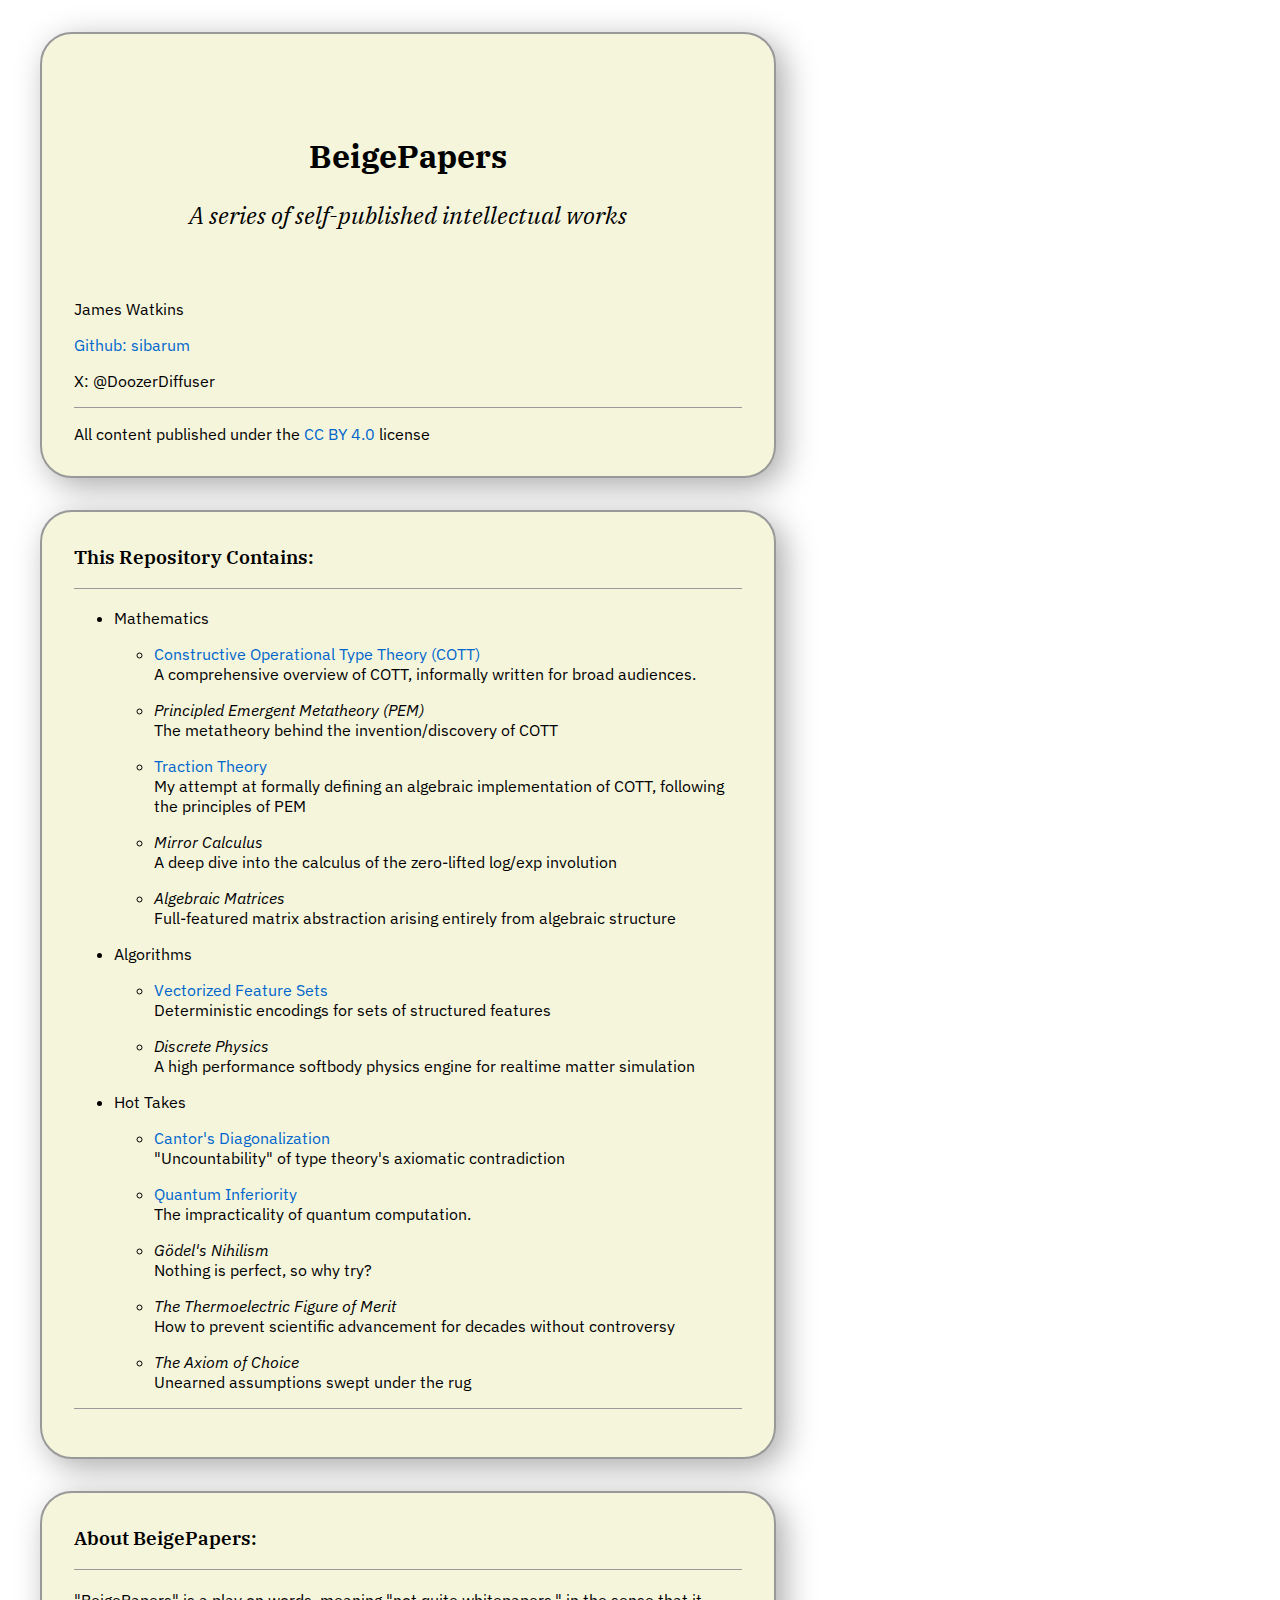
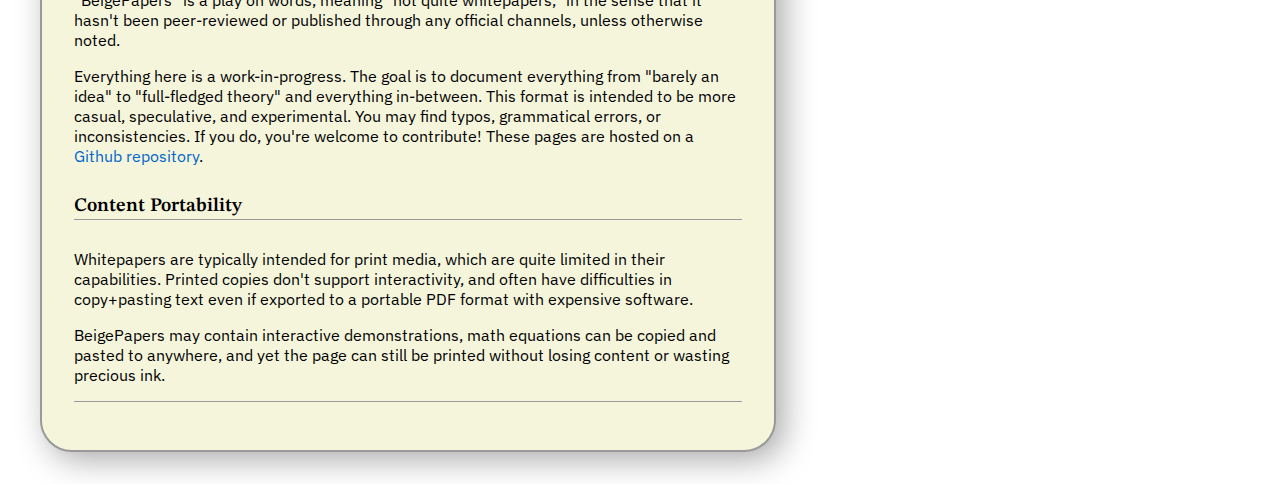
<file: index.html>
<!DOCTYPE html>
<meta charset="UTF-8">
<meta name="viewport" content="width=device-width, initial-scale=1">
<html xmlns="http://www.w3.org/1999/html" lang="en">
<head>
    <link rel="preconnect" href="https://fonts.googleapis.com"><link rel="preconnect" href="https://fonts.gstatic.com" crossorigin><link href="https://fonts.googleapis.com/css2?family=IBM+Plex+Sans:ital,wght@0,100..700;1,100..700&family=IBM+Plex+Serif:ital,wght@0,100;0,200;0,300;0,400;0,500;0,600;0,700;1,100;1,200;1,300;1,400;1,500;1,600;1,700&family=Libertinus+Math&family=STIX+Two+Text:ital,wght@0,400..700;1,400..700&display=swap" rel="stylesheet">
    <link rel="stylesheet" href="./lib/styles-v1.css">

    <title>BeigePapers - Index</title>

</head>
<body>

<div class="section">

    <div class="headings">
        <h1>BeigePapers</h1>
        <h2>A series of self-published intellectual works</h2>
    </div>

    <p>
        James Watkins
    </p>
    <p>
        <a href="https://github.com/sibarum/cott">
            Github: sibarum
        </a>
    </p>
    <p>
        X: @DoozerDiffuser
    </p>

    <div class="copyonly">---</div>
    <div class="section-footer">
        All content published under the <a href="https://creativecommons.org/licenses/by/4.0/deed.en">CC BY 4.0</a> license
    </div>
</div>

<div class="section">

    <div class="section-title">
        This Repository Contains:
    </div>
    <ul>
        <li>
            <div>
                Mathematics
            </div>
            <ul>
                <li>
                    <a href="/cott/intro">
                        Constructive Operational Type Theory (COTT)
                    </a>
                    <div>
                        A comprehensive overview of COTT, informally written for broad audiences.
                    </div>
                </li>
                <li>
                    <i>
                        Principled Emergent Metatheory (PEM)
                    </i>
                    <div>
                        The metatheory behind the invention/discovery of COTT
                    </div>
                </li>
                <li>
                    <a href="/cott/theory/traction">
                        Traction Theory
                    </a>
                    <div>
                        My attempt at formally defining an algebraic implementation of COTT,
                        following the principles of PEM
                    </div>
                </li>
                <li>
                    <i>
                        Mirror Calculus
                    </i>
                    <div>
                        A deep dive into the calculus of the zero-lifted log/exp involution
                    </div>
                </li>
                <li>
                    <i>
                        Algebraic Matrices
                    </i>
                    <div>
                        Full-featured matrix abstraction arising entirely from algebraic structure
                    </div>
                </li>
            </ul>
        </li>
        <li>
            <div>
                Algorithms
            </div>
            <ul>
                <li>
                    <a href="/cott/software/vector">
                        Vectorized Feature Sets
                    </a>
                    <div>
                        Deterministic encodings for sets of structured features
                    </div>
                </li>
                <li>
                    <i>
                        Discrete Physics
                    </i>
                    <div>
                        A high performance softbody physics engine for realtime matter simulation
                    </div>
                </li>
            </ul>
        </li>
        <li>
            <div>
                Hot Takes
            </div>
            <ul>
                <li>
                    <a href="/cott/hot/cantor">
                        Cantor's Diagonalization
                    </a>
                    <div>
                        "Uncountability" of type theory's axiomatic contradiction
                    </div>
                </li>
                <li>
                    <a href="/cott/hot/quantum">
                        Quantum Inferiority
                    </a>
                    <div>
                        The impracticality of quantum computation.
                    </div>
                </li>
                <li>
                    <i>
                        G&ouml;del's Nihilism
                    </i>
                    <div>
                        Nothing is perfect, so why try?
                    </div>
                </li>
                <li>
                    <i>
                        The Thermoelectric Figure of Merit
                    </i>
                    <div>
                        How to prevent scientific advancement for decades without controversy
                    </div>
                </li>
                <li>
                    <i>
                        The Axiom of Choice
                    </i>
                    <div>
                        Unearned assumptions swept under the rug
                    </div>
                </li>
            </ul>
        </li>
    </ul>


    <div class="copyonly">---</div>
    <div class="section-footer">
    </div>
</div>

<div class="section">

    <div class="section-title">
        About BeigePapers:
    </div>

    <p>
        "BeigePapers" is a play on words, meaning "not quite whitepapers," in the sense that
        it hasn't been peer-reviewed or published through any official channels,
        unless otherwise noted.
    </p>
    <p>
        Everything here is a work-in-progress. The goal is to document everything from "barely an idea" to
        "full-fledged theory" and everything in-between.
        This format is intended to be more casual, speculative, and experimental.
        You may find typos, grammatical errors, or inconsistencies.
        If you do, you're welcome to contribute!
        These pages are hosted on a <a href="https://github.com/sibarum/cott">Github repository</a>.
    </p>

    <div class="subsection-title">
        Content Portability
    </div>

    <p>
        Whitepapers are typically intended for print media, which are quite limited in their capabilities.
        Printed copies don't support interactivity, and often have difficulties in copy+pasting text even if exported to
        a portable PDF format with expensive software.
    </p>

    <p>
        BeigePapers may contain interactive demonstrations, math equations can be copied and pasted to anywhere,
        and yet the page can still be printed without losing content or wasting precious ink.
    </p>

    <div class="copyonly">---</div>
    <div class="section-footer">
    </div>
</div>

<script>
</script>
</body>
</html>
</file>
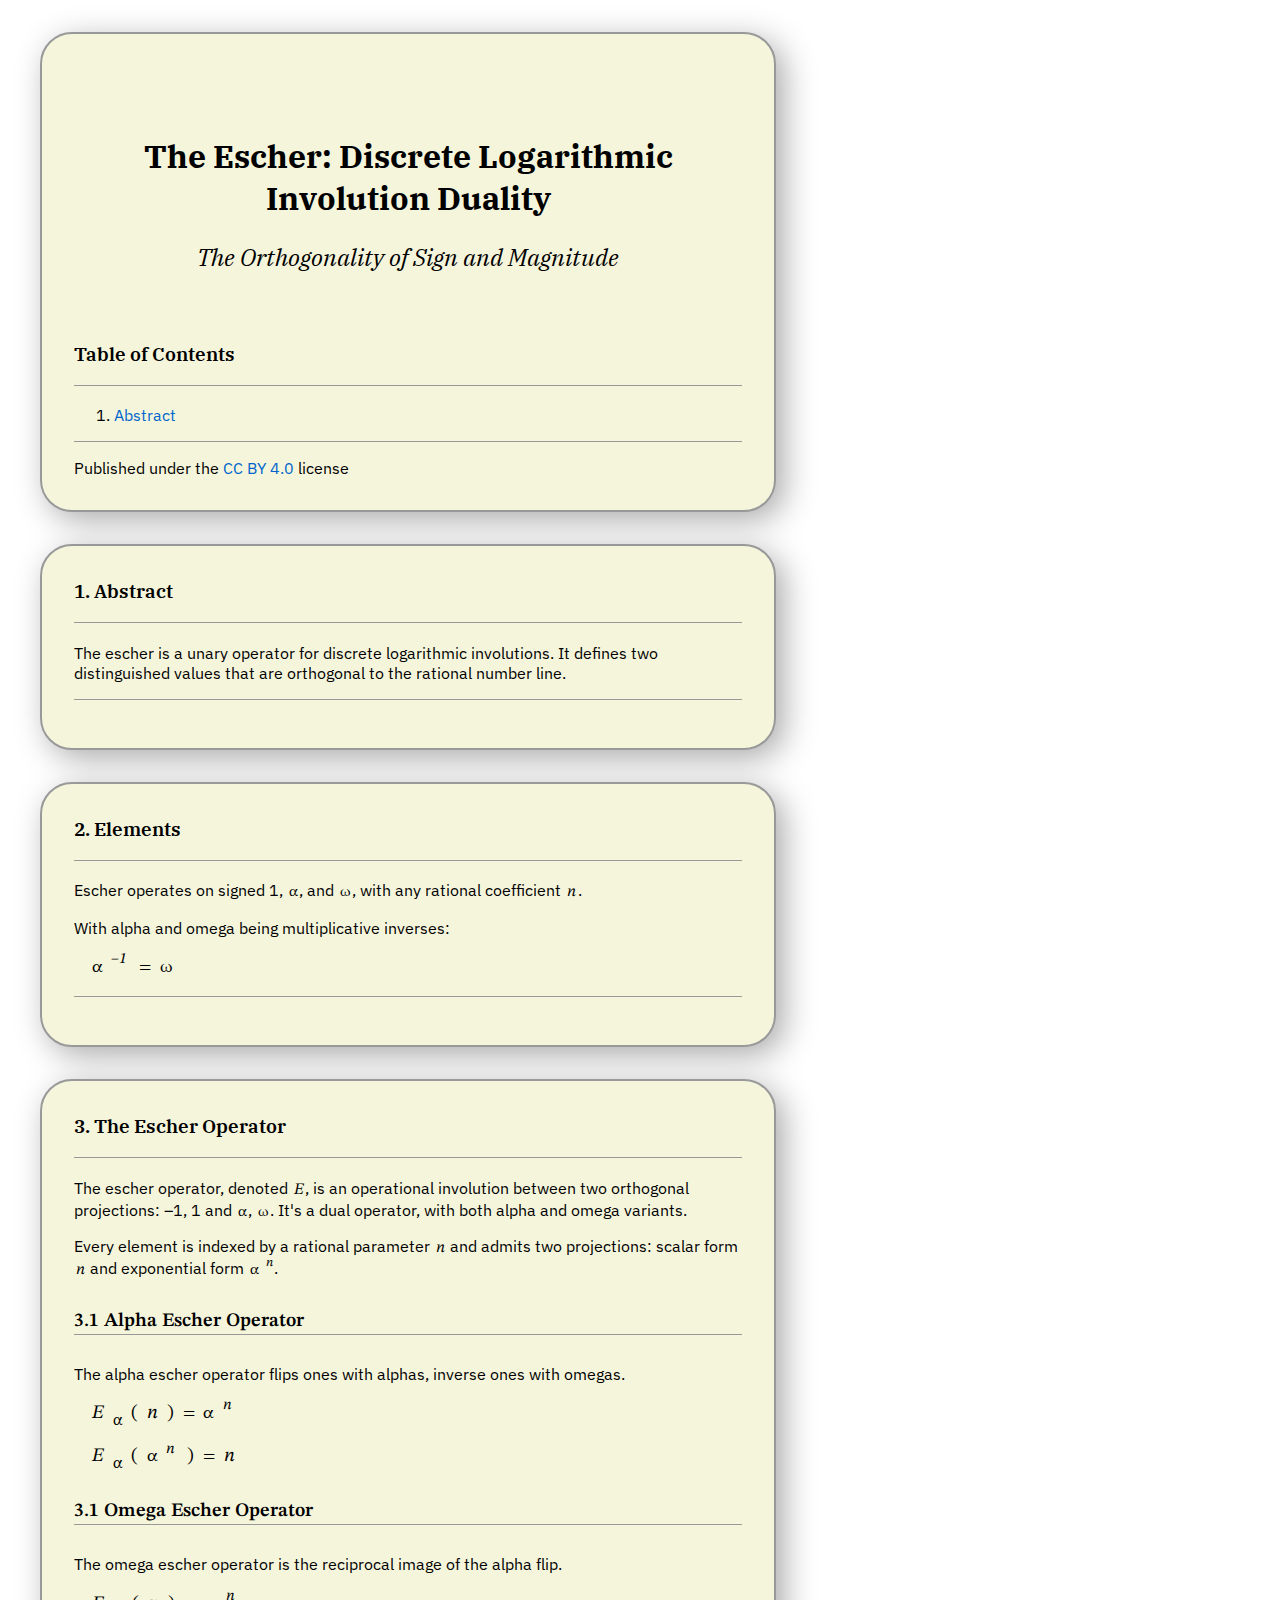
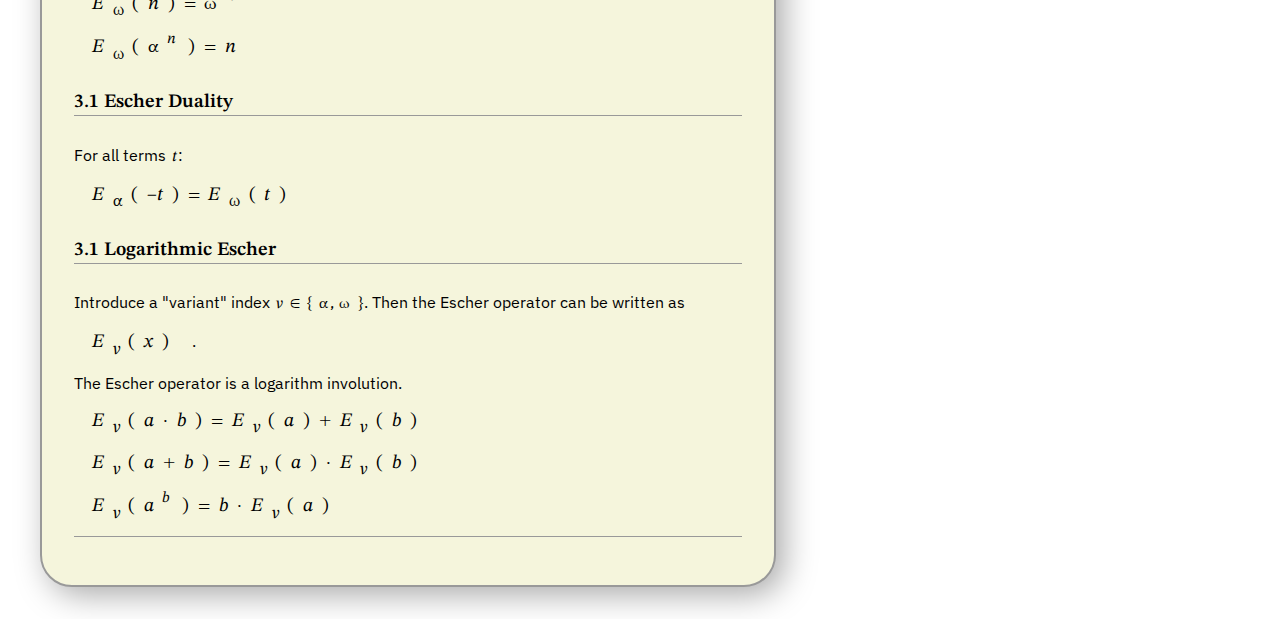
<file: escher/index.html>
<!DOCTYPE html>
<meta charset="UTF-8">
<html xmlns="http://www.w3.org/1999/html" lang="en">
<head>
    <link rel="preconnect" href="https://fonts.googleapis.com"><link rel="preconnect" href="https://fonts.gstatic.com" crossorigin><link href="https://fonts.googleapis.com/css2?family=IBM+Plex+Sans:ital,wght@0,100..700;1,100..700&family=IBM+Plex+Serif:ital,wght@0,100;0,200;0,300;0,400;0,500;0,600;0,700;1,100;1,200;1,300;1,400;1,500;1,600;1,700&family=Libertinus+Math&family=STIX+Two+Text:ital,wght@0,400..700;1,400..700&display=swap" rel="stylesheet">
    <link rel="stylesheet" href="../lib/styles-v1.css">

    <title>The Escher: Discrete Logarithmic Involution Duality</title>

</head>
<body>

<div class="section">

    <div class="headings">
        <h1>The Escher: Discrete Logarithmic Involution Duality</h1>
        <h2>The Orthogonality of Sign and Magnitude</h2>
    </div>

    <div class="section-title">
        Table of Contents
    </div>
    <ol>
        <li>
            <a href="#section-1">
                Abstract
            </a>
        </li>
    </ol>

    <div class="copyonly">---</div>
    <div class="section-footer">
        Published under the <a href="https://creativecommons.org/licenses/by/4.0/deed.en">CC BY 4.0</a> license
    </div>
</div>

<div class="section">

    <div class="section-title" id="section-1">
        1. Abstract
    </div>

    <p>
        The escher is a unary operator for discrete logarithmic involutions.
        It defines two distinguished values that are orthogonal to the rational number line.
    </p>


    <div class="copyonly">---</div>
    <div class="section-footer">
    </div>
</div>


<div class="section">

    <div class="section-title" id="section-2">
        2. Elements
    </div>

    <p>
        Escher operates on signed
        <span class="number">1</span>,
        <span class="symbol">&alpha;</span>,
        and
        <span class="symbol">&omega;</span>,
        with any rational coefficient <span class="variable">n</span>.
    </p>

    <p>
        With alpha and omega being multiplicative inverses:
    </p>

    <div class="expression">
        <span class="symbol">&alpha;</span>
        <sup>
            <span class="copyonly">^</span>
            <span class="variable">&ndash;1</span>
        </sup>
        <span class="symbol">=</span>
        <span class="symbol">&omega;</span>
    </div>

    <div class="copyonly">---</div>
    <div class="section-footer">

    </div>

</div>

<div class="section">

    <div class="section-title" id="section-3">
        3. The Escher Operator
    </div>

    <p>
        The escher operator, denoted
        <span class="variable">&Epsilon;</span>,
        is an operational involution between two orthogonal projections:
        <span class="number">&ndash;1</span>,
        <span class="number">1</span>
        and
        <span class="symbol">&alpha;</span>,
        <span class="symbol">&omega;</span>.
        It's a dual operator, with both alpha and omega variants.
    </p>

    <p>
        Every element is indexed by a rational parameter
        <span class="variable">n</span>
        and admits two projections: scalar form
        <span class="variable">n</span>
        and exponential form
        <span class="symbol">&alpha;</span>
        <sup>
            <span class="copyonly">^</span>
            <span class="variable">n</span>
        </sup>.
    </p>

    <div class="subsection-title">
        3.1 Alpha Escher Operator
    </div>

    <p>
        The alpha escher operator flips ones with alphas, inverse ones with omegas.
    </p>

    <div class="expression">
        <span class="variable">&Epsilon;</span>
        <sub>
            <span class="copyonly">_</span>
            <span class="symbol">&alpha;</span>
        </sub>
        <span class="symbol">(</span>
        <span class="variable">n</span>
        <span class="symbol">)</span>
        <span class="symbol">=</span>
        <span class="symbol">&alpha;</span>
        <sup>
            <span class="copyonly">^</span>
            <span class="variable">n</span>
        </sup>
    </div>
    <div class="expression">
        <span class="variable">&Epsilon;</span>
        <sub>
            <span class="copyonly">_</span>
            <span class="symbol">&alpha;</span>
        </sub>
        <span class="symbol">(</span>
        <span class="symbol">&alpha;</span>
        <sup>
            <span class="copyonly">^</span>
            <span class="variable">n</span>
        </sup>
        <span class="symbol">)</span>
        <span class="symbol">=</span>
        <span class="variable">n</span>
    </div>

    <div class="subsection-title">
        3.1 Omega Escher Operator
    </div>

    <p>
        The omega escher operator is the reciprocal image of the alpha flip.
    </p>

    <div class="expression">
        <span class="variable">&Epsilon;</span>
        <sub>
            <span class="copyonly">_</span>
            <span class="symbol">&omega;</span>
        </sub>
        <span class="symbol">(</span>
        <span class="variable">n</span>
        <span class="symbol">)</span>
        <span class="symbol">=</span>
        <span class="symbol">&omega;</span>
        <sup>
            <span class="copyonly">^</span>
            <span class="variable">n</span>
        </sup>
    </div>
    <div class="expression">
        <span class="variable">&Epsilon;</span>
        <sub>
            <span class="copyonly">_</span>
            <span class="symbol">&omega;</span>
        </sub>
        <span class="symbol">(</span>
        <span class="symbol">&alpha;</span>
        <sup>
            <span class="copyonly">^</span>
            <span class="variable">n</span>
        </sup>
        <span class="symbol">)</span>
        <span class="symbol">=</span>
        <span class="variable">n</span>
    </div>


    <div class="subsection-title">
        3.1 Escher Duality
    </div>

    <p>
        For all terms <span class="variable">t</span>:
    </p>
    <div class="expression">
        <span class="variable">&Epsilon;</span>
        <sub>
            <span class="copyonly">_</span>
            <span class="symbol">&alpha;</span>
        </sub>
        <span class="symbol">(</span>
        <span class="variable">&ndash;t</span>
        <span class="symbol">)</span>
        <span class="symbol">=</span>
        <span class="variable">&Epsilon;</span>
        <sub>
            <span class="copyonly">_</span>
            <span class="symbol">&omega;</span>
        </sub>
        <span class="symbol">(</span>
        <span class="variable">t</span>
        <span class="symbol">)</span>
    </div>


    <div class="subsection-title">
        3.1 Logarithmic Escher
    </div>

    <p>
        Introduce a "variant" index
        <span class="variable">v</span>
        <span class="symbol">&isin;</span>
        <span class="symbol">{</span>
        <span class="symbol">&alpha;</span>,
        <span class="symbol">&omega;</span>
        <span class="symbol">}</span>.
        Then the Escher operator can be written as
    </p>

    <span class="expression">
        <span class="variable">&Epsilon;</span>
        <sub>
            <span class="copyonly">_</span>
            <span class="variable">v</span>
        </sub>
        <span class="symbol">(</span>
        <span class="variable">x</span>
        <span class="symbol">)</span>
    </span>.

    <p>
        The Escher operator is a logarithm involution.
    </p>

    <div class="expression">
        <span class="variable">&Epsilon;</span>
        <sub>
            <span class="copyonly">_</span>
            <span class="variable">v</span>
        </sub>
        <span class="symbol">(</span>
        <span class="variable">a</span>
        <span class="symbol">&middot;</span>
        <span class="variable">b</span>
        <span class="symbol">)</span>
        <span class="symbol">=</span>
        <span class="variable">&Epsilon;</span>
        <sub>
            <span class="copyonly">_</span>
            <span class="variable">v</span>
        </sub>
        <span class="symbol">(</span>
        <span class="variable">a</span>
        <span class="symbol">)</span>
        <span class="symbol">+</span>
        <span class="variable">&Epsilon;</span>
        <sub>
            <span class="copyonly">_</span>
            <span class="variable">v</span>
        </sub>
        <span class="symbol">(</span>
        <span class="variable">b</span>
        <span class="symbol">)</span>
    </div>

    <div class="expression">
        <span class="variable">&Epsilon;</span>
        <sub>
            <span class="copyonly">_</span>
            <span class="variable">v</span>
        </sub>
        <span class="symbol">(</span>
        <span class="variable">a</span>
        <span class="symbol">+</span>
        <span class="variable">b</span>
        <span class="symbol">)</span>
        <span class="symbol">=</span>
        <span class="variable">&Epsilon;</span>
        <sub>
            <span class="copyonly">_</span>
            <span class="variable">v</span>
        </sub>
        <span class="symbol">(</span>
        <span class="variable">a</span>
        <span class="symbol">)</span>
        <span class="symbol">&middot;</span>
        <span class="variable">&Epsilon;</span>
        <sub>
            <span class="copyonly">_</span>
            <span class="variable">v</span>
        </sub>
        <span class="symbol">(</span>
        <span class="variable">b</span>
        <span class="symbol">)</span>
    </div>

    <div class="expression">
        <span class="variable">&Epsilon;</span>
        <sub>
            <span class="copyonly">_</span>
            <span class="variable">v</span>
        </sub>
        <span class="symbol">(</span>
        <span class="variable">a</span>
        <sup>
            <span class="copyonly">^</span>
            <span class="variable">b</span>
        </sup>
        <span class="symbol">)</span>
        <span class="symbol">=</span>
        <span class="variable">b</span>
        <span class="symbol">&middot;</span>
        <span class="variable">&Epsilon;</span>
        <sub>
            <span class="copyonly">_</span>
            <span class="variable">v</span>
        </sub>
        <span class="symbol">(</span>
        <span class="variable">a</span>
        <span class="symbol">)</span>
    </div>


    <div class="copyonly">---</div>
    <div class="section-footer">

    </div>

</div>

<script>
</script>
</body>
</html>
</file>
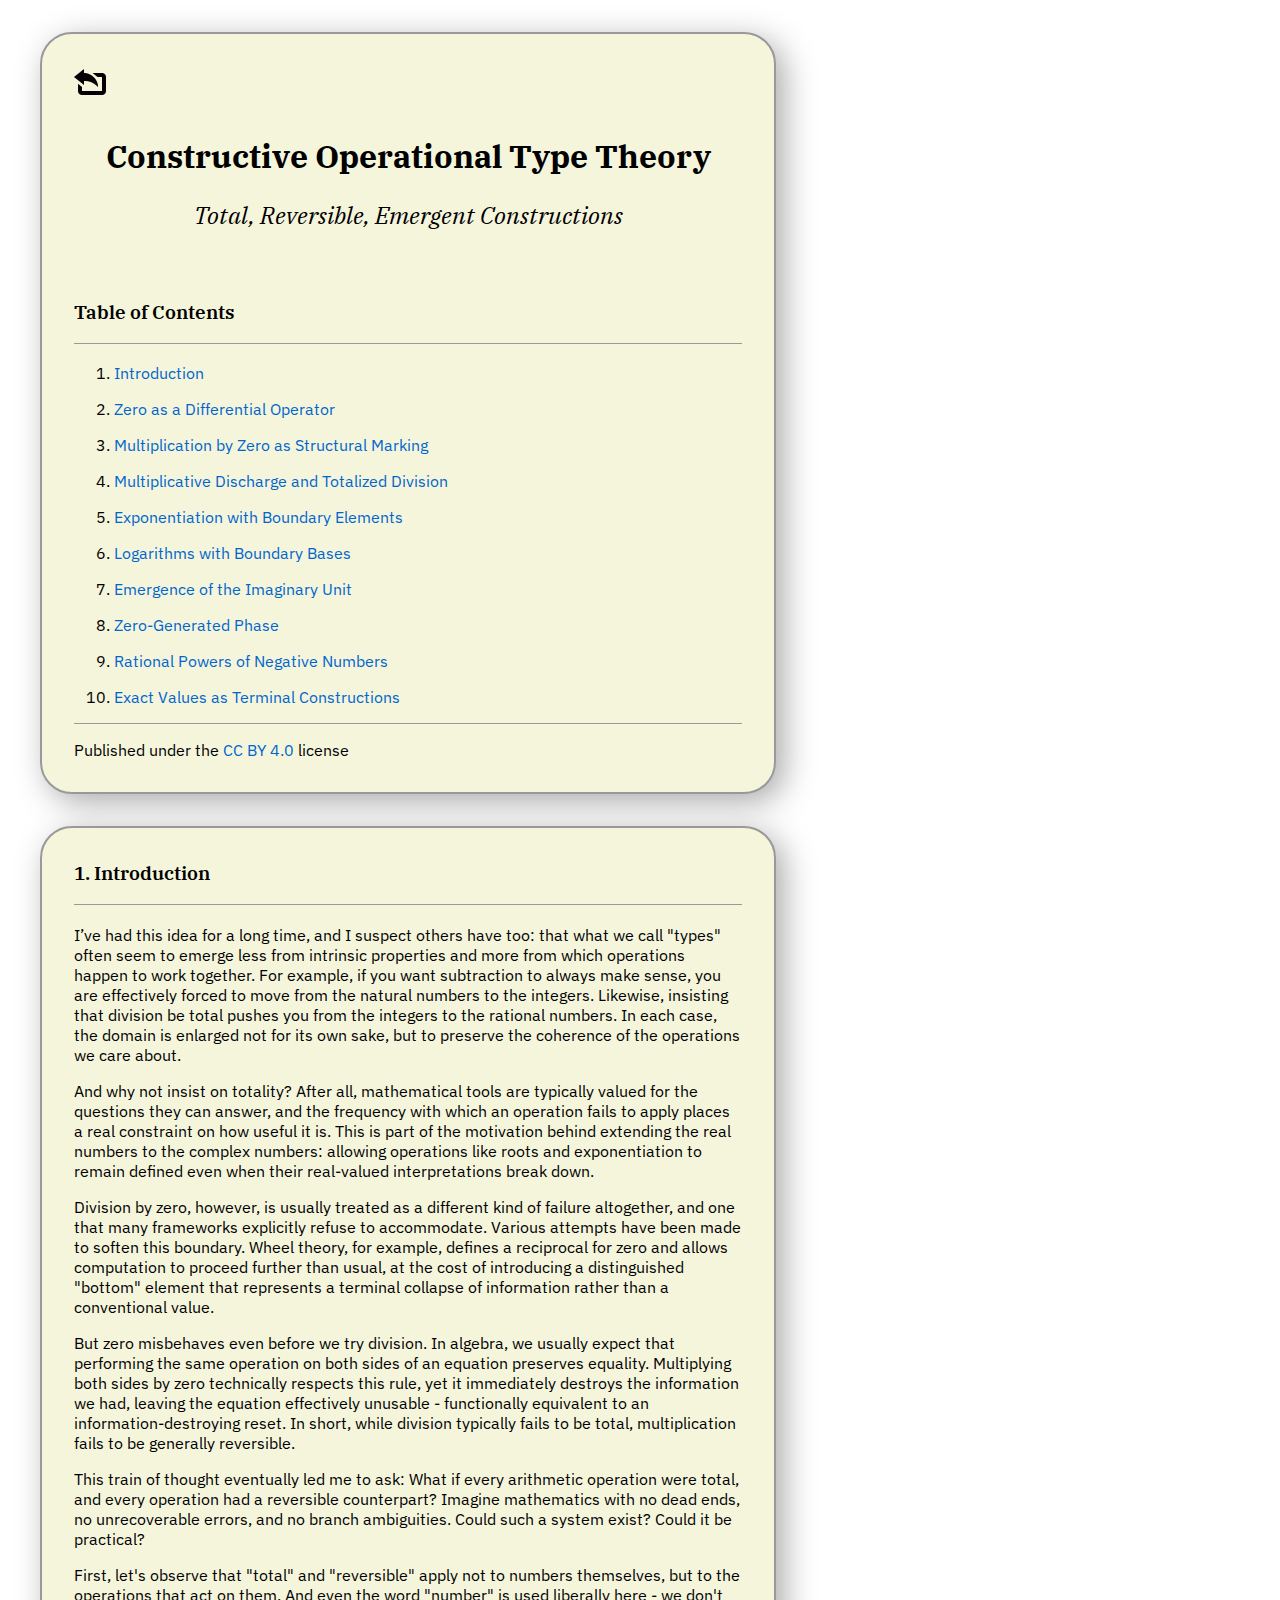
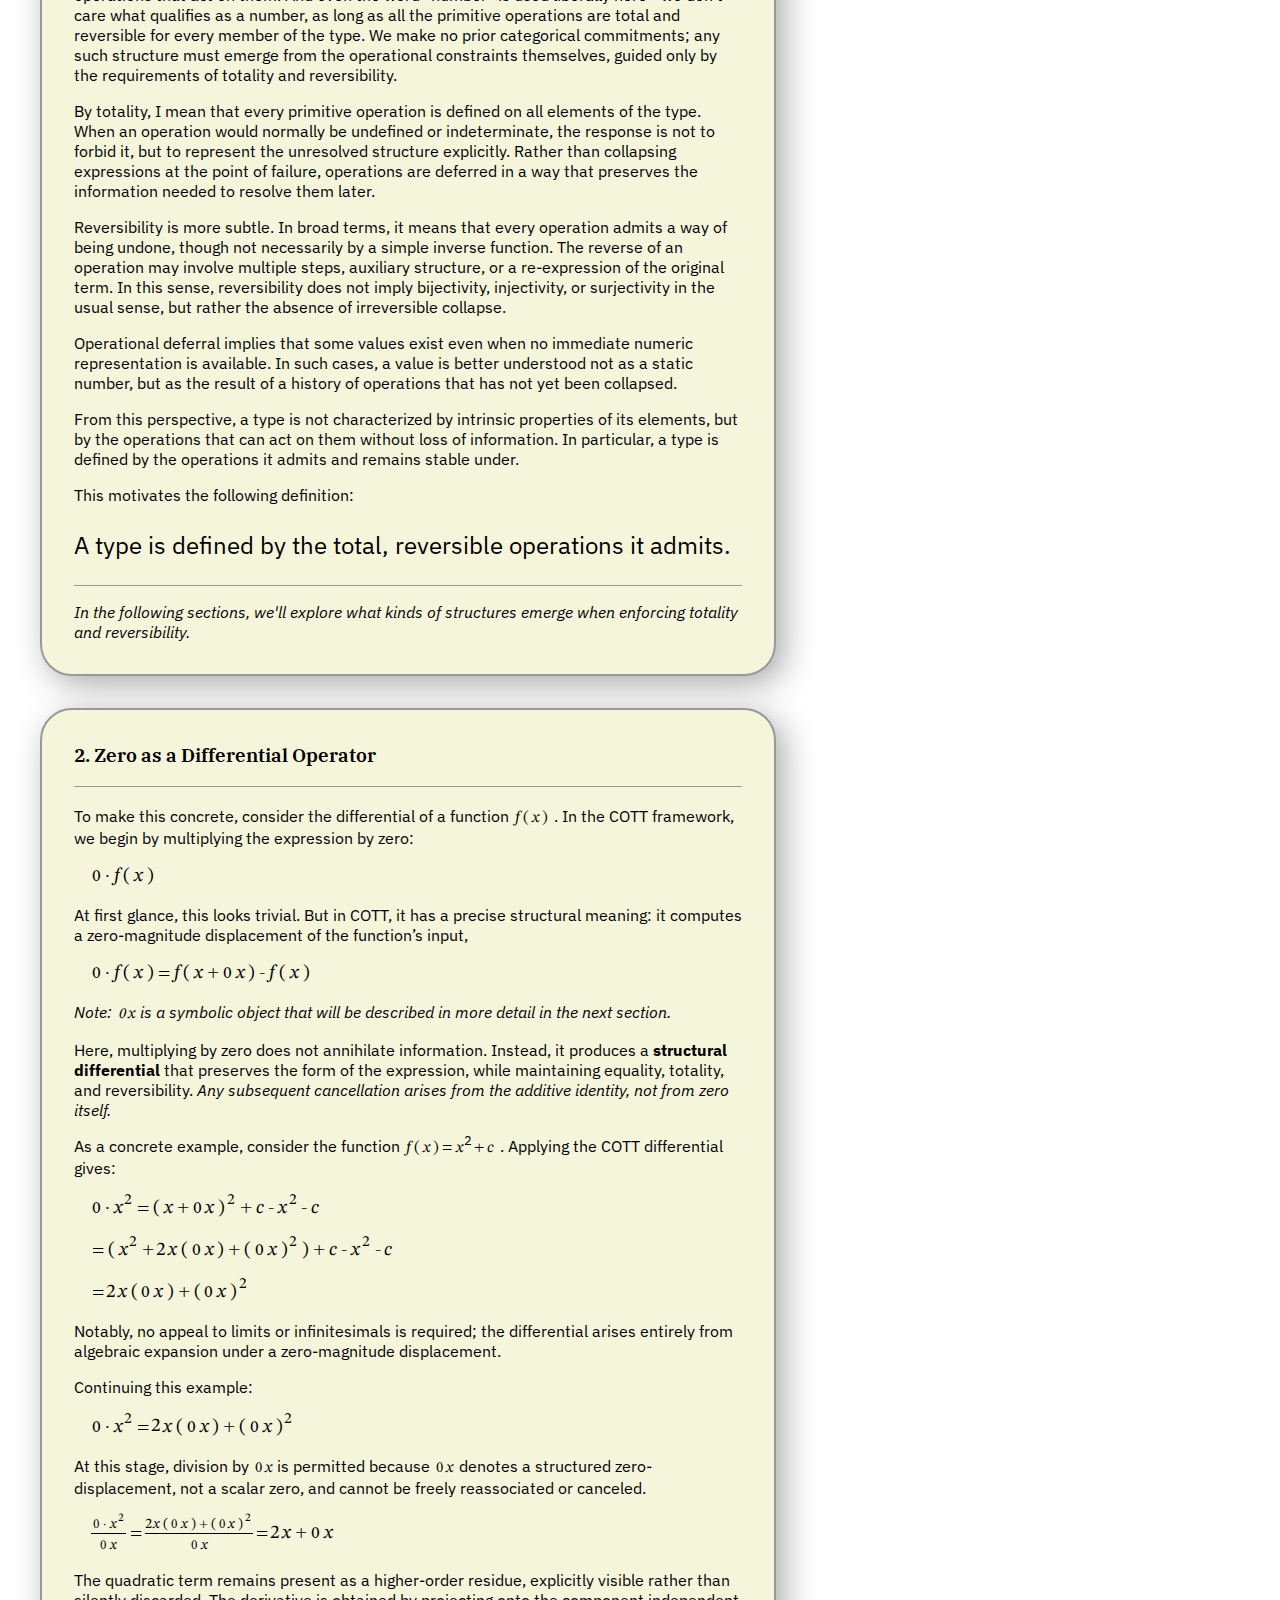
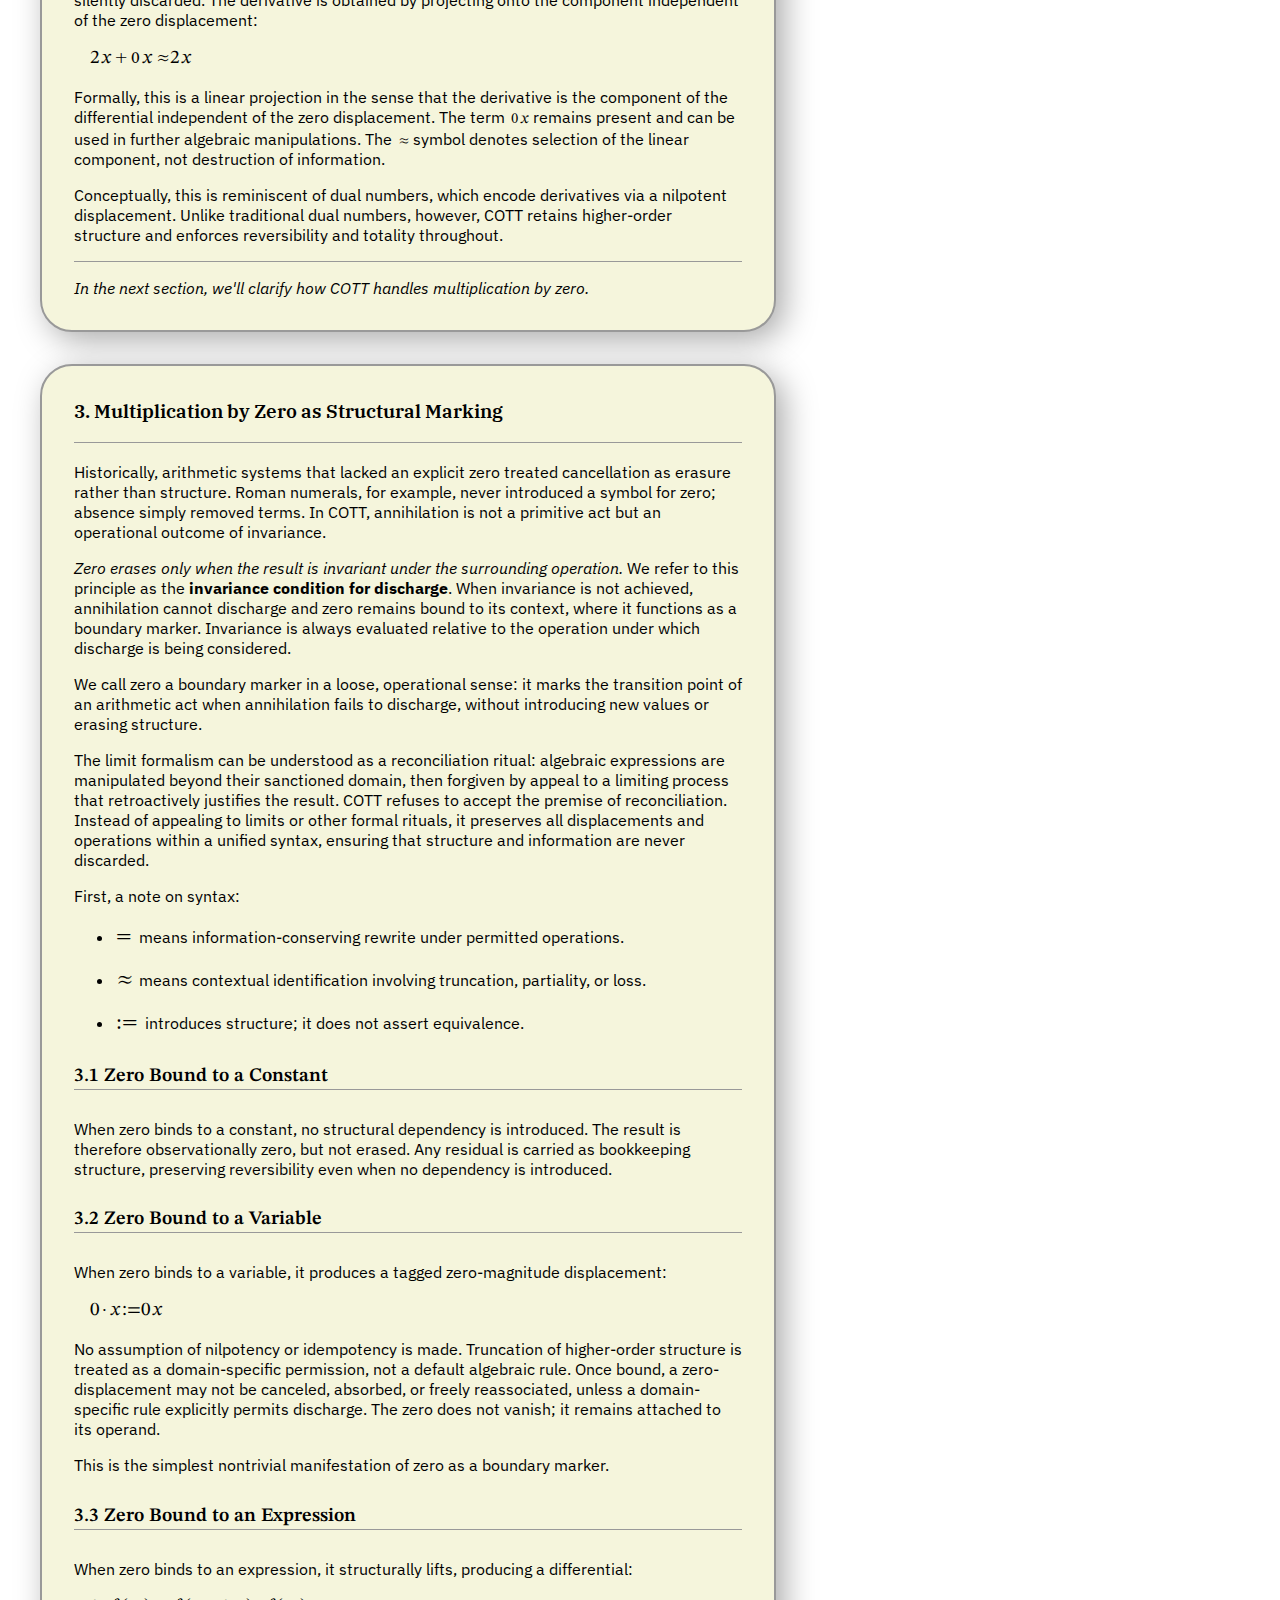
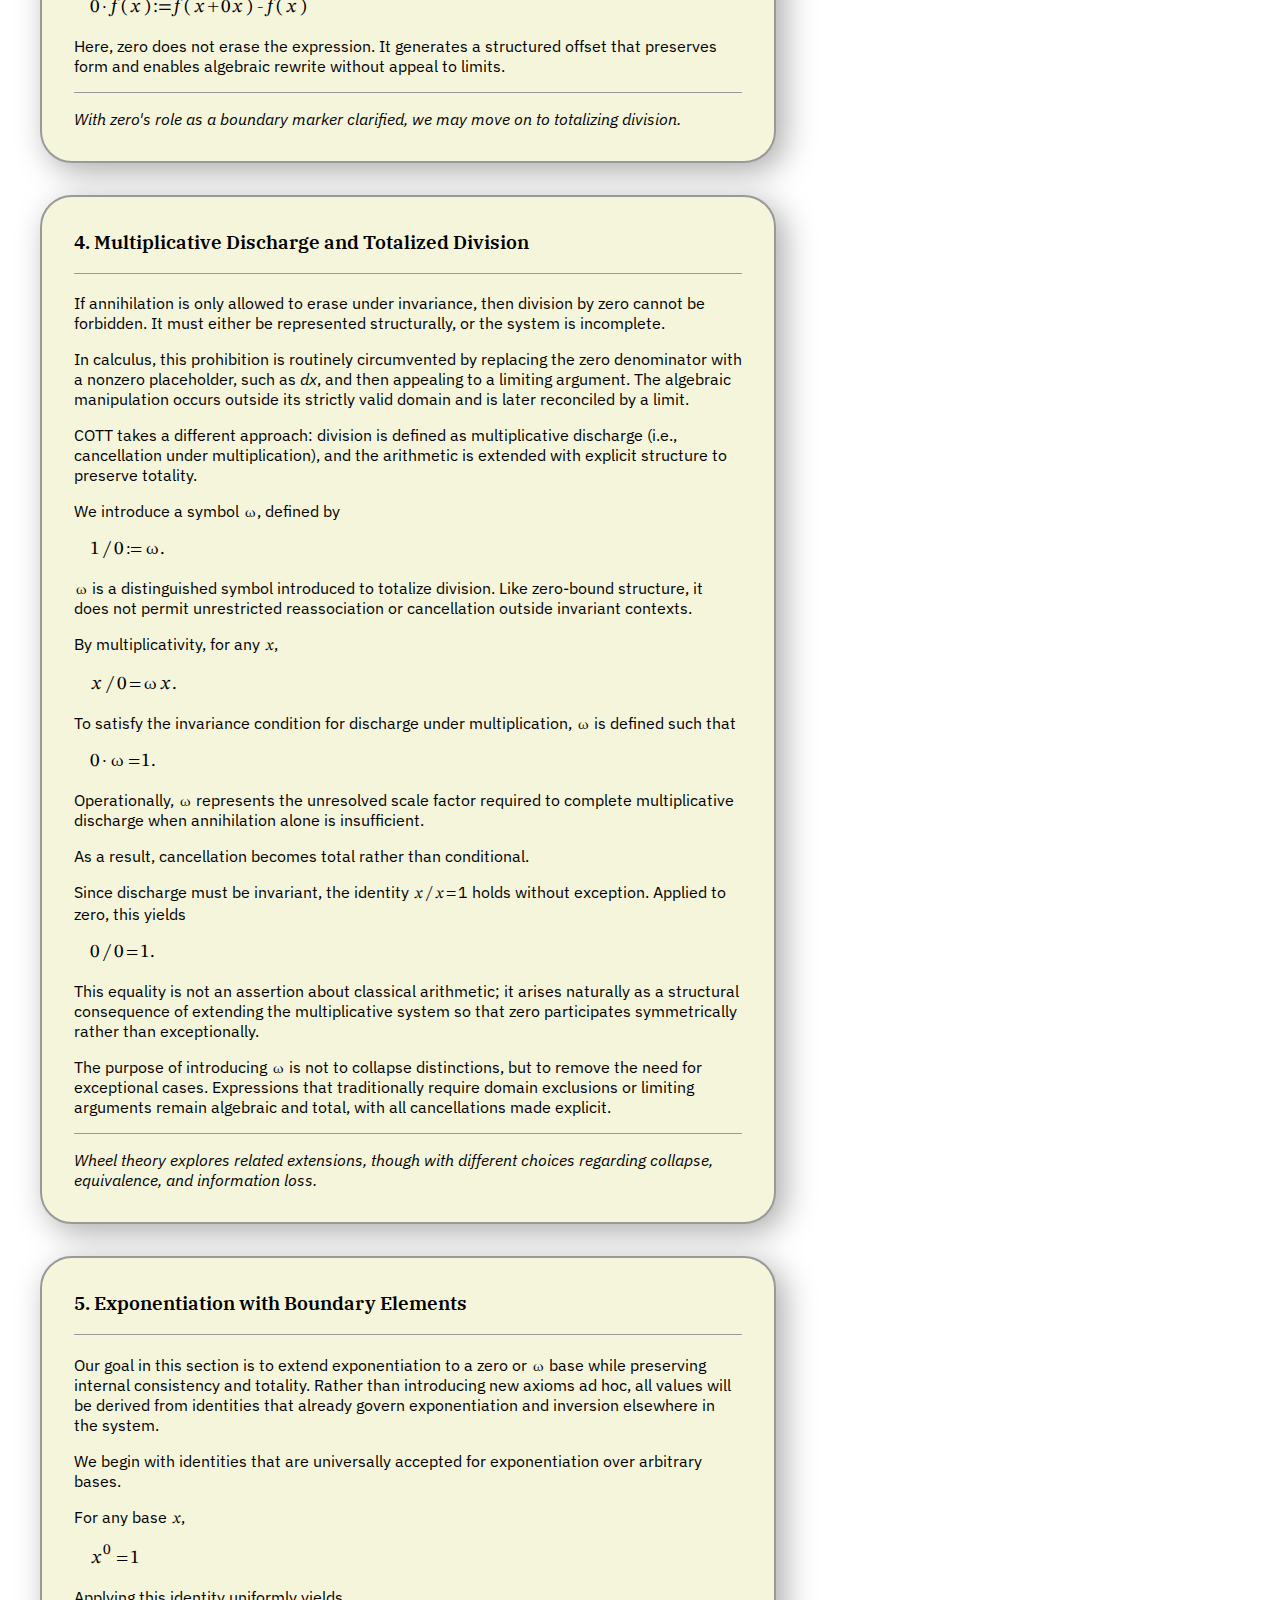
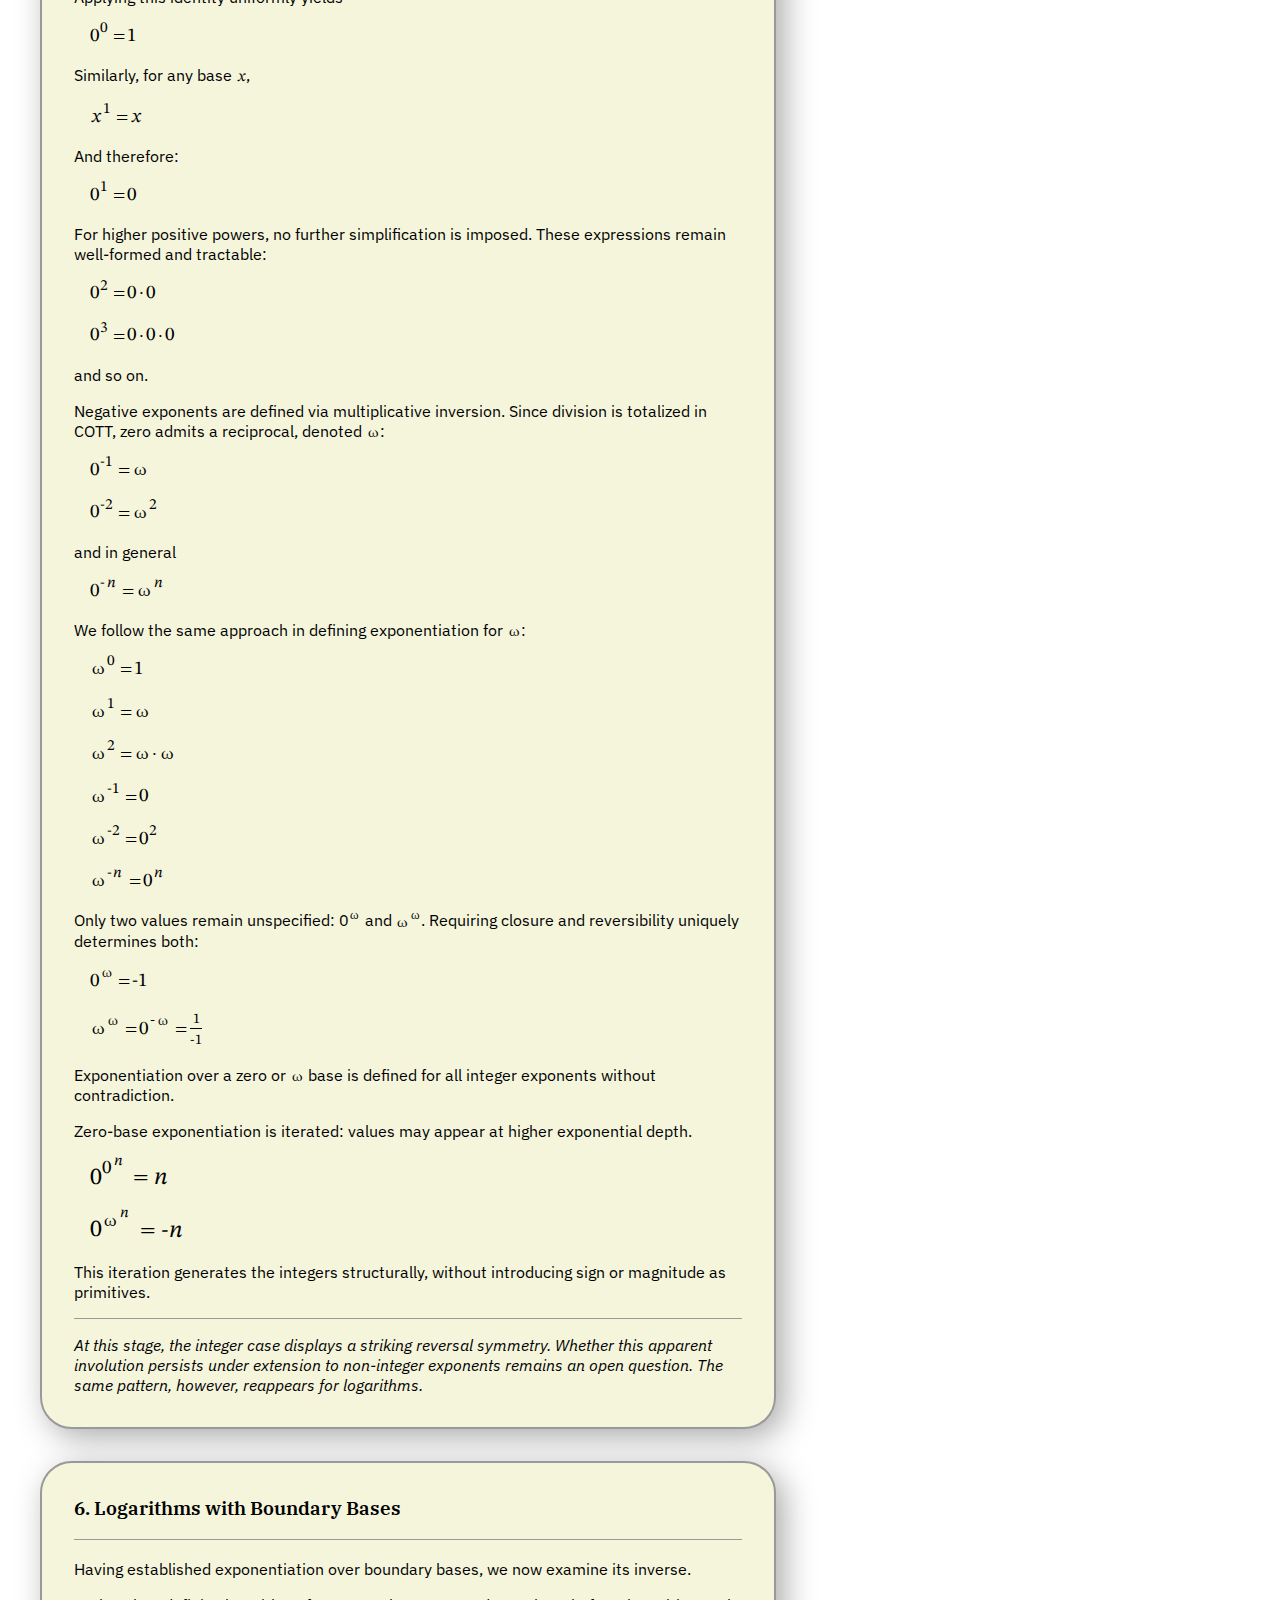
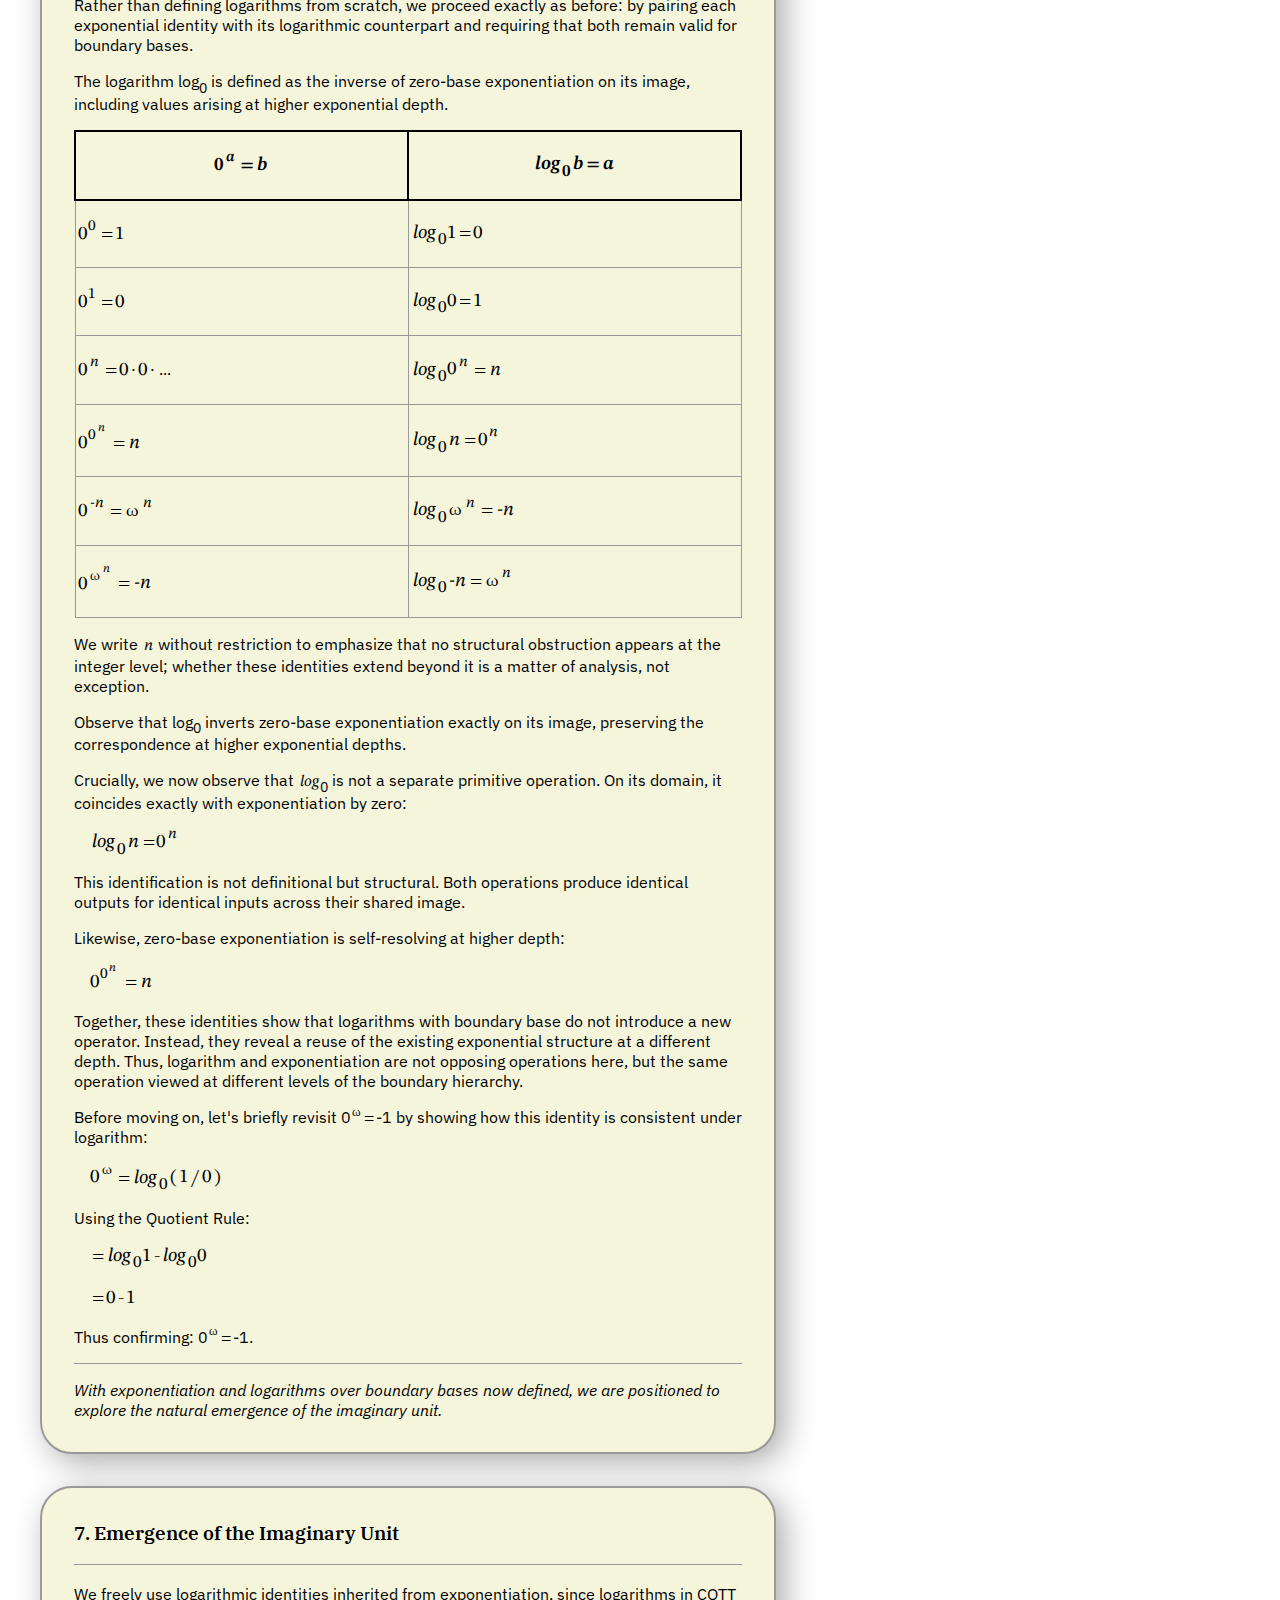
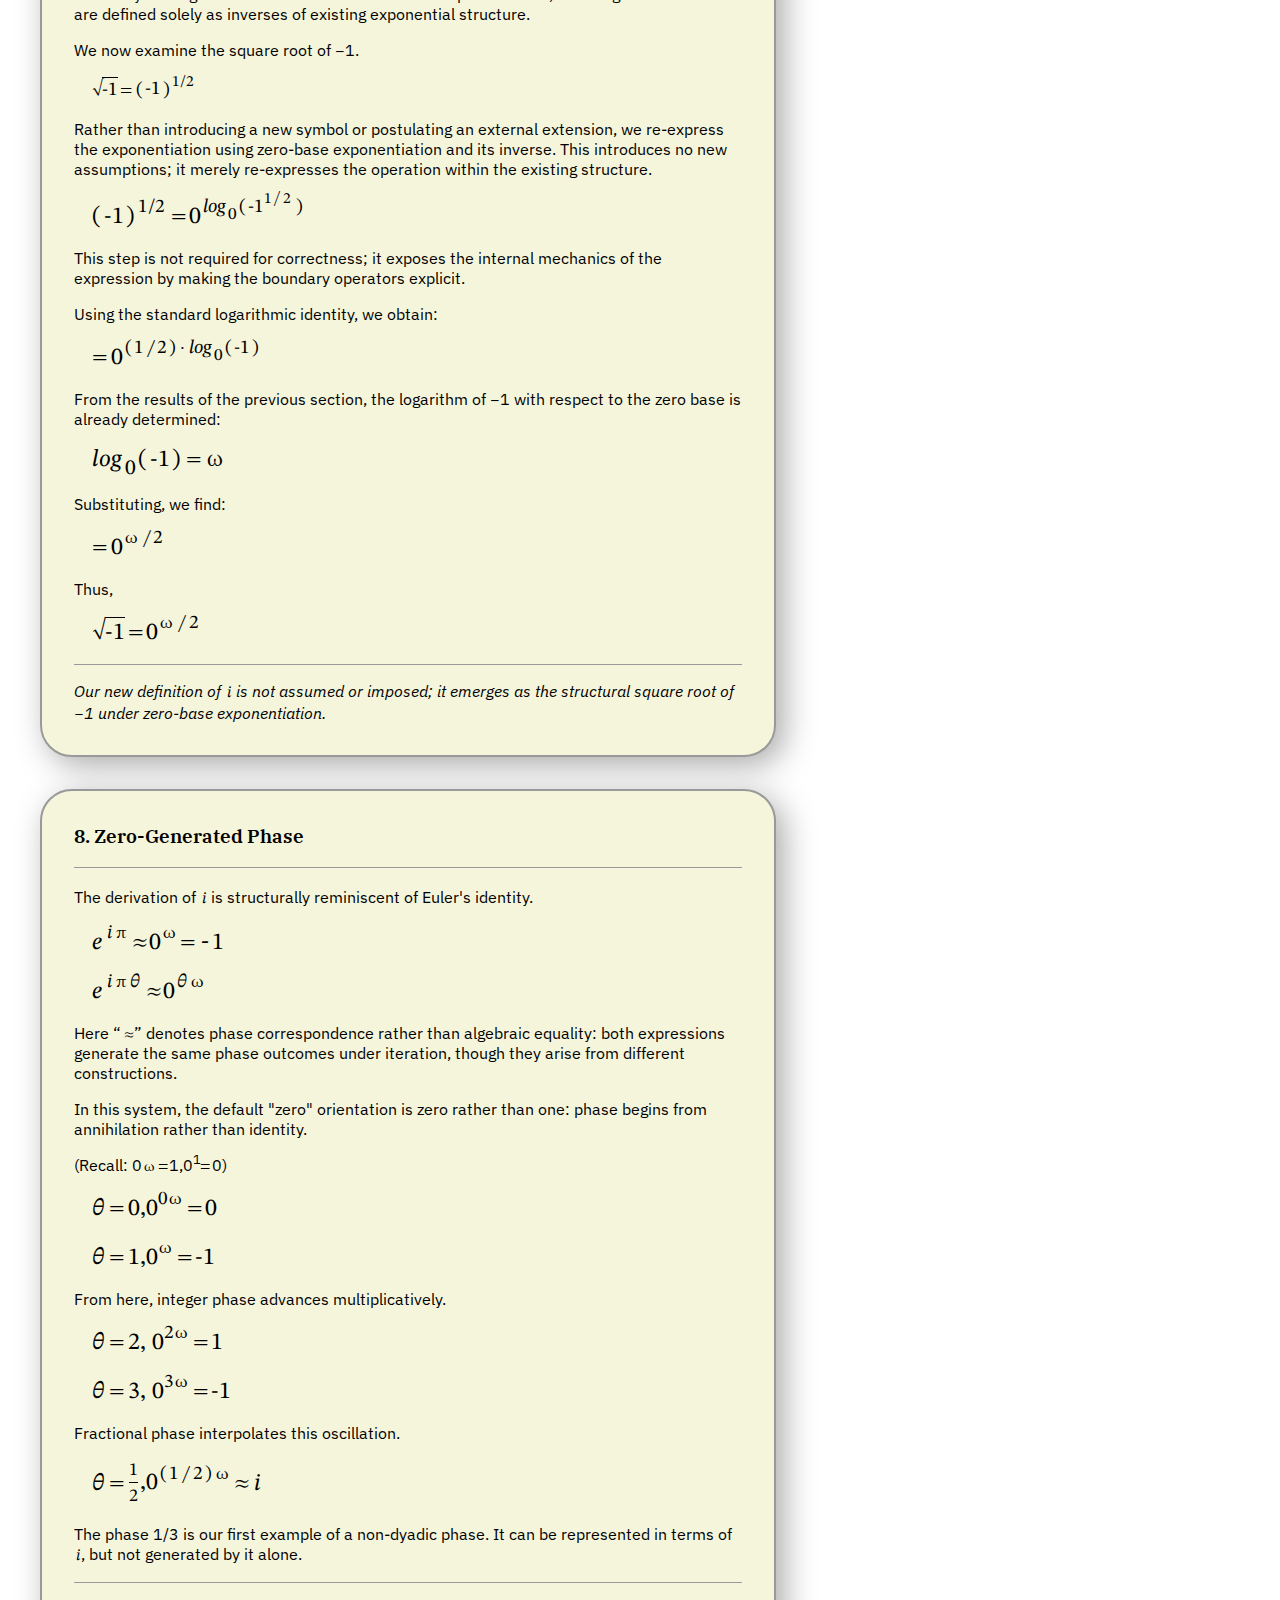
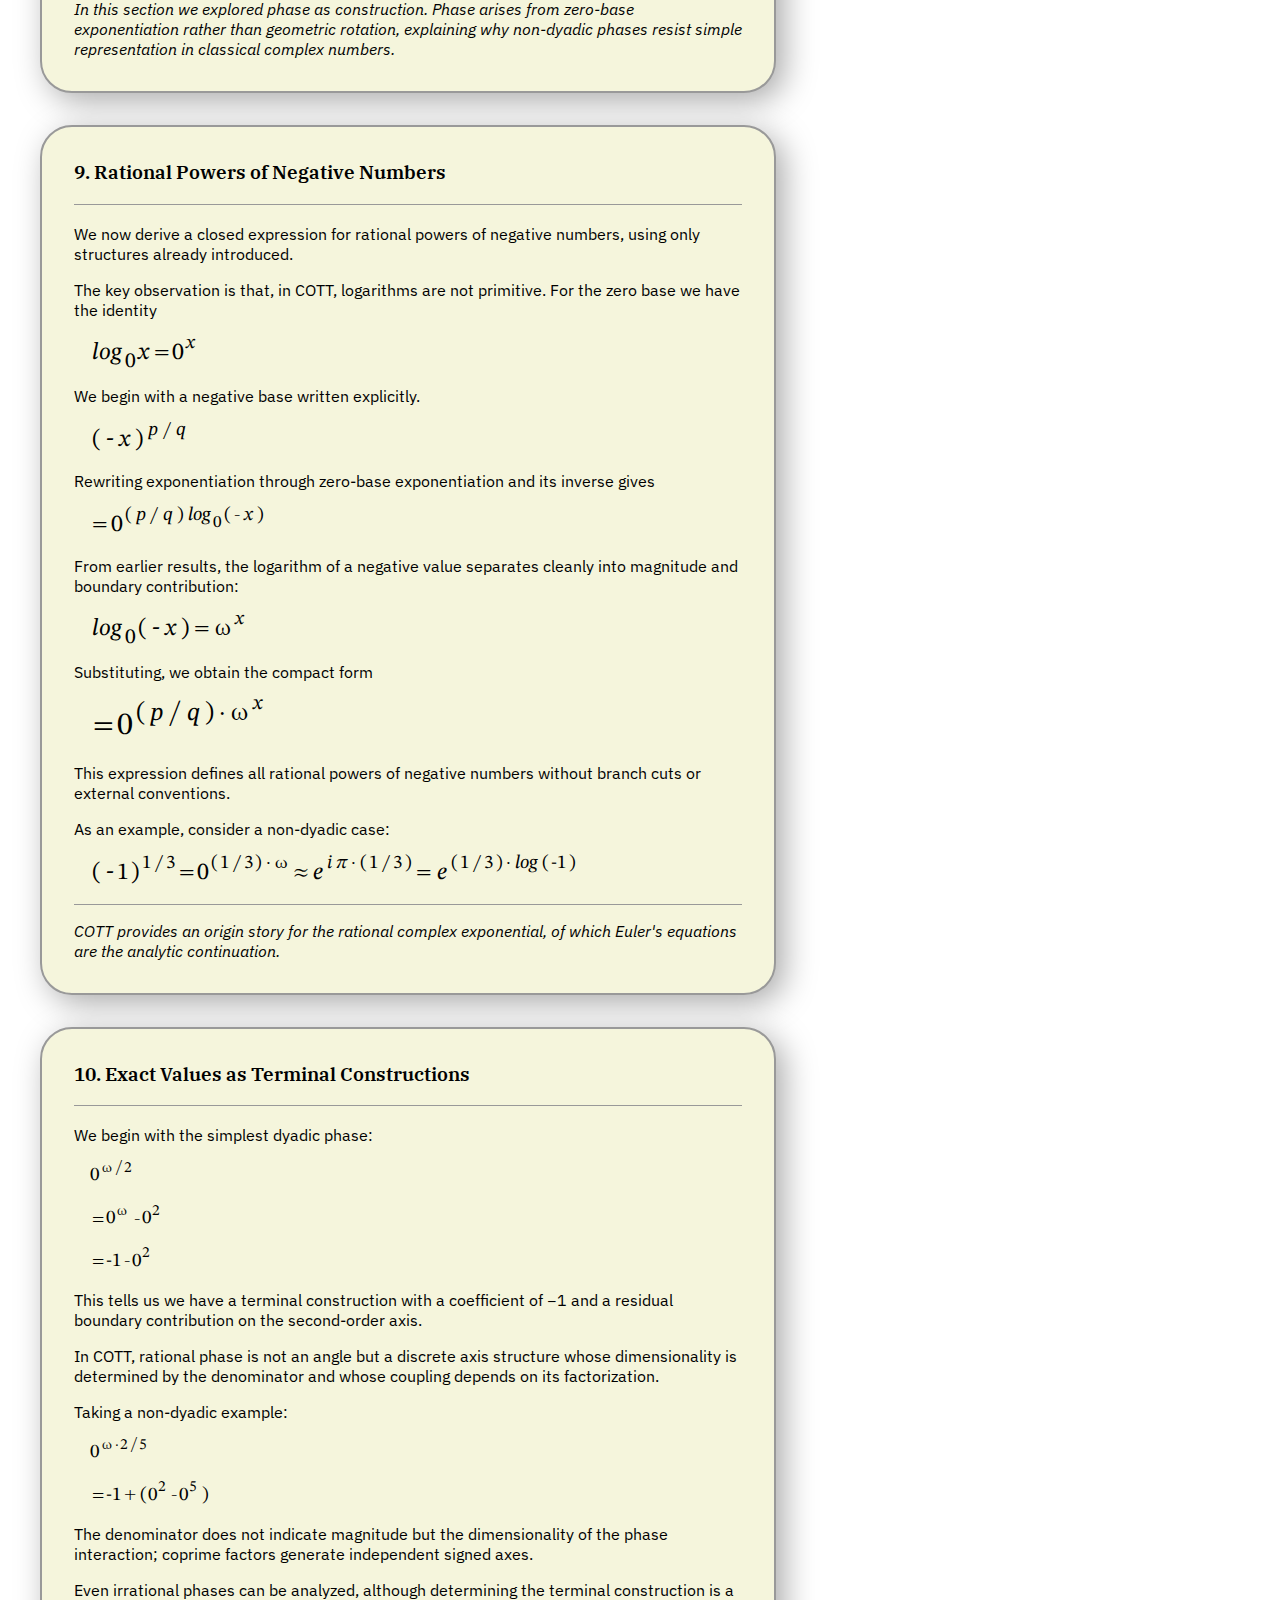
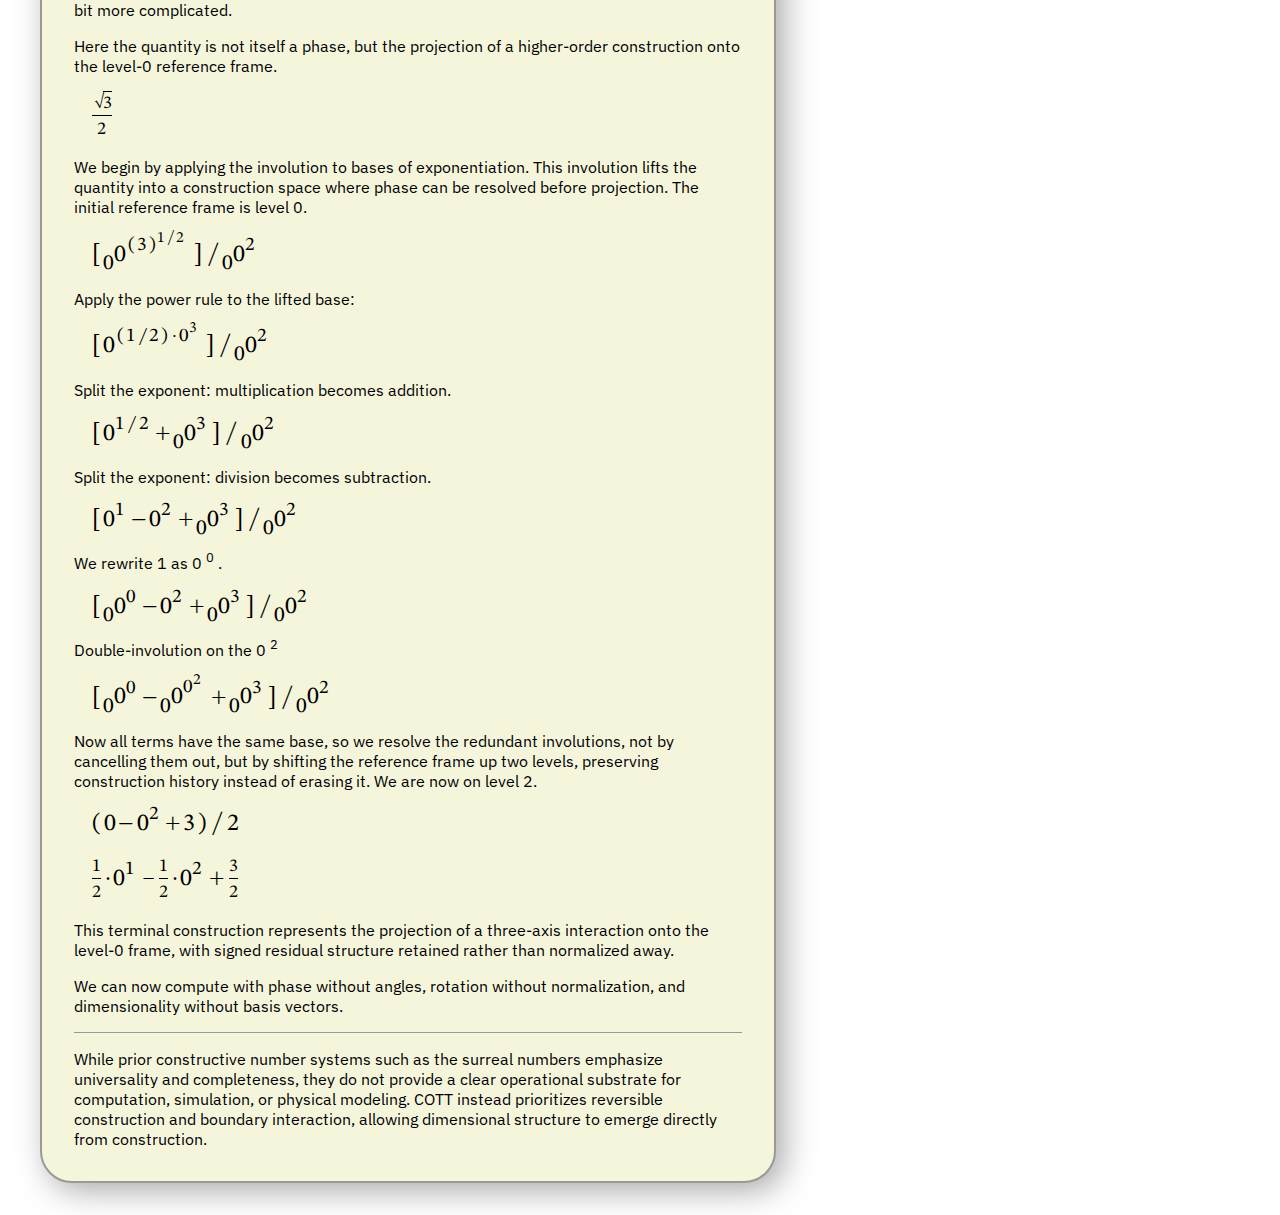
<file: intro/index.html>
<!DOCTYPE html>
<meta charset="UTF-8">
<meta name="viewport" content="width=device-width, initial-scale=1">
<html xmlns="http://www.w3.org/1999/html" lang="en">
<head>
<link rel="preconnect" href="https://fonts.googleapis.com"><link rel="preconnect" href="https://fonts.gstatic.com" crossorigin><link href="https://fonts.googleapis.com/css2?family=IBM+Plex+Sans:ital,wght@0,100..700;1,100..700&family=IBM+Plex+Serif:ital,wght@0,100;0,200;0,300;0,400;0,500;0,600;0,700;1,100;1,200;1,300;1,400;1,500;1,600;1,700&family=Libertinus+Math&family=STIX+Two+Text:ital,wght@0,400..700;1,400..700&display=swap" rel="stylesheet">
<link rel="stylesheet" href="../lib/styles-v1.css">

    <title>Constructive Operational Type Theory</title>

</head>
<body>

<div class="section">

    <a href="/cott">
        <div class="icon-back"></div>
    </a>

    <div class="headings">
        <h1>Constructive Operational Type Theory</h1>
        <h2>Total, Reversible, Emergent Constructions</h2>
    </div>

    <div class="section-title">
        Table of Contents
    </div>
    <ol>
        <li>
            <a href="#section-1">
                Introduction
            </a>
        </li>
        <li>
            <a href="#section-2">
                Zero as a Differential Operator
            </a>
        </li>
        <li>
            <a href="#section-3">
                Multiplication by Zero as Structural Marking
            </a>
        </li>
        <li>
            <a href="#section-4">
                Multiplicative Discharge and Totalized Division
            </a>
        </li>
        <li>
            <a href="#section-5">
                Exponentiation with Boundary Elements
            </a>
        </li>
        <li>
            <a href="#section-6">
                Logarithms with Boundary Bases
            </a>
        </li>
        <li>
            <a href="#section-7">
                Emergence of the Imaginary Unit
            </a>
        </li>
        <li>
            <a href="#section-8">
                Zero-Generated Phase
            </a>
        </li>
        <li>
            <a href="#section-9">
                Rational Powers of Negative Numbers
            </a>
        </li>
        <li>
            <a href="#section-10">
                Exact Values as Terminal Constructions
            </a>
        </li>
    </ol>

    <div class="copyonly">---</div>
    <div class="section-footer">
        Published under the <a href="https://creativecommons.org/licenses/by/4.0/deed.en">CC BY 4.0</a> license
    </div>
</div>

<div class="section">
    <div class="section-title" id="section-1">
        1. Introduction
    </div>

    <p class="narration">
        I’ve had this idea for a long time, and I suspect others have too:
        that what we call "types" often seem to emerge less from intrinsic properties and more from which operations happen to work together.
        For example, if you want subtraction to always make sense, you are effectively forced to move from the natural numbers to the integers.
        Likewise, insisting that division be total pushes you from the integers to the rational numbers.
        In each case, the domain is enlarged not for its own sake, but to preserve the coherence of the operations we care about.
    </p>
    <p class="narration">
        And why not insist on totality?
        After all, mathematical tools are typically valued for the questions they can answer, and the frequency with which an operation fails to apply places a real constraint on how useful it is.
        This is part of the motivation behind extending the real numbers to the complex numbers: allowing operations like roots and exponentiation to remain defined even when their real-valued interpretations break down.
    </p>
    <p class="narration">
        Division by zero, however, is usually treated as a different kind of failure altogether, and one that many frameworks explicitly refuse to accommodate.
        Various attempts have been made to soften this boundary.
        Wheel theory, for example, defines a reciprocal for zero and allows computation to proceed further than usual, at the cost of introducing a distinguished "bottom" element that represents a terminal collapse of information rather than a conventional value.
    </p>
    <p class="narration">
        But zero misbehaves even before we try division.
        In algebra, we usually expect that performing the same operation on both sides of an equation preserves equality.
        Multiplying both sides by zero technically respects this rule, yet it immediately destroys the information we had, leaving the equation effectively unusable - functionally equivalent to an information-destroying reset.
        In short, while division typically fails to be total, multiplication fails to be generally reversible.
    </p>
    <p class="narration">
        This train of thought eventually led me to ask:
        What if every arithmetic operation were total, and every operation had a reversible counterpart?
        Imagine mathematics with no dead ends, no unrecoverable errors, and no branch ambiguities.
        Could such a system exist? Could it be practical?
    </p>
    <p>
        First, let's observe that "total" and "reversible" apply not to numbers themselves, but to the operations that act on them.
        And even the word "number" is used liberally here - we don't care what qualifies as a number, as long as all the primitive operations are total and reversible for every member of the type.
        We make no prior categorical commitments; any such structure must emerge from the operational constraints themselves, guided only by the requirements of totality and reversibility.
    </p>
    <p>
        By totality, I mean that every primitive operation is defined on all elements of the type.
        When an operation would normally be undefined or indeterminate, the response is not to forbid it, but to represent the unresolved structure explicitly.
        Rather than collapsing expressions at the point of failure, operations are deferred in a way that preserves the information needed to resolve them later.
    </p>
    <p>
        Reversibility is more subtle.
        In broad terms, it means that every operation admits a way of being undone, though not necessarily by a simple inverse function.
        The reverse of an operation may involve multiple steps, auxiliary structure, or a re-expression of the original term.
        In this sense, reversibility does not imply bijectivity, injectivity, or surjectivity in the usual sense, but rather the absence of irreversible collapse.
    </p>
    <p>
        Operational deferral implies that some values exist even when no immediate numeric representation is available.
        In such cases, a value is better understood not as a static number, but as the result of a history of operations that has not yet been collapsed.
    </p>
    <p>
        From this perspective, a type is not characterized by intrinsic properties of its elements, but by the operations that can act on them without loss of information.
        In particular, a type is defined by the operations it admits and remains stable under.
    </p>
    <p>
        This motivates the following definition:
    </p>
    <p class="font-lg">
        A type is defined by the total, reversible operations it admits.
    </p>

    <div class="copyonly">---</div>
    <div class="section-footer">
        <em>In the following sections, we'll explore what kinds of structures emerge when enforcing totality and reversibility.</em>
    </div>

</div>
<div class="section">
    <div class="section-title" id="section-2">
        2. Zero as a Differential Operator
    </div>

    <div class="narration">
        <p>To make this concrete, consider the differential of a function
            <span class="variable">f</span><!--
         --><span class="symbol">(</span><!--
         --><span class="variable">x</span><!--
         --><span class="symbol">)</span>
            . In the COTT framework, we begin by multiplying the expression by zero:</p>
    </div>

    <div class="expression">
        <!-- 0 · f ( x ) -->
        <span class="symbol">0</span><!--
     --><span class="symbol">&middot;</span><!--
     --><span class="variable">f</span><!--
     --><span class="symbol">(</span><!--
     --><span class="variable">x</span><!--
     --><span class="symbol">)</span>
    </div>

    <p>
        At first glance, this looks trivial.
        But in COTT, it has a precise structural meaning:
        it computes a zero-magnitude displacement of the function’s input,
    </p>

    <div class="expression">
        <!-- 0 · f ( x ) = f ( x + 0 x ) - f ( x ) -->
        <span class="symbol">0</span><!--
     --><span class="symbol">&middot;</span><!--
     --><span class="variable">f</span><!--
     --><span class="symbol">(</span><!--
     --><span class="variable">x</span><!--
     --><span class="symbol">)</span><!--
     --><span class="symbol">=</span><!--
     --><span class="variable">f</span><!--
     --><span class="symbol">(</span><!--
     --><span class="variable">x</span><!--
     --><span class="symbol">+</span><!--
     --><span class="symbol">0</span><!--
     --><span class="variable">x</span><!--
     --><span class="symbol">)</span><!--
     --><span class="symbol">-</span><!--
     --><span class="variable">f</span><!--
     --><span class="symbol">(</span><!--
     --><span class="variable">x</span><!--
     --><span class="symbol">)</span>
    </div>

    <p>
        <em>
            Note: <span class="symbol">0</span><span class="variable">x</span>
            is a symbolic object that will be described in more detail in the next section.
        </em>
    </p>

    <p>
        Here, multiplying by zero does not annihilate information.
        Instead, it produces a <strong>structural differential</strong> that preserves the form of the expression,
        while maintaining equality, totality, and reversibility.
        <em>Any subsequent cancellation arises from the additive identity, not from zero itself.</em>
    </p>

    <p>
        As a concrete example, consider the function
        <span class="variable">f</span><!--
     --><span class="symbol">(</span><!--
     --><span class="variable">x</span><!--
     --><span class="symbol">)</span><!--
     --><span class="symbol">=</span><!--
     --><span class="variable">x</span><!--
     --><sup><!--
         --><span class="copyonly">^</span><!--
         --><span class="number">2</span><!--
     --></sup><!--
     --><span class="symbol">+</span><!--
     --><span class="variable">c</span>

        . Applying the COTT differential gives:
    </p>

    <div class="expression">
        <!-- 0 x^2  = ( x + 0 x )^2 + c - x^2 - c -->
        <span class="symbol">0</span><!--
     --><span class="symbol">&middot;</span><!--
     --><span class="variable">x</span><!--
     --><sup><!--
         --><span class="copyonly">^</span><!--
         --><span class="number">2</span><!--
     --></sup><!--
     --><span class="symbol">=</span><!--
     --><span class="symbol">(</span><!--
     --><span class="variable">x</span><!--
     --><span class="symbol">+</span><!--
     --><span class="symbol">0</span><!--
     --><span class="variable">x</span><!--
     --><span class="symbol">)</span><!--
     --><sup><!--
         --><span class="copyonly">^</span><!--
         --><span class="number">2</span><!--
     --></sup><!--
     --><span class="symbol">+</span><!--
     --><span class="variable">c</span><!--
     --><span class="symbol">-</span><!--
     --><span class="variable">x</span><!--
     --><sup><!--
         --><span class="copyonly">^</span><!--
         --><span class="number">2</span><!--
     --></sup><!--
     --><span class="symbol">-</span><!--
     --><span class="variable">c</span>
    </div>

    <div class="expression">
        <!-- = ( x ^2 + 2 x ( 0 x ) + ( 0 x ) ^2 ) + c - x ^2 - c -->
        <span class="symbol">=</span><!--
     --><span class="symbol">(</span><!--
     --><span class="variable">x</span><!--
     --><sup><!--
         --><span class="copyonly">^</span><!--
         --><span class="number">2</span><!--
     --></sup><!--
     --><span class="symbol">+</span><!--
     --><span class="number">2</span><!--
     --><span class="variable">x</span><!--
     --><span class="symbol">(</span><!--
     --><span class="symbol">0</span><!--
     --><span class="variable">x</span><!--
     --><span class="symbol">)</span><!--
     --><span class="symbol">+</span><!--
     --><span class="symbol">(</span><!--
     --><span class="symbol">0</span><!--
     --><span class="variable">x</span><!--
     --><span class="symbol">)</span><!--
     --><sup><!--
         --><span class="copyonly">^</span><!--
         --><span class="number">2</span><!--
     --></sup><!--
     --><span class="symbol">)</span><!--
     --><span class="symbol">+</span><!--
     --><span class="variable">c</span><!--
     --><span class="symbol">-</span><!--
     --><span class="variable">x</span><!--
     --><sup><!--
         --><span class="copyonly">^</span><!--
         --><span class="number">2</span><!--
     --></sup><!--
     --><span class="symbol">-</span><!--
     --><span class="variable">c</span>
    </div>

    <div class="expression">
        <!-- = 2 x ( 0 x ) + ( 0 x ) ^2 -->
        <span class="symbol">=</span><!--
     --><span class="number">2</span><!--
     --><span class="variable">x</span><!--
     --><span class="symbol">(</span><!--
     --><span class="symbol">0</span><!--
     --><span class="variable">x</span><!--
     --><span class="symbol">)</span><!--
     --><span class="symbol">+</span><!--
     --><span class="symbol">(</span><!--
     --><span class="symbol">0</span><!--
     --><span class="variable">x</span><!--
     --><span class="symbol">)</span><!--
     --><sup><!--
         --><span class="copyonly">^</span><!--
         --><span class="number">2</span>
        </sup>
    </div>

    <p>
        Notably, no appeal to limits or infinitesimals is required;
        the differential arises entirely from algebraic expansion under a zero-magnitude displacement.
    </p>

    <p>Continuing this example:</p>

    <div class="expression">
        <!-- 0 · x^2 = 2x( 0 x ) + ( 0 x )^2 -->
        <span class="symbol">0</span><!--
     --><span class="symbol">&middot;</span><!--
     --><span class="variable">x</span><!--
     --><sup><!--
         --><span class="copyonly">^</span><!--
         --><span class="number">2</span><!--
     --></sup><!--
     --><span class="symbol">=</span><!--
     --><span class="number">2</span><!--
     --><span class="variable">x</span><!--
     --><span class="symbol">(</span><!--
     --><span class="symbol">0</span><!--
     --><span class="variable">x</span><!--
     --><span class="symbol">)</span><!--
     --><span class="symbol">+</span><!--
     --><span class="symbol">(</span><!--
     --><span class="symbol">0</span><!--
     --><span class="variable">x</span><!--
     --><span class="symbol">)</span><!--
     --><sup><!--
         --><span class="copyonly">^</span><!--
         --><span class="number">2</span>
        </sup>
    </div>

    <p>
        At this stage, division by
        <span class="symbol">0</span><span class="variable">x</span>
        is permitted because
        <span class="symbol">0</span><span class="variable">x</span>
        denotes a structured zero-displacement, not a scalar zero, and cannot be freely reassociated or canceled.
    </p>

    <div class="expression">
        <!-- 0 · x ^2
/
0 x
 =
2 x ( 0 x ) + ( 0 x ) ^2
/
0 x
 = 2 x + 0 x -->
        <span class="fraction">
            <span class="numerator">
                <span class="copyonly">(</span><!--
             --><span class="symbol">0</span><!--
             --><span class="symbol">&middot;</span><!--
             --><span class="variable">x</span><!--
             --><sup><!--
                 --><span class="copyonly">^</span><!--
                 --><span class="number">2</span><!--
             --></sup><!--
             --><span class="copyonly">)</span><!--
         --></span><!--
         --><span class="h-divider">/</span><!--
         --><span class="denominator"><!--
             --><span class="copyonly">(</span><!--
             --><span class="symbol">0</span><!--
             --><span class="variable">x</span><!--
             --><span class="copyonly">)</span><!--
         --></span><!--
     --></span><!--
     --><span class="symbol">=</span><!--
     --><span class="fraction"><!--
         --><span class="numerator"><!--
             --><span class="copyonly">(</span><!--
             --><span class="number">2</span><!--
             --><span class="variable">x</span><!--
             --><span class="symbol">(</span><!--
             --><span class="symbol">0</span><!--
             --><span class="variable">x</span><!--
             --><span class="symbol">)</span><!--
             --><span class="symbol">+</span><!--
             --><span class="symbol">(</span><!--
             --><span class="symbol">0</span><!--
             --><span class="variable">x</span><!--
             --><span class="symbol">)</span><!--
             --><sup><!--
                 --><span class="copyonly">^</span><!--
                 --><span class="number">2</span><!--
             --></sup><!--
             --><span class="copyonly">)</span><!--
         --></span><!--
         --><span class="h-divider">/</span><!--
         --><span class="denominator"><!--
             --><span class="copyonly">(</span><!--
             --><span class="symbol">0</span><!--
             --><span class="variable">x</span><!--
             --><span class="copyonly">)</span><!--
         --></span><!--
     --></span><!--
     --><span class="symbol">=</span><!--
     --><span class="number">2</span><!--
     --><span class="variable">x</span><!--
     --><span class="symbol">+</span><!--
     --><span class="symbol">0</span><!--
     --><span class="variable">x</span>
    </div>

    <p>
        The quadratic term remains present as a higher-order residue, explicitly visible rather than silently discarded.
        The derivative is obtained by projecting onto the component independent of the zero displacement:
    </p>

    <span class="expression">
        <!-- 2 x + 0 x ≈ 2 x -->
        <span class="number">2</span><!--
     --><span class="variable">x</span><!--
     --><span class="symbol">+</span><!--
     --><span class="symbol">0</span><!--
     --><span class="variable">x</span><!--
     --><span class="symbol">&approx;</span><!--
     --><span class="number">2</span><!--
     --><span class="variable">x</span>
    </span>

    <p>
        Formally, this is a linear projection in the sense that the derivative is the component of the differential independent of the zero displacement. The term
        <span class="symbol">0</span><span class="variable">x</span>
        remains present and can be used in further algebraic manipulations. The <span class="symbol">&approx;</span> symbol denotes selection of the linear component, not destruction of information.
    </p>

    <p>
        Conceptually, this is reminiscent of dual numbers, which encode derivatives via a nilpotent displacement.
        Unlike traditional dual numbers, however, COTT retains higher-order structure and enforces reversibility and totality throughout.
    </p>

    <div class="copyonly">---</div>
    <div class="section-footer">
        <em>
            In the next section, we'll clarify how COTT handles multiplication by zero.
        </em>
    </div>

</div>


<div class="section">
    <div class="section-title" id="section-3">
        3. Multiplication by Zero as Structural Marking
    </div>

    <p>
        Historically, arithmetic systems that lacked an explicit zero treated cancellation as erasure rather than structure.
        Roman numerals, for example, never introduced a symbol for zero;
        absence simply removed terms.
        In COTT, annihilation is not a primitive act but an operational outcome of invariance.
    </p>

    <p>
        <em>Zero erases only when the result is invariant under the surrounding operation.</em>
        We refer to this principle as the <strong>invariance condition for discharge</strong>.
        When invariance is not achieved, annihilation cannot discharge and zero remains bound to its context,
        where it functions as a boundary marker.
        Invariance is always evaluated relative to the operation under which discharge is being considered.
    </p>

    <p>
        We call zero a boundary marker in a loose, operational sense: it marks the transition point of an arithmetic
        act when annihilation fails to discharge, without introducing new values or erasing structure.
    </p>

    <p>
        The limit formalism can be understood as a reconciliation ritual:
        algebraic expressions are manipulated beyond their sanctioned domain,
        then forgiven by appeal to a limiting process that retroactively justifies the result.
        COTT refuses to accept the premise of reconciliation.
        Instead of appealing to limits or other formal rituals,
        it preserves all displacements and operations within a unified syntax,
        ensuring that structure and information are never discarded.
    </p>

    <p>
        First, a note on syntax:
    </p>

    <ul>
        <li><span class="symbol font-lg">=</span> means information-conserving rewrite under permitted operations.</li>
        <li><span class="symbol font-lg">&approx;</span> means contextual identification involving truncation, partiality, or loss.</li>
        <li><span class="symbol font-lg">:=</span> introduces structure; it does not assert equivalence.</li>
    </ul>

    <div class="subsection-title" id="section-3_1">
        3.1 Zero Bound to a Constant
    </div>

    <p>
        When zero binds to a constant, no structural dependency is introduced.
        The result is therefore observationally zero, but not erased.
        Any residual is carried as bookkeeping structure,
        preserving reversibility even when no dependency is introduced.
    </p>

    <div class="subsection-title" id="section-3_2">
        3.2 Zero Bound to a Variable
    </div>

    <p>
        When zero binds to a variable, it produces a tagged zero-magnitude displacement:
    </p>

    <div class="expression">
        <span class="number">0</span><!--
     --><span class="symbol">&middot;</span><!--
     --><span class="variable">x</span><!--
     --><span class="number">:=</span><!--
     --><span class="number">0</span><!--
     --><span class="variable">x</span>
    </div>

    <p>
        No assumption of nilpotency or idempotency is made.
        Truncation of higher-order structure is treated as a domain-specific permission, not a default algebraic rule.
        Once bound, a zero-displacement may not be canceled, absorbed, or freely reassociated,
        unless a domain-specific rule explicitly permits discharge.
        The zero does not vanish; it remains attached to its operand.
    </p>

    <p>
        This is the simplest nontrivial manifestation of zero as a boundary marker.
    </p>

    <div class="subsection-title" id="section-3_3">
        3.3 Zero Bound to an Expression
    </div>

    <p>
        When zero binds to an expression, it structurally lifts, producing a differential:
    </p>

    <div class="expression">
        <!-- 0 · f ( x ) = f ( x + 0 x ) - f ( x ) -->
        <span class="number">0</span><!--
     --><span class="symbol">&middot;</span><!--
     --><span class="variable">f</span><!--
     --><span class="symbol">(</span><!--
     --><span class="variable">x</span><!--
     --><span class="symbol">)</span><!--
     --><span class="number">:=</span><!--
     --><span class="variable">f</span><!--
     --><span class="symbol">(</span><!--
     --><span class="variable">x</span><!--
     --><span class="symbol">+</span><!--
     --><span class="number">0</span><!--
     --><span class="variable">x</span><!--
     --><span class="symbol">)</span><!--
     --><span class="symbol">-</span><!--
     --><span class="variable">f</span><!--
     --><span class="symbol">(</span><!--
     --><span class="variable">x</span><!--
     --><span class="symbol">)</span>
    </div>

    <p>
        Here, zero does not erase the expression.
        It generates a structured offset that preserves form and enables algebraic rewrite without appeal to limits.
    </p>

    <div class="copyonly">---</div>
    <div class="section-footer">
        <em>With zero's role as a boundary marker clarified, we may move on to totalizing division.</em>
    </div>

</div>


<div class="section">
    <div class="section-title" id="section-4">
        4. Multiplicative Discharge and Totalized Division
    </div>

    <p>
        If annihilation is only allowed to erase under invariance, then division by zero cannot be forbidden.
        It must either be represented structurally, or the system is incomplete.
    </p>

    <p>
        In calculus, this prohibition is routinely circumvented by replacing the zero denominator with a nonzero
        placeholder, such as <em>dx</em>, and then appealing to a limiting argument.
        The algebraic manipulation occurs outside its strictly valid domain and is later reconciled by a limit.
    </p>

    <p>
        COTT takes a different approach: division is defined as multiplicative discharge
        (i.e., cancellation under multiplication), and the arithmetic is extended with explicit structure to preserve totality.
    </p>

    <p>
        We introduce a symbol <span class="symbol">&omega;</span>, defined by
    </p>

    <div class="expression">
        <span class="number">1</span><!--
     --><span class="symbol">/</span><!--
     --><span class="number">0</span><!--
     --><span class="symbol">:=</span><!--
     --><span class="symbol">&omega;</span>.
    </div>

    <p>
        <span class="symbol">&omega;</span> is a distinguished symbol introduced to totalize division.
        Like zero-bound structure, it does not permit unrestricted reassociation or cancellation outside invariant contexts.
    </p>

    <p>
        By multiplicativity, for any <span class="variable">x</span>,
    </p>

    <div class="expression">
        <span class="variable">x</span><!--
     --><span class="symbol">/</span><!--
     --><span class="number">0</span><!--
     --><span class="symbol">=</span><!--
     --><span class="symbol">&omega;</span><!--
     --><span class="variable">x</span>.
    </div>

    <p>
        To satisfy the invariance condition for discharge under multiplication,
        <span class="symbol">&omega;</span> is defined such that
    </p>

    <div class="expression">
        <span class="number">0</span><!--
     --><span class="symbol">&middot;</span><!--
     --><span class="symbol">&omega;</span><!--
     --><span class="symbol">=</span><!--
     --><span class="number">1</span>.
    </div>

    <p>
        Operationally, <span class="symbol">&omega;</span> represents the unresolved scale factor required to complete multiplicative
        discharge when annihilation alone is insufficient.
    </p>

    <p>
        As a result, cancellation becomes total rather than conditional.
    </p>

    <p>
        Since discharge must be invariant, the identity
        <span class="variable">x</span><!--
     --><span class="symbol">/</span><!--
     --><span class="variable">x</span><!--
     --><span class="symbol">=</span><!--
     --><span class="number">1</span>
        holds without exception. Applied to zero, this yields
    </p>

    <div class="expression">
        <span class="number">0</span><!--
     --><span class="symbol">/</span><!--
     --><span class="number">0</span><!--
     --><span class="symbol">=</span><!--
     --><span class="number">1</span>.
    </div>

    <p>
        This equality is not an assertion about classical arithmetic; it arises naturally as a structural consequence
        of extending the multiplicative system so that zero participates symmetrically rather than exceptionally.
    </p>

    <p>
        The purpose of introducing <span class="symbol">&omega;</span> is not to collapse distinctions,
        but to remove the need for exceptional cases.
        Expressions that traditionally require domain exclusions or limiting arguments remain algebraic and total,
        with all cancellations made explicit.
    </p>

    <div class="copyonly">---</div>

    <div class="section-footer">
        <em>
            Wheel theory explores related extensions, though with different choices regarding collapse, equivalence,
            and information loss.
        </em>
    </div>
</div>



<div class="section">
    <div class="section-title" id="section-5">
        5. Exponentiation with Boundary Elements
    </div>

    <p>
        Our goal in this section is to extend exponentiation to a zero or <span class="symbol">&omega;</span> base while preserving internal
        consistency and totality. Rather than introducing new axioms ad hoc, all values will be derived from identities
        that already govern exponentiation and inversion elsewhere in the system.
    </p>

    <p>
        We begin with identities that are universally accepted for exponentiation over arbitrary bases.
    </p>

    <p>
        For any base <span class="variable">x</span>,
    </p>

    <div class="expression">
        <!-- x^0 = 1 -->
        <span class="variable">x</span><!--
     --><sup><!--
         --><span class="copyonly">^</span><!--
         --><span class="number">0</span><!--
     --></sup><!--
     --><span class="symbol">=</span><!--
     --><span class="number">1</span>
    </div>

    <p>
        Applying this identity uniformly yields
    </p>

    <div class="expression">
        <!-- 0^0 = 1 -->
        <span class="number">0</span><!--
     --><sup><!--
         --><span class="copyonly">^</span><!--
         --><span class="number">0</span><!--
     --></sup><!--
     --><span class="symbol">=</span><!--
     --><span class="number">1</span>
    </div>

    <p>
        Similarly, for any base <span class="variable">x</span>,
    </p>

    <div class="expression">
        <!-- x^1 = x -->
        <span class="variable">x</span><!--
     --><sup><!--
         --><span class="copyonly">^</span><!--
         --><span class="number">1</span><!--
     --></sup><!--
     --><span class="symbol">=</span><!--
     --><span class="variable">x</span>
    </div>

    <p>
        And therefore:
    </p>

    <div class="expression">
        <!-- 0^1 = 0 -->
        <span class="number">0</span><!--
     --><sup><!--
         --><span class="copyonly">^</span><!--
         --><span class="number">1</span><!--
     --></sup><!--
     --><span class="symbol">=</span><!--
     --><span class="number">0</span>
    </div>

    <p>
        For higher positive powers, no further simplification is imposed.
        These expressions remain well-formed and tractable:
    </p>

    <div class="expression">
        <!-- 0^2 = 0 · 0 -->
        <span class="number">0</span><!--
     --><sup><!--
         --><span class="copyonly">^</span><!--
         --><span class="number">2</span><!--
     --></sup><!--
     --><span class="symbol">=</span><!--
     --><span class="number">0</span><!--
     --><span class="symbol">&middot;</span><!--
     --><span class="number">0</span>
    </div>

    <div class="expression">
        <!-- 0^3 = 0 · 0 · 0 -->
        <span class="number">0</span><!--
     --><sup><!--
         --><span class="copyonly">^</span><!--
         --><span class="number">3</span><!--
     --></sup><!--
     --><span class="symbol">=</span><!--
     --><span class="number">0</span><!--
     --><span class="symbol">&middot;</span><!--
     --><span class="number">0</span><!--
     --><span class="symbol">&middot;</span><!--
     --><span class="number">0</span>
    </div>

    <p>
        and so on.
    </p>

    <p>
        Negative exponents are defined via multiplicative inversion. Since division is totalized in COTT, zero admits a reciprocal, denoted
        <span class="symbol">&omega;</span>:
    </p>

    <div class="expression">
        <!-- 0^(-1) = ω -->
        <span class="number">0</span><!--
     --><sup><!--
         --><span class="copyonly">^(</span><!--
         --><span class="number">-1</span><!--
         --><span class="copyonly">)</span><!--
     --></sup><!--
     --><span class="symbol">=</span><!--
     --><span class="symbol">&omega;</span>
    </div>

    <div class="expression">
        <!-- 0^(-2) = ω ^2 -->
        <span class="number">0</span><!--
     --><sup><!--
         --><span class="copyonly">^(</span><!--
         --><span class="number">-2</span><!--
         --><span class="copyonly">)</span><!--
     --></sup><!--
     --><span class="symbol">=</span><!--
     --><span class="symbol">&omega;</span><!--
     --><sup><!--
         --><span class="copyonly">^</span><!--
         --><span class="number">2</span>
        </sup>
    </div>
    <p>
        and in general
    </p>

    <div class="expression">
        <!-- 0^(-n) = ω^n -->
        <span class="number">0</span><!--
     --><sup><!--
         --><span class="copyonly">^(</span><!--
         --><span class="number">-</span><!--
         --><span class="variable">n</span><!--
         --><span class="copyonly">)</span><!--
     --></sup><!--
     --><span class="symbol">=</span><!--
     --><span class="symbol">&omega;</span><!--
     --><sup><!--
         --><span class="copyonly">^</span><!--
         --><span class="variable">n</span>
        </sup>
    </div>

    <p>
        We follow the same approach in defining exponentiation for <span class="symbol">&omega;</span>:
    </p>

    <div class="expression">
        <!-- ω ^0 = 1 -->
        <span class="symbol">&omega;</span><!--
     --><sup><!--
         --><span class="copyonly">^</span><!--
         --><span class="number">0</span><!--
     --></sup><!--
     --><span class="symbol">=</span><!--
     --><span class="number">1</span>
    </div>

    <div class="expression">
        <!-- ω^1 = ω -->
        <span class="symbol">&omega;</span><!--
     --><sup><!--
         --><span class="copyonly">^</span><!--
         --><span class="number">1</span><!--
     --></sup><!--
     --><span class="symbol">=</span><!--
     --><span class="symbol">&omega;</span>
    </div>

    <div class="expression">
        <!-- ω^2 = ω · ω -->
        <span class="symbol">&omega;</span><!--
     --><sup><!--
         --><span class="copyonly">^</span><!--
         --><span class="number">2</span><!--
     --></sup><!--
     --><span class="symbol">=</span><!--
     --><span class="symbol">&omega;</span><!--
     --><span class="symbol">&middot;</span><!--
     --><span class="symbol">&omega;</span>
    </div>

    <div class="expression">
        <!-- ω^(-1) = 0 -->
        <span class="symbol">&omega;</span><!--
     --><sup><!--
         --><span class="copyonly">^(</span><!--
         --><span class="number">-1</span><!--
         --><span class="copyonly">)</span><!--
     --></sup><!--
     --><span class="symbol">=</span><!--
     --><span class="number">0</span>
    </div>

    <div class="expression">
        <!-- ω^(-2) = 0^2 -->
        <span class="symbol">&omega;</span><!--
     --><sup><!--
         --><span class="copyonly">^(</span><!--
         --><span class="number">-2</span><!--
         --><span class="copyonly">)</span><!--
     --></sup><!--
     --><span class="symbol">=</span><!--
     --><span class="number">0</span><!--
     --><sup><!--
         --><span class="copyonly">^</span><!--
         --><span class="number">2</span><!--
     --></sup>
    </div>

    <div class="expression">
        <!-- ω^(-n) = 0^n -->
        <span class="symbol">&omega;</span><!--
     --><sup><!--
         --><span class="copyonly">^(</span><!--
         --><span class="number">-</span><!--
         --><span class="variable">n</span><!--
         --><span class="copyonly">)</span><!--
     --></sup><!--
     --><span class="symbol">=</span><!--
     --><span class="number">0</span><!--
     --><sup><!--
         --><span class="copyonly">^</span><!--
         --><span class="variable">n</span><!--
      --></sup>
    </div>

    <p>
        Only two values remain unspecified:
        <span class="number">0</span><!--
     --><sup><!--
         --><span class="copyonly">^</span><!--
         --><span class="symbol">&omega;</span>
        </sup>
        and
        <span class="symbol">&omega;</span><!--
     --><sup><!--
         --><span class="copyonly">^</span><!--
         --><span class="symbol">&omega;</span>
        </sup>. Requiring closure and reversibility uniquely determines both:
    </p>

    <div class="expression">
        <!-- 0^ω = ω^ω = -1 -->
        <span class="number">0</span><!--
     --><sup><!--
         --><span class="copyonly">^</span><!--
         --><span class="symbol">&omega;</span><!--
      --></sup><!--
      --><span class="symbol">=</span><!--
      --><span class="number">-1</span>
    </div>

    <div class="expression">
        <span class="symbol">&omega;</span><!--
     --><sup><!--
         --><span class="copyonly">^</span><!--
         --><span class="symbol">&omega;</span><!--
     --></sup><!--
     --><span class="symbol">=</span><!--
     --><span class="number">0</span><!--
     --><sup><!--
         --><span class="copyonly">^</span><!--
         --><span class="symbol">-</span><!--
         --><span class="symbol">&omega;</span><!--
     --></sup><!--
     --><span class="symbol">=</span><!--
     --><span class="fraction"><!--
         --><span class="numerator">1</span><!--
         --><span class="h-divider">/</span><!--
         --><span class="denominator">-1</span>
        </span>
    </div>

    <p>
        Exponentiation over a zero or <span class="symbol">&omega;</span> base is defined for all integer exponents without contradiction.
    </p>

    <p>
        Zero-base exponentiation is iterated: values may appear at higher exponential depth.
    </p>

    <div class="expression font-lg">
        <!-- 0^(0^n) = n, -->
        <span class="number">0</span><!--
     --><sup><!--
         --><span class="copyonly">^</span><!--
         --><span class="copyonly">(</span><!--
         --><span class="number">0</span><!--
         --><sup><!--
             --><span class="copyonly">^</span><!--
             --><span class="variable">n</span><!--
         --></sup><!--
         --><span class="copyonly">)</span><!--
     --></sup><!--
     --><span class="symbol">=</span><!--
     --><span class="variable">n</span>
    </div>

    <div class="expression font-lg">
        <span class="number">0</span><!--
     --><sup><!--
         --><span class="copyonly">^</span><!--
         --><span class="copyonly">(</span><!--
         --><span class="symbol">&omega;</span><!--
         --><sup><!--
             --><span class="copyonly">^</span><!--
             --><span class="variable">n</span><!--
         --></sup><!--
         --><span class="copyonly">)</span><!--
     --></sup><!--
     --><span class="symbol">=</span><!--
     --><span class="variable">-n</span>
    </div>

    <p>
        This iteration generates the integers structurally, without introducing sign or magnitude as primitives.
    </p>

    <div class="copyonly">---</div>
    <div class="section-footer">
        <em>
            At this stage, the integer case displays a striking reversal symmetry.
            Whether this apparent involution persists under extension to non-integer exponents remains an open question.
            The same pattern, however, reappears for logarithms.
        </em>
    </div>
</div>

<div class="section">
    <div class="section-title" id="section-6">
        6. Logarithms with Boundary Bases
    </div>

    <p>
        Having established exponentiation over boundary bases, we now examine its inverse.
    </p>

    <p>
        Rather than defining logarithms from scratch, we proceed exactly as before: by pairing each
        exponential identity with its logarithmic counterpart and requiring that both remain valid for boundary bases.
    </p>

    <p>
        The logarithm log<sub>0</sub> is defined as the inverse of zero-base exponentiation on its image,
        including values arising at higher exponential depth.
    </p>

    <table class="fixed">
        <thead>
        <tr>
            <th>
                <h3 class="expression">
                    <!-- 0^a = b -->
                    <span class="number">0</span><!--
                 --><sup><!--
                     --><span class="copyonly">^</span><!--
                     --><span class="variable">a</span><!--
                 --></sup><!--
                 --><span class="symbol">=</span><!--
                 --><span class="variable">b</span>
                </h3>
            </th>
            <th>
                <h3 class="expression">
                    <!-- log_0 b = a -->
                    <span class="variable">log</span><!--
                 --><sub><!--
                     --><span class="copyonly">_</span><!--
                     --><span class="number">0</span><!--
                 --></sub><!--
                 --><span class="variable">b</span><!--
                 --><span class="symbol">=</span><!--
                 --><span class="variable">a</span>
                </h3>
            </th>
        </tr>
        </thead>
        <tbody>
        <tr>
            <td>
                <div class="expression">
                    <!-- 0^0 = 1 -->
                    <span class="number">0</span><!--
                 --><sup><!--
                     --><span class="copyonly">^</span><!--
                     --><span class="number">0</span><!--
                 --></sup><!--
                 --><span class="symbol">=</span><!--
                 --><span class="number">1</span>
                </div>
            </td>
            <td>
                <div class="expression">
                    <!-- log_0 (1 )= 0 -->
                    <span class="variable">log</span><!--
                 --><sub><!--
                     --><span class="copyonly">_</span><!--
                     --><span class="number">0</span><!--
                 --></sub><!--
                 --><span class="copyonly">(</span><!--
                 --><span class="number">1</span><!--
                 --><span class="copyonly">)</span><!--
                 --><span class="symbol">=</span><!--
                 --><span class="number">0</span>
                </div>
            </td>
        </tr>
        <tr>
            <td>
                <div class="expression">
                    <!-- 0^1 = 0 -->
                    <span class="number">0</span><!--
                 --><sup><!--
                     --><span class="copyonly">^</span><!--
                     --><span class="number">1</span><!--
                 --></sup><!--
                 --><span class="symbol">=</span><!--
                 --><span class="number">0</span>
                </div>
            </td>
            <td>
                <div class="expression">
                    <!-- log_0 (0 )= 1 -->
                    <span class="variable">log</span><!--
                 --><sub><!--
                     --><span class="copyonly">_</span><!--
                     --><span class="number">0</span><!--
                 --></sub><!--
                 --><span class="copyonly">(</span><!--
                 --><span class="number">0</span><!--
                 --><span class="copyonly">)</span><!--
                 --><span class="symbol">=</span><!--
                 --><span class="number">1</span>
                </div>
            </td>
        </tr>
        <tr>
            <td>
                <div class="expression">
                    <!-- 0^n = 0 · 0 · ... -->
                    <span class="number">0</span><!--
                 --><sup><!--
                     --><span class="copyonly">^</span><!--
                     --><span class="variable">n</span><!--
                 --></sup><!--
                 --><span class="symbol">=</span><!--
                 --><span class="number">0</span><!--
                 --><span class="symbol">&middot;</span><!--
                 --><span class="number">0</span><!--
                 --><span class="symbol">&middot;</span><!--
                 --><span class="symbol">...</span>
                </div>
            </td>
            <td>
                <div class="expression">
                    <!-- log_0 (0^n )= n -->
                    <span class="variable">log</span><!--
                 --><sub><!--
                     --><span class="copyonly">_</span><!--
                     --><span class="number">0</span><!--
                 --></sub><!--
                 --><span class="copyonly">(</span><!--
                 --><span class="number">0</span><!--
                 --><sup><!--
                     --><span class="copyonly">^</span><!--
                     --><span class="variable">n</span><!--
                 --></sup><!--
                 --><span class="copyonly">)</span><!--
                 --><span class="symbol">=</span><!--
                 --><span class="variable">n</span>
                </div>
            </td>
        </tr>
        <tr>
            <td>
                <div class="expression">
                    <!-- 0^(0^n) = n -->
                    <span class="number">0</span><!--
                 --><sup><!--
                     --><span class="copyonly">^</span><!--
                     --><span class="copyonly">(</span><!--
                     --><span class="number">0</span><!--
                     --><sup><!--
                         --><span class="copyonly">^</span><!--
                         --><span class="variable">n</span><!--
                     --></sup><!--
                     --><span class="copyonly">)</span><!--
                 --></sup><!--
                 --><span class="symbol">=</span><!--
                 --><span class="variable">n</span>
                </div>
            </td>
            <td>
                <div class="expression">
                    <!-- log_0 (n )= 0^n -->
                    <span class="variable">log</span><!--
                 --><sub><!--
                     --><span class="copyonly">_</span><!--
                     --><span class="number">0</span><!--
                 --></sub><!--
                 --><span class="copyonly">(</span><!--
                 --><span class="variable">n</span><!--
                 --><span class="copyonly">)</span><!--
                 --><span class="symbol">=</span><!--
                 --><span class="number">0</span><!--
                 --><sup><!--
                     --><span class="copyonly">^</span><!--
                     --><span class="variable">n</span>
                    </sup>
                </div>
            </td>
        </tr>
        <tr>
            <td>
                <div class="expression">
                    <!-- 0^(-n) = ω^n -->
                    <span class="number">0</span><!--
                 --><sup><!--
                     --><span class="copyonly">^(</span><!--
                     --><span class="variable">-n</span><!--
                     --><span class="copyonly">)</span><!--
                 --></sup><!--
                 --><span class="symbol">=</span><!--
                 --><span class="symbol">&omega;</span><!--
                 --><sup><!--
                     --><span class="copyonly">^</span><!--
                     --><span class="variable">n</span>
                    </sup>
                </div>
            </td>
            <td>
                <div class="expression">
                    <span class="variable">log</span><!--
                 --><sub><!--
                     --><span class="copyonly">_</span><!--
                     --><span class="number">0</span><!--
                 --></sub><!--
                 --><span class="copyonly">(</span><!--
                 --><span class="symbol">&omega;</span><!--
                 --><sup><!--
                     --><span class="copyonly">^</span><!--
                     --><span class="variable">n</span><!--
                 --></sup><!--
                 --><span class="copyonly">)</span><!--
                 --><span class="symbol">=</span><!--
                 --><span class="variable">-n</span>
                </div>
            </td>
        </tr>
        <tr>
            <td>
                <div class="expression">
                    <span class="number">0</span><!--
                 --><sup><!--
                     --><span class="copyonly">^(</span><!--
                     --><span class="symbol">&omega;</span><!--
                     --><sup><!--
                         --><span class="copyonly">^</span><!--
                         --><span class="variable">n</span><!--
                     --></sup><!--
                     --><span class="copyonly">)</span><!--
                 --></sup><!--
                 --><span class="symbol">=</span><!--
                 --><span class="variable">-n</span>
                </div>
            </td>
            <td>
                <div class="expression">
                    <span class="variable">log</span><!--
                 --><sub><!--
                     --><span class="copyonly">_</span><!--
                     --><span class="number">0</span><!--
                 --></sub><!--
                 --><span class="copyonly">(</span><!--
                 --><span class="variable">-n</span><!--
                 --><span class="copyonly">)</span><!--
                 --><span class="symbol">=</span><!--
                 --><span class="symbol">&omega;</span><!--
                 --><sup><!--
                     --><span class="copyonly">^</span><!--
                     --><span class="variable">n</span>
                    </sup>
                </div>
            </td>
        </tr>
        </tbody>
    </table>

    <p>
        We write <span class="variable">n</span> without restriction to emphasize that no structural obstruction appears
        at the integer level; whether these identities extend beyond it is a matter of analysis, not exception.
    </p>

    <p>
        Observe that log<sub>0</sub> inverts zero-base exponentiation exactly on its image,
        preserving the correspondence at higher exponential depths.
    </p>

    <p>
        Crucially, we now observe that
        <span class="variable">log</span><!--
     --><sub><!--
         --><span class="copyonly">_</span><!--
         --><span class="number">0</span>
        </sub>
        is not a separate primitive operation.
        On its domain, it coincides exactly with exponentiation by zero:
    </p>

    <div class="expression">
        <!-- log_0 (n )= 0^n -->
        <span class="variable">log</span><!--
     --><sub><!--
         --><span class="copyonly">_</span><!--
         --><span class="number">0</span><!--
     --></sub><!--
     --><span class="copyonly">(</span><!--
     --><span class="variable">n</span><!--
     --><span class="copyonly">)</span><!--
     --><span class="symbol">=</span><!--
     --><span class="number">0</span><!--
     --><sup><!--
         --><span class="copyonly">^</span><!--
         --><span class="variable">n</span>
        </sup>
    </div>

    <p>
        This identification is not definitional but structural.
        Both operations produce identical outputs for identical inputs across their shared image.
    </p>

    <p>
        Likewise, zero-base exponentiation is self-resolving at higher depth:
    </p>

    <div class="expression">
        <!-- 0^(0^n) = n -->
        <span class="number">0</span><!--
     --><sup><!--
        --><span class="copyonly">^</span><!--
         --><span class="copyonly">(</span><!--
         --><span class="number">0</span><!--
         --><sup><!--
             --><span class="copyonly">^</span><!--
             --><span class="variable">n</span><!--
         --></sup><!--
         --><span class="copyonly">)</span><!--
      --></sup><!--
      --><span class="symbol">=</span><!--
      --><span class="variable">n</span>
    </div>

    <p>
        Together, these identities show that logarithms with boundary base do not introduce a new operator.
        Instead, they reveal a reuse of the existing exponential structure at a different depth.
        Thus, logarithm and exponentiation are not opposing operations here,
        but the same operation viewed at different levels of the boundary hierarchy.
    </p>

    <p>
        Before moving on, let's briefly revisit
        <span class="number">0</span><!--
     --><sup><!--
         --><span class="copyonly">^</span><!--
         --><span class="symbol">&omega;</span><!--
     --></sup><!--
     --><span class="symbol">=</span><!--
     --><span class="number">-1</span>
        by showing how this identity is consistent under logarithm:
    </p>

    <div class="expression">
        <span class="number">0</span><!--
     --><sup><!--
         --><span class="copyonly">^</span><!--
         --><span class="symbol">&omega;</span><!--
     --></sup><!--
     --><span class="symbol">=</span><!--
     --><span class="variable">log</span><!--
     --><span class="copyonly">_</span><!--
     --><sub class="number">0</sub><!--
     --><span class="symbol">(</span><!--
     --><span class="number">1</span><!--
     --><span class="symbol">/</span><!--
     --><span class="number">0</span><!--
     --><span class="symbol">)</span><!--
 --></div>

    <p>
        Using the Quotient Rule:
    </p>

    <div class="expression"><!--
     --><span class="symbol">=</span><!--
     --><span class="variable">log</span><!--
     --><span class="copyonly">_</span><!--
     --><sub class="number">0</sub><!--
     --><span class="number">1</span><!--
     --><span class="symbol">-</span><!--
     --><span class="variable">log</span><!--
     --><span class="copyonly">_</span><!--
     --><sub class="number">0</sub><!--
     --><span class="number">0</span>
    </div>

    <div class="expression">
        <span class="symbol">=</span><!--
     --><span class="number">0</span><!--
     --><span class="symbol">-</span><!--
     --><span class="number">1</span>
    </div>

    <p>
        Thus confirming:
        <span class="number">0</span><!--
     --><sup><!--
         --><span class="copyonly">^</span><!--
         --><span class="symbol">&omega;</span><!--
     --></sup><!--
     --><span class="symbol">=</span><!--
     --><span class="number">-1</span>.
    </p>

    <div class="copyonly">---</div>
    <div class="section-footer">
        <em>
            With exponentiation and logarithms over boundary bases now defined,
            we are positioned to explore the natural emergence of the imaginary unit.
        </em>
    </div>
</div>

<div class="section">
    <div class="section-title" id="section-7">
        7. Emergence of the Imaginary Unit
    </div>

    <p>
        We freely use logarithmic identities inherited from exponentiation, since logarithms in COTT are defined solely as inverses of existing exponential structure.
    </p>

    <p>
        We now examine the square root of −1.
    </p>

    <div class="expression">
        <!-- √( -1 )= ( -1 ) ^(1/2) -->
        <span class="sqrt"><!--
         --><span class="symbol">&radic;</span><!--
         --><span class="copyonly">(</span><!--
         --><span class="number radicand">-1</span><!--
         --><span class="copyonly">)</span><!--
     --></span><!--
     --><span class="symbol">=</span><!--
     --><span class="symbol">(</span><!--
     --><span class="number">-1</span><!--
     --><span class="symbol">)</span><!--
     --><sup><!--
         --><span class="copyonly">^(</span><!--
         --><span class="number">1/2</span><!--
         --><span class="copyonly">)</span>
        </sup>
    </div>
    <div class="narrative">
        Rather than introducing a new symbol or postulating an external extension,
        we re-express the exponentiation using zero-base exponentiation and its inverse.
        This introduces no new assumptions;
        it merely re-expresses the operation within the existing structure.
    </div>

    <div class="expression font-lg">
        <!-- = 0^(log_0 ( -1^(1 / 2) )) -->
        <span class="symbol">(</span><!--
     --><span class="number">-1</span><!--
     --><span class="symbol">)</span><!--
     --><sup><!--
         --><span class="copyonly">^(</span><!--
         --><span class="number">1/2</span><!--
         --><span class="copyonly">)</span><!--
     --></sup><!--
     --><span class="symbol">=</span><!--
     --><span class="number">0</span><!--
      --><sup><!--
         --><span class="copyonly">^(</span><!--
         --><span class="variable">log</span><!--
         --><sub><!--
             --><span class="copyonly">_</span><!--
             --><span class="number">0</span><!--
         --></sub><!--
         --><span class="symbol">(</span><!--
         --><span class="number">-1</span><!--
         --><sup><!--
             --><span class="copyonly">^(</span><!--
             --><span class="number">1</span><!--
             --><span class="symbol">/</span><!--
             --><span class="number">2</span><!--
             --><span class="copyonly">)</span><!--
         --></sup><!--
         --><span class="symbol">)</span><!--
         --><span class="copyonly">)</span>
        </sup>
    </div>
    <p>
        This step is not required for correctness;
        it exposes the internal mechanics of the expression by making the boundary operators explicit.
    </p>

    <p>
        Using the standard logarithmic identity, we obtain:
    </p>
    <div class="expression font-lg">
        <!-- = 0^(1/2 · log_0( -1 )) -->
        <span class="symbol">=</span><!--
     --><span class="number">0</span><!--
     --><span class="copyonly">^(</span><!--
     --><sup><!--
         --><span class="symbol">(</span><!--
         --><span class="number">1</span><!--
         --><span class="symbol">/</span><!--
         --><span class="number">2</span><!--
         --><span class="symbol">)</span><!--
         --><span class="symbol">&middot;</span><!--
         --><span class="variable">log</span><!--
         --><span class="copyonly">_</span><!--
         --><sub><!--
             --><span class="number">0</span><!--
         --></sub><!--
         --><span class="symbol">(</span><!--
         --><span class="number">-1</span><!--
         --><span class="symbol">)</span><!--
     --></sup><!--
     --><span class="copyonly">)</span>
    </div>
    <p>
        From the results of the previous section,
        the logarithm of −1 with respect to the zero base is already determined:
    </p>
    <div class="expression font-lg">
        <span class="variable">log</span><!--
     --><sub class="copyonly">_</sub><!--
     --><sub class="number">0</sub><!--
     --><span class="symbol">(</span><!--
     --><span class="number">-1</span><!--
     --><span class="symbol">)</span><!--
     --><span class="symbol">=</span><!--
     --><span class="symbol">&omega;</span>
    </div>
    <p>Substituting, we find:</p>
    <div class="expression font-lg">
        <!-- = 0^(ω / 2) -->
        <span class="symbol">=</span><!--
     --><span class="number">0</span><!--
     --><sup><!--
         --><span class="copyonly">^(</span><!--
         --><span class="symbol">&omega;</span><!--
         --><span class="symbol">/</span><!--
         --><span class="number">2</span><!--
         --><span class="copyonly">)</span>
        </sup>
    </div>
    <p>
        Thus,
    </p>
    <div class="expression font-lg">
        <!-- √( -1 )= 0^(ω / 2) -->
        <span class="sqrt">
            <span class="symbol">&radic;</span><!--
         --><span class="copyonly">(</span><!--
         --><span class="number radicand">-1</span><!--
         --><span class="copyonly">)</span><!--
     --></span><!--
     --><span class="symbol">=</span><!--
     --><span class="number">0</span><!--
     --><sup><!--
         --><span class="copyonly">^(</span><!--
         --><span class="symbol">&omega;</span><!--
         --><span class="symbol">/</span><!--
         --><span class="number">2</span><!--
         --><span class="copyonly">)</span>
        </sup>
    </div>

    <div class="copyonly">---</div>
    <div class="section-footer">
        <em>
            Our new definition of <span class="variable">i</span> is not assumed or imposed;
            it emerges as the structural square root of <span class="number">−1</span> under zero-base exponentiation.
        </em>
    </div>
</div>

<div class="section">
    <div class="section-title" id="section-8">
        8. Zero-Generated Phase
    </div>
    <div class="narration">
        <p>
            The derivation of <span class="variable">i</span> is structurally reminiscent of Euler's identity.
        </p>
        <div class="expression font-lg">
            <span class="variable">e</span><!--
         --><sup><!--
             --><span class="copyonly">^(</span><!--
             --><span class="variable">i</span><!--
             --><span class="symbol">&pi;</span><!--
             --><span class="copyonly">)</span><!--
         --></sup><!--
         --><span class="symbol">&approx;</span><!--
         --><span class="number">0</span><!--
         --><span class="copyonly">^</span><!--
         --><sup><!--
             --><span class="symbol">&omega;</span><!--
         --></sup><!--
         --><span class="symbol">=</span><!--
         --><span class="symbol">-</span><!--
         --><span class="number">1</span><!--
     --></div>
        <div class="expression font-lg">
            <span class="variable">e</span><!--
         --><sup><!--
             --><span class="copyonly">^(</span><!--
             --><span class="variable">i</span><!--
             --><span class="symbol">&pi;</span><!--
             --><span class="variable">&theta;</span><!--
             --><span class="copyonly">)</span><!--
         --></sup><!--
         --><span class="symbol">&approx;</span><!--
         --><span class="number">0</span><!--
         --><sup><!--
             --><span class="copyonly">^(</span><!--
             --><span class="variable">&theta;</span><!--
             --><span class="symbol">&omega;</span><!--
             --><span class="copyonly">)</span>
            </sup>
        </div>
        <p>
            Here &ldquo;<span class="symbol">&approx;</span>&rdquo; denotes phase correspondence rather than algebraic equality:
            both expressions generate the same phase outcomes under iteration, though they arise from different constructions.
        </p>
        <p>
            In this system, the default "zero" orientation is zero rather than one:
            phase begins from annihilation rather than identity.
        </p>
        <p>
            (Recall:
            <span class="number">0</span><!--
         --><span class="symbol">&omega;</span><!--
         --><span class="symbol">=</span><!--
         --><span class="number">1</span><!--
         -->,<!--
         --><span class="number">0</span><!--
         --><sup><!--
             --><span class="copyonly">^</span><!--
             --><span class="number">1</span><!--
         --></sup><!--
         --><span class="symbol">=</span><!--
         --><span class="number">0</span>)<!--
     --></p><!--
     --><div class="expression font-lg"><!--
         --><span class="variable">&theta;</span><!--
         --><span class="symbol">=</span><!--
         --><span class="number">0</span><!--
         -->,<!--
         --><span class="number">0</span><!--
         --><sup><!--
             --><span class="copyonly">^(</span><!--
             --><span class="number">0</span><!--
             --><span class="symbol">&omega;</span><!--
             --><span class="copyonly">)</span><!--
         --></sup><!--
         --><span class="symbol">=</span><!--
         --><span class="number">0</span><!--
     --></div><!--
     --><div class="expression font-lg"><!--
         --><span class="variable">&theta;</span><!--
         --><span class="symbol">=</span><!--
         --><span class="number">1</span><!--
         -->,<!--
         --><span class="number">0</span><!--
         --><sup><!--
             --><span class="copyonly">^</span><!--
             --><span class="symbol">&omega;</span><!--
         --></sup><!--
         --><span class="symbol">=</span><!--
         --><span class="number">-1</span>
        </div>
        <p>
            From here, integer phase advances multiplicatively.
        </p>
        <div class="expression font-lg"><!--
         --><span class="variable">&theta;</span><!--
         --><span class="symbol">=</span><!--
         --><span class="number">2</span><!--
         -->,
            <span class="number">0</span><!--
         --><sup><!--
             --><span class="copyonly">^(</span><!--
             --><span class="number">2</span><!--
             --><span class="symbol">&omega;</span><!--
             --><span class="copyonly">)</span><!--
         --></sup><!--
         --><span class="symbol">=</span><!--
         --><span class="number">1</span>
        </div>
        <div class="expression font-lg"><!--
         --><span class="variable">&theta;</span><!--
         --><span class="symbol">=</span><!--
         --><span class="number">3</span><!--
         -->,
            <span class="number">0</span><!--
         --><sup><!--
             --><span class="copyonly">^(</span><!--
             --><span class="number">3</span><!--
             --><span class="symbol">&omega;</span><!--
             --><span class="copyonly">)</span><!--
         --></sup><!--
         --><span class="symbol">=</span><!--
         --><span class="number">-1</span><!--
     --></div>
        <p>
            Fractional phase interpolates this oscillation.
        </p>
        <div class="expression font-lg">
         <span class="variable">&theta;</span><!--
         --><span class="symbol">=</span><!--
         --><span class="fraction"><!--
             --><span class="numerator">1</span><!--
             --><span class="h-divider">/</span><!--
             --><span class="denominator">2</span><!--
         --></span><!--
         -->,<!--
         --><span class="number">0</span><!--
         --><sup><!--
             --><span class="copyonly">^(</span><!--
             --><span class="symbol">(</span><!--
             --><span class="number">1</span><!--
             --><span class="symbol">/</span><!--
             --><span class="number">2</span><!--
             --><span class="symbol">)</span><!--
             --><span class="symbol">&omega;</span><!--
             --><span class="copyonly">)</span><!--
         --></sup><!--
         --><span class="symbol">&approx;</span><!--
         --><span class="variable">i</span>
        </div>
        <p>
            The phase <span class="number">1</span>/<span class="number">3</span> is our first example of a non-dyadic phase.
            It can be represented in terms of <span class="variable">i</span>, but not generated by it alone.
        </p>
    </div>
    <div class="copyonly">---</div>
    <div class="section-footer">
        <em>
            In this section we explored phase as construction.
            Phase arises from zero-base exponentiation rather than geometric rotation,
            explaining why non-dyadic phases resist simple representation in classical complex numbers.
        </em>
    </div>
</div>


<div class="section">
    <div class="section-title" id="section-9">
        9. Rational Powers of Negative Numbers
    </div>
    <div class="narration">
        <p>
            We now derive a closed expression for rational powers of negative numbers, using only structures already introduced.
        </p>
        <p>
            The key observation is that, in COTT, logarithms are not primitive. For the zero base we have the identity
        </p>
        <div class="expression font-lg">
            <span class="variable">log</span><!--
         --><span class="copyonly">_</span><!--
         --><sub class="number">0</sub><!--
         --><span class="variable">x</span><!--
         --><span class="symbol">=</span><!--
         --><span class="number">0</span><!--
         --><sup><!--
             --><span class="copyonly">^</span><!--
             --><span class="variable">x</span>
            </sup>
        </div>
        <p>
            We begin with a negative base written explicitly.
        </p>
        <div class="expression font-lg"><!--
         --><span class="symbol">(</span><!--
         --><span class="symbol">-</span><!--
         --><span class="variable">x</span><!--
         --><span class="symbol">)</span><!--
         --><sup><!--
             --><span class="copyonly">^(</span><!--
             --><span class="variable">p</span><!--
             --><span class="symbol">/</span><!--
             --><span class="variable">q</span><!--
             --><span class="copyonly">)</span>
            </sup>
        </div>
        <p>
            Rewriting exponentiation through zero-base exponentiation and its inverse gives
        </p>
        <div class="expression font-lg">
            <span class="symbol">=</span><!--
         --><span class="number">0</span><!--
         --><sup><!--
             --><span class="copyonly">^(</span><!--
             --><span class="symbol">(</span><!--
             --><span class="variable">p</span><!--
             --><span class="symbol">/</span><!--
             --><span class="variable">q</span><!--
             --><span class="symbol">)</span><!--
             --><span class="variable">log</span><!--
             --><span class="copyonly">_</span><!--
             --><sub class="number">0</sub><!--
             --><span class="symbol">(</span><!--
             --><span class="symbol">-</span><!--
             --><span class="variable">x</span><!--
             --><span class="symbol">)</span><!--
             --><span class="copyonly">)</span>
            </sup>
        </div>
        <p>
            From earlier results, the logarithm of a negative value separates cleanly into magnitude and boundary contribution:
        </p>
        <div class="expression font-lg"><!--
         --><span class="variable">log</span><!--
         --><span class="copyonly">_</span><!--
         --><sub class="number">0</sub><!--
         --><span class="symbol">(</span><!--
         --><span class="symbol">-</span><!--
         --><span class="variable">x</span><!--
         --><span class="symbol">)</span><!--
         --><span class="symbol">=</span><!--
         --><span class="symbol">&omega;</span><!--
         --><sup><!--
             --><span class="copyonly">^</span><!--
             --><span class="variable">x</span>
            </sup>
        </div>
        <p>
            Substituting, we obtain the compact form
        </p>
        <div class="expression font-xl"><!--
         --><span class="symbol">=</span><!--
         --><span class="number">0</span><!--
         --><sup><!--
             --><span class="copyonly">^(</span><!--
             --><span class="symbol">(</span><!--
             --><span class="variable">p</span><!--
             --><span class="symbol">/</span><!--
             --><span class="variable">q</span><!--
             --><span class="symbol">)</span><!--
             --><span class="symbol">&middot;</span><!--
             --><span class="symbol">&omega;</span><!--
             --><sup><!--
                 --><span class="copyonly">^</span><!--
                 --><span class="variable">x</span><!--
             --></sup><!--
             --><span class="copyonly">)</span>&nbsp;
            </sup>
        </div>
        <p>
            This expression defines all rational powers of negative numbers without branch cuts or external conventions.
        </p>
        <p>
            As an example, consider a non-dyadic case:
        </p>
        <div class="expression font-lg"><!--
         --><span class="symbol">(</span><!--
         --><span class="symbol">-</span><!--
         --><span class="number">1</span><!--
         --><span class="symbol">)</span><!--
         --><sup><!--
             --><span class="copyonly">^(</span><!--
             --><span class="number">1</span><!--
             --><span class="symbol">/</span><!--
             --><span class="number">3</span><!--
             --><span class="copyonly">)</span><!--
         --></sup><wbr><!--
         --><span class="symbol">=</span><!--
         --><span class="number">0</span><!--
         --><sup><!--
             --><span class="copyonly">^(</span><!--
             --><span class="symbol">(</span><!--
             --><span class="number">1</span><!--
             --><span class="symbol">/</span><!--
             --><span class="number">3</span><!--
             --><span class="symbol">)</span><!--
             --><span class="symbol">&middot;</span><!--
             --><span class="symbol">&omega;</span><!--
             --><span class="copyonly">)</span><!--
         --></sup><!--
         --><span class="symbol">&approx;</span><!--
         --><span class="variable">e</span><!--
         --><sup><!--
             --><span class="copyonly">^(</span><!--
             --><span class="variable">i</span><!--
             --><span class="variable">&pi;</span><!--
             --><span class="symbol">&middot;</span><!--
             --><span class="symbol">(</span><!--
             --><span class="number">1</span><!--
             --><span class="symbol">/</span><!--
             --><span class="number">3</span><!--
             --><span class="symbol">)</span><!--
             --><span class="copyonly">)</span><!--
         --></sup><wbr><!--
         --><span class="symbol">=</span><!--
         --><span class="variable">e</span><!--
         --><sup><!--
             --><span class="copyonly">^(</span><!--
             --><span class="symbol">(</span><!--
             --><span class="number">1</span><!--
             --><span class="symbol">/</span><!--
             --><span class="number">3</span><!--
             --><span class="symbol">)</span><!--
             --><span class="symbol">&middot;</span><!--
             --><span class="variable">log</span><!--
             --><span class="symbol">(</span><!--
             --><span class="number">-1</span><!--
             --><span class="symbol">)</span><!--
             --><span class="copyonly">)</span>
            </sup>
        </div>
    </div>

    <div class="copyonly">---</div>
    <div class="section-footer">
        <em>COTT provides an origin story for the rational complex exponential, of which Euler's equations are the analytic continuation.</em>
    </div>

</div>

<div class="section">
    <div class="section-title" id="section-10">
        10. Exact Values as Terminal Constructions
    </div>

    <p>
       We begin with the simplest dyadic phase:
    </p>

    <div class="expression">
        <span class="number">0</span><!--
     --><sup><!--
         --><span class="copyonly">^(</span><!--
         --><span class="symbol">&omega;</span><!--
         --><span class="symbol">/</span><!--
         --><span class="number">2</span><!--
         --><span class="copyonly">)</span><!--
     --></sup><!--
 --></div><!--
 --><div class="expression"><!--
     --><span class="symbol">=</span><!--
     --><span class="number">0</span><!--
     --><sup><!--
         --><span class="copyonly">^</span><!--
         --><span class="symbol">&omega;</span><!--
     --></sup><!--
     --><span class="symbol">-</span><!--
     --><span class="number">0</span><!--
     --><sup><!--
         --><span class="copyonly">^</span><!--
         --><span class="number">2</span><!--
     --></sup><!--
 --></div><!--
 --><div class="expression"><!--
     --><span class="symbol">=</span><!--
     --><span class="number">-1</span><!--
     --><span class="symbol">-</span><!--
     --><span class="number">0</span><!--
     --><sup><!--
         --><span class="copyonly">^</span><!--
         --><span class="number">2</span>
        </sup>
    </div>

    <p>
        This tells us we have a terminal construction with a coefficient of −1 and a residual boundary contribution
        on the second-order axis.
    </p>

    <p>
        In COTT, rational phase is not an angle but a discrete axis structure whose dimensionality is determined by
        the denominator and whose coupling depends on its factorization.
    </p>

    <p>
        Taking a non-dyadic example:
    </p>

    <div class="expression">
        <!-- 0 ^(ω · 2 / 5) -->
        <span class="number">0</span><!--
     --><sup><!--
         --><span class="copyonly">^(</span><!--
         --><span class="symbol">&omega;</span><!--
         --><span class="symbol">&middot;</span><!--
         --><span class="number">2</span><!--
         --><span class="symbol">/</span><!--
         --><span class="number">5</span><!--
         --><span class="copyonly">)</span>
        </sup>
    </div>
    <div class="expression">
        <!-- = -1 + 0 ^2 - 0 ^5 -->
        <span class="symbol">=</span><!--
     --><span class="number">-1</span><!--
     --><span class="symbol">+</span><!--
     --><span class="symbol">(</span><!--
     --><span class="number">0</span><!--
     --><sup><!--
         --><span class="copyonly">^</span><!--
         --><span class="number">2</span><!--
     --></sup><!--
     --><span class="symbol">-</span><!--
     --><span class="number">0</span><!--
     --><sup><!--
         --><span class="copyonly">^</span><!--
         --><span class="number">5</span><!--
     --></sup><!--
     --><span class="symbol">)</span>
    </div>

    <p>
        The denominator does not indicate magnitude but the dimensionality of the phase interaction;
        coprime factors generate independent signed axes.
    </p>

    <p>
        Even irrational phases can be analyzed, although determining the terminal construction is a bit more complicated.
    </p>

    <p>
        Here the quantity is not itself a phase, but the projection of a higher-order construction onto the level-0 reference frame.
    </p>

    <div class="expression font-lg">
        <!-- √( 3)/2 -->
        <span class="fraction">
            <span class="numerator">
            <span class="sqrt"><!--
             --><span class="symbol">&radic;</span><!--
             --><span class="copyonly">(</span><!--
             --><span class="number radicand">3</span><!--
             --><span class="copyonly">)</span><!--
         --></span><!--
         --></span><!--
         --><span class="h-divider">/</span><!--
         --><span class="denominator"><!--
             -->2
            </span>
        </span>
    </div>

    <p>
        We begin by applying the involution to bases of exponentiation.
        This involution lifts the quantity into a construction space where phase can be resolved before projection.
        The initial reference frame is level 0.
    </p>

    <div class="expression font-lg">
        <!-- [ 0^0 ^( 3 ) ^(1 / 2) ] / 0^0 ^2 -->
        <span class="symbol">[</span><!--
     --><sub><!--
         --><span class="number">0</span><!--
         --><span class="copyonly">^</span><!--
     --></sub><!--
     --><span class="number">0</span><!--
     --><sup><!--
         --><span class="copyonly">^</span><!--
         --><span class="symbol">(</span><!--
         --><span class="number">3</span><!--
         --><span class="symbol">)</span><!--
         --><sup><!--
             --><span class="copyonly">^(</span><!--
             --><span class="number">1</span><!--
             --><span class="symbol">/</span><!--
             --><span class="number">2</span><!--
             --><span class="copyonly">)</span><!--
         --></sup><!--
     --></sup><!--
     --><span class="symbol">]</span><!--
     --><span class="symbol">/</span><!--
     --><sub><!--
         --><span class="number">0</span><!--
         --><span class="copyonly">^</span><!--
     --></sub><!--
     --><span class="number">0</span><!--
     --><sup><!--
         --><span class="copyonly">^</span><!--
         --><span class="number">2</span>
        </sup>
    </div>

    <p>
        Apply the power rule to the lifted base:
    </p>

    <div class="expression font-lg">
        <!-- [ 0 ^(( 1 / 2 ) · 0 ^3) ] / 0^0 ^2 -->
        <span class="symbol">[</span><!--
     --><span class="number">0</span><!--
     --><sup><!--
         --><span class="copyonly">^(</span><!--
         --><span class="symbol">(</span><!--
         --><span class="number">1</span><!--
         --><span class="symbol">/</span><!--
         --><span class="number">2</span><!--
         --><span class="symbol">)</span><!--
         --><span class="symbol">&middot;</span><!--
         --><span class="number">0</span><!--
         --><sup><!--
             --><span class="copyonly">^</span><!--
             --><span class="number">3</span><!--
         --></sup><!--
         --><span class="copyonly">)</span><!--
     --></sup><!--
     --><span class="symbol">]</span><!--
     --><span class="symbol">/</span><!--
     --><sub><!--
         --><span class="number">0</span><!--
         --><span class="copyonly">^</span><!--
     --></sub><!--
     --><span class="number">0</span><!--
     --><sup><!--
         --><span class="copyonly">^</span><!--
         --><span class="number">2</span>
        </sup>
    </div>

    <p>
        Split the exponent: multiplication becomes addition.
    </p>

    <div class="expression font-lg">
        <!-- [ 0 ^(1 / 2) + 0^0 ^3 ] / 0^0 ^2 -->
        <span class="symbol">[</span><!--
     --><span class="number">0</span><!--
     --><sup><!--
         --><span class="copyonly">^(</span><!--
         --><span class="number">1</span><!--
         --><span class="symbol">/</span><!--
         --><span class="number">2</span><!--
         --><span class="copyonly">)</span><!--
     --></sup><!--
     --><span class="symbol">+</span><!--
     --><sub><!--
         --><span class="number">0</span><!--
         --><span class="copyonly">^</span><!--
     --></sub><!--
     --><span class="number">0</span><!--
     --><sup><!--
         --><span class="copyonly">^</span><!--
         --><span class="number">3</span><!--
     --></sup><!--
     --><span class="symbol">]</span><!--
     --><span class="symbol">/</span><!--
     --><sub><!--
         --><span class="number">0</span><!--
         --><span class="copyonly">^</span><!--
     --></sub><!--
     --><span class="number">0</span><!--
     --><sup><!--
         --><span class="copyonly">^</span><!--
         --><span class="number">2</span>
        </sup>
    </div>

    <p>
        Split the exponent: division becomes subtraction.
    </p>

    <div class="expression font-lg">
        <!-- [ 0 ^1 − 0 ^2 + 0^0 ^3 ] / 0^0 ^2 -->
        <span class="symbol">[</span><!--
     --><span class="number">0</span><!--
     --><sup><!--
         --><span class="copyonly">^</span><!--
         --><span class="number">1</span><!--
     --></sup><!--
     --><span class="symbol">−</span><!--
     --><span class="number">0</span><!--
     --><sup><!--
         --><span class="copyonly">^</span><!--
         --><span class="number">2</span><!--
     --></sup><!--
     --><span class="symbol">+</span><!--
     --><sub><!--
         --><span class="number">0</span><!--
         --><span class="copyonly">^</span><!--
     --></sub><!--
     --><span class="number">0</span><!--
     --><sup><!--
         --><span class="copyonly">^</span><!--
         --><span class="number">3</span><!--
     --></sup><!--
     --><span class="symbol">]</span><!--
     --><span class="symbol">/</span><!--
     --><sub><!--
         --><span class="number">0</span><!--
         --><span class="copyonly">^</span><!--
     --></sub><!--
     --><span class="number">0</span><!--
     --><sup><!--
         --><span class="copyonly">^</span><!--
         --><span class="number">2</span>
        </sup>
    </div>

    <p>
        We rewrite
        <span class="number">1</span>
        as
        <span class="number">0</span>
        <sup>
            <span class="copyonly">^</span>
            <span class="number">0</span>
        </sup>
        .
    </p>

    <div class="expression font-lg">
        <!-- [ 0^0 ^ 0 − 0 ^ 2 + 0^0 ^ 3 ] / 0^0 ^2 -->
        <span class="symbol">[</span><!--
     --><sub><!--
         --><span class="number">0</span><!--
         --><span class="copyonly">^</span><!--
     --></sub><!--
     --><span class="number">0</span><!--
     --><sup><!--
         --><span class="copyonly">^</span><!--
         --><span class="number">0</span><!--
     --></sup><!--
     --><span class="symbol">−</span><!--
     --><span class="number">0</span><!--
     --><sup><!--
         --><span class="copyonly">^</span><!--
         --><span class="number">2</span><!--
     --></sup><!--
     --><span class="symbol">+</span><!--
     --><sub><!--
         --><span class="number">0</span><!--
         --><span class="copyonly">^</span><!--
     --></sub><!--
     --><span class="number">0</span><!--
     --><sup><!--
         --><span class="copyonly">^</span><!--
         --><span class="number">3</span><!--
     --></sup><!--
     --><span class="symbol">]</span><!--
     --><span class="symbol">/</span><!--
     --><sub><!--
         --><span class="number">0</span><!--
         --><span class="copyonly">^</span><!--
     --></sub><!--
     --><span class="number">0</span><!--
     --><sup><!--
         --><span class="copyonly">^</span><!--
         --><span class="number">2</span>
        </sup>
    </div>

    <p>
        Double-involution on the
        <span class="number">0</span>
        <sup>
            <span class="copyonly">^</span>
            <span class="number">2</span>
        </sup>
    </p>

    <div class="expression font-lg">
        <!-- [ 0^0 ^0 − 0^0 ^(0 ^ 2) + 0^0 ^3 ] / 0^0 ^2 -->
        <span class="symbol">[</span><!--
     --><sub><!--
         --><span class="number">0</span><!--
         --><span class="copyonly">^</span><!--
     --></sub><!--
     --><span class="number">0</span><!--
     --><sup><!--
            --><span class="copyonly">^</span><!--
         --><span class="number">0</span><!--
     --></sup><!--
     --><span class="symbol">−</span><!--
     --><sub><!--
         --><span class="number">0</span><!--
         --><span class="copyonly">^</span><!--
     --></sub><!--
     --><span class="number">0</span><!--
     --><sup><!--
         --><span class="copyonly">^(</span><!--
         --><span class="number">0</span><!--
         --><sup><!--
             --><span class="copyonly">^</span><!--
             --><span class="number">2</span><!--
         --></sup><!--
         --><span class="copyonly">)</span><!--
     --></sup><!--
     --><span class="symbol">+</span><!--
     --><sub><!--
         --><span class="number">0</span><!--
         --><span class="copyonly">^</span><!--
     --></sub><!--
     --><span class="number">0</span><!--
     --><sup><!--
         --><span class="copyonly">^</span><!--
         --><span class="number">3</span><!--
     --></sup><!--
     --><span class="symbol">]</span><!--
     --><span class="symbol">/</span><!--
     --><sub><!--
         --><span class="number">0</span><!--
         --><span class="copyonly">^</span><!--
     --></sub><!--
     --><span class="number">0</span><!--
     --><sup><!--
         --><span class="copyonly">^</span><!--
         --><span class="number">2</span>
        </sup>
    </div>

    <p>
        Now all terms have the same base, so we resolve the redundant involutions, not by cancelling them out,
        but by shifting the reference frame up two levels, preserving construction history instead of erasing it.
        We are now on level 2.
    </p>

    <div class="expression font-lg">
        <!-- ( 0 − 0 ^2 + 3 ) / 2 -->
        <span class="symbol">(</span><!--
     --><span class="number">0</span><!--
     --><span class="symbol">−</span><!--
     --><span class="number">0</span><!--
     --><sup><!--
         --><span class="copyonly">^</span><!--
         --><span class="number">2</span><!--
     --></sup><!--
     --><span class="symbol">+</span><!--
     --><span class="number">3</span><!--
     --><span class="symbol">)</span><!--
     --><span class="symbol">/</span><!--
     --><span class="number">2</span>
    </div>

    <p>

    </p>

    <div class="expression font-lg">
        <!-- 1/2 · 0 ^1 − 1/2 · 0 ^2 + 3/2 -->
        <span class="fraction"><!--
         --><span class="numerator"><!--
             --><span class="number">1</span><!--
         --></span><!--
         --><span class="h-divider">/</span><!--
         --><span class="denominator"><!--
             --><span class="number">2</span><!--
         --></span><!--
     --></span><!--
     --><span class="symbol">&middot;</span><!--
     --><span class="number">0</span><!--
     --><sup><!--
         --><span class="copyonly">^</span><!--
         --><span class="number">1</span><!--
     --></sup><!--
     --><span class="symbol">&ndash;</span><!--
     --><span class="fraction"><!--
         --><span class="numerator"><!--
             --><span class="number">1</span><!--
         --></span><!--
         --><span class="h-divider">/</span><!--
         --><span class="denominator"><!--
             --><span class="number">2</span><!--
         --></span><!--
     --></span><!--
     --><span class="symbol">&middot;</span><!--
     --><span class="number">0</span><!--
     --><sup><!--
         --><span class="copyonly">^</span><!--
         --><span class="number">2</span><!--
     --></sup><!--
     --><span class="symbol">+</span><!--
     --><span class="fraction"><!--
         --><span class="numerator"><!--
             --><span class="number">3</span><!--
         --></span><!--
         --><span class="h-divider">/</span><!--
         --><span class="denominator"><!--
             --><span class="number">2</span>
            </span>
        </span>
    </div>

    <p>
        This terminal construction represents the projection of a three-axis interaction onto the level-0 frame,
        with signed residual structure retained rather than normalized away.
    </p>

    <p>
        We can now compute with phase without angles,
        rotation without normalization,
        and dimensionality without basis vectors.
    </p>

    <div class="section-footer">
        While prior constructive number systems such as the surreal numbers emphasize universality and completeness,
        they do not provide a clear operational substrate for computation, simulation, or physical modeling.
        COTT instead prioritizes reversible construction and boundary interaction,
        allowing dimensional structure to emerge directly from construction.
    </div>

</div>

<script>
</script>
</body>
</html>
</file>
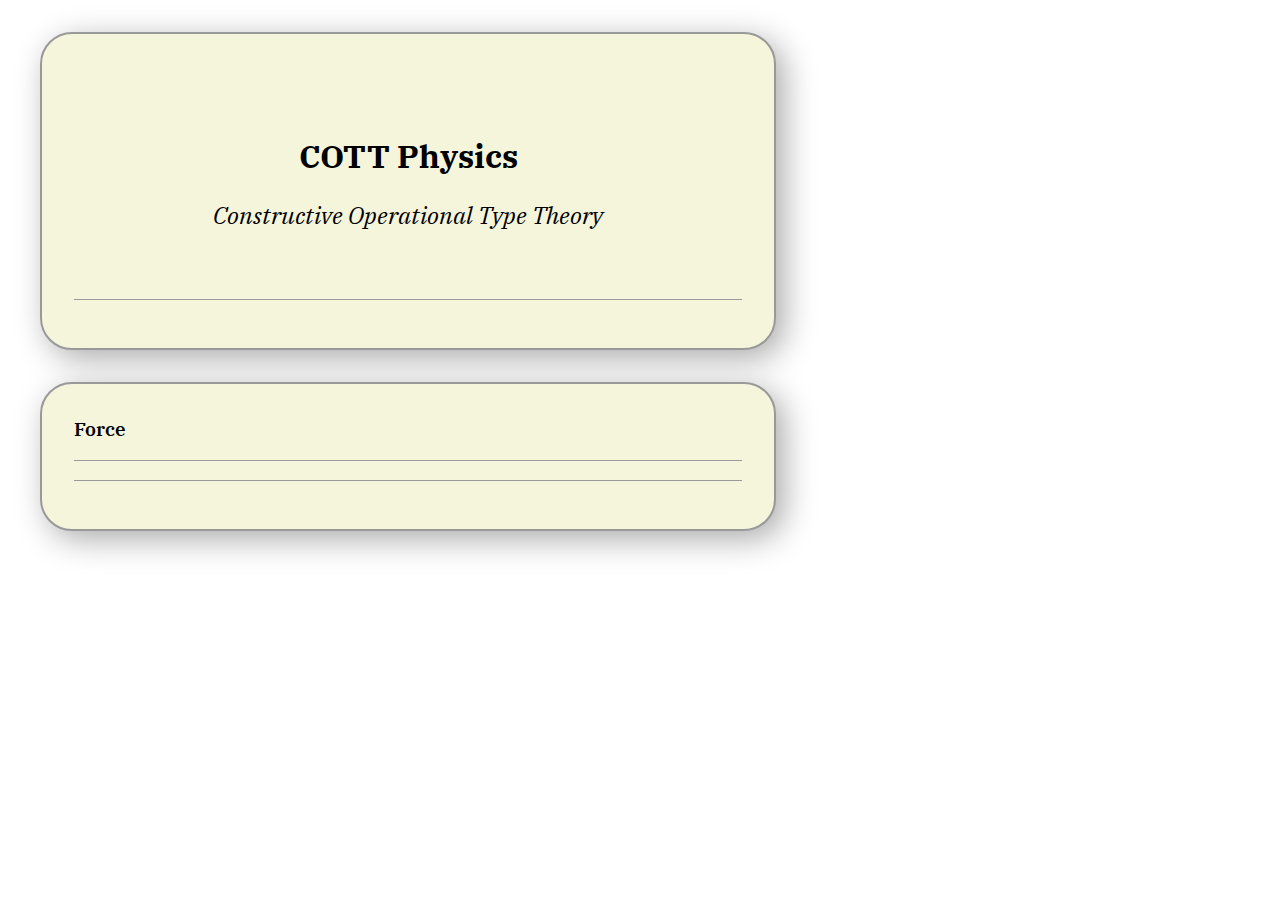
<file: physics/index.html>
<!DOCTYPE html>
<meta charset="UTF-8">
<html xmlns="http://www.w3.org/1999/html" lang="en">
<head>
    <link rel="preconnect" href="https://fonts.googleapis.com"><link rel="preconnect" href="https://fonts.gstatic.com" crossorigin><link href="https://fonts.googleapis.com/css2?family=IBM+Plex+Sans:ital,wght@0,100..700;1,100..700&family=IBM+Plex+Serif:ital,wght@0,100;0,200;0,300;0,400;0,500;0,600;0,700;1,100;1,200;1,300;1,400;1,500;1,600;1,700&family=Libertinus+Math&family=STIX+Two+Text:ital,wght@0,400..700;1,400..700&display=swap" rel="stylesheet">
    <link rel="stylesheet" href="../lib/styles-v1.css">

    <title>COTT Physics: Constructive Operational Type Theory</title>

</head>
<body>

<div class="section">

    <div class="headings">
        <h1>COTT Physics</h1>
        <h2>Constructive Operational Type Theory</h2>
    </div>

    <p>
    </p>

    <div class="copyonly">---</div>
    <div class="section-footer">
    </div>
</div>

<div class="section">

    <div class="section-title">
        Force
    </div>

    <p>
    </p>

    <div class="copyonly">---</div>
    <div class="section-footer">
    </div>
</div>

<script>
</script>
</body>
</html>
</file>
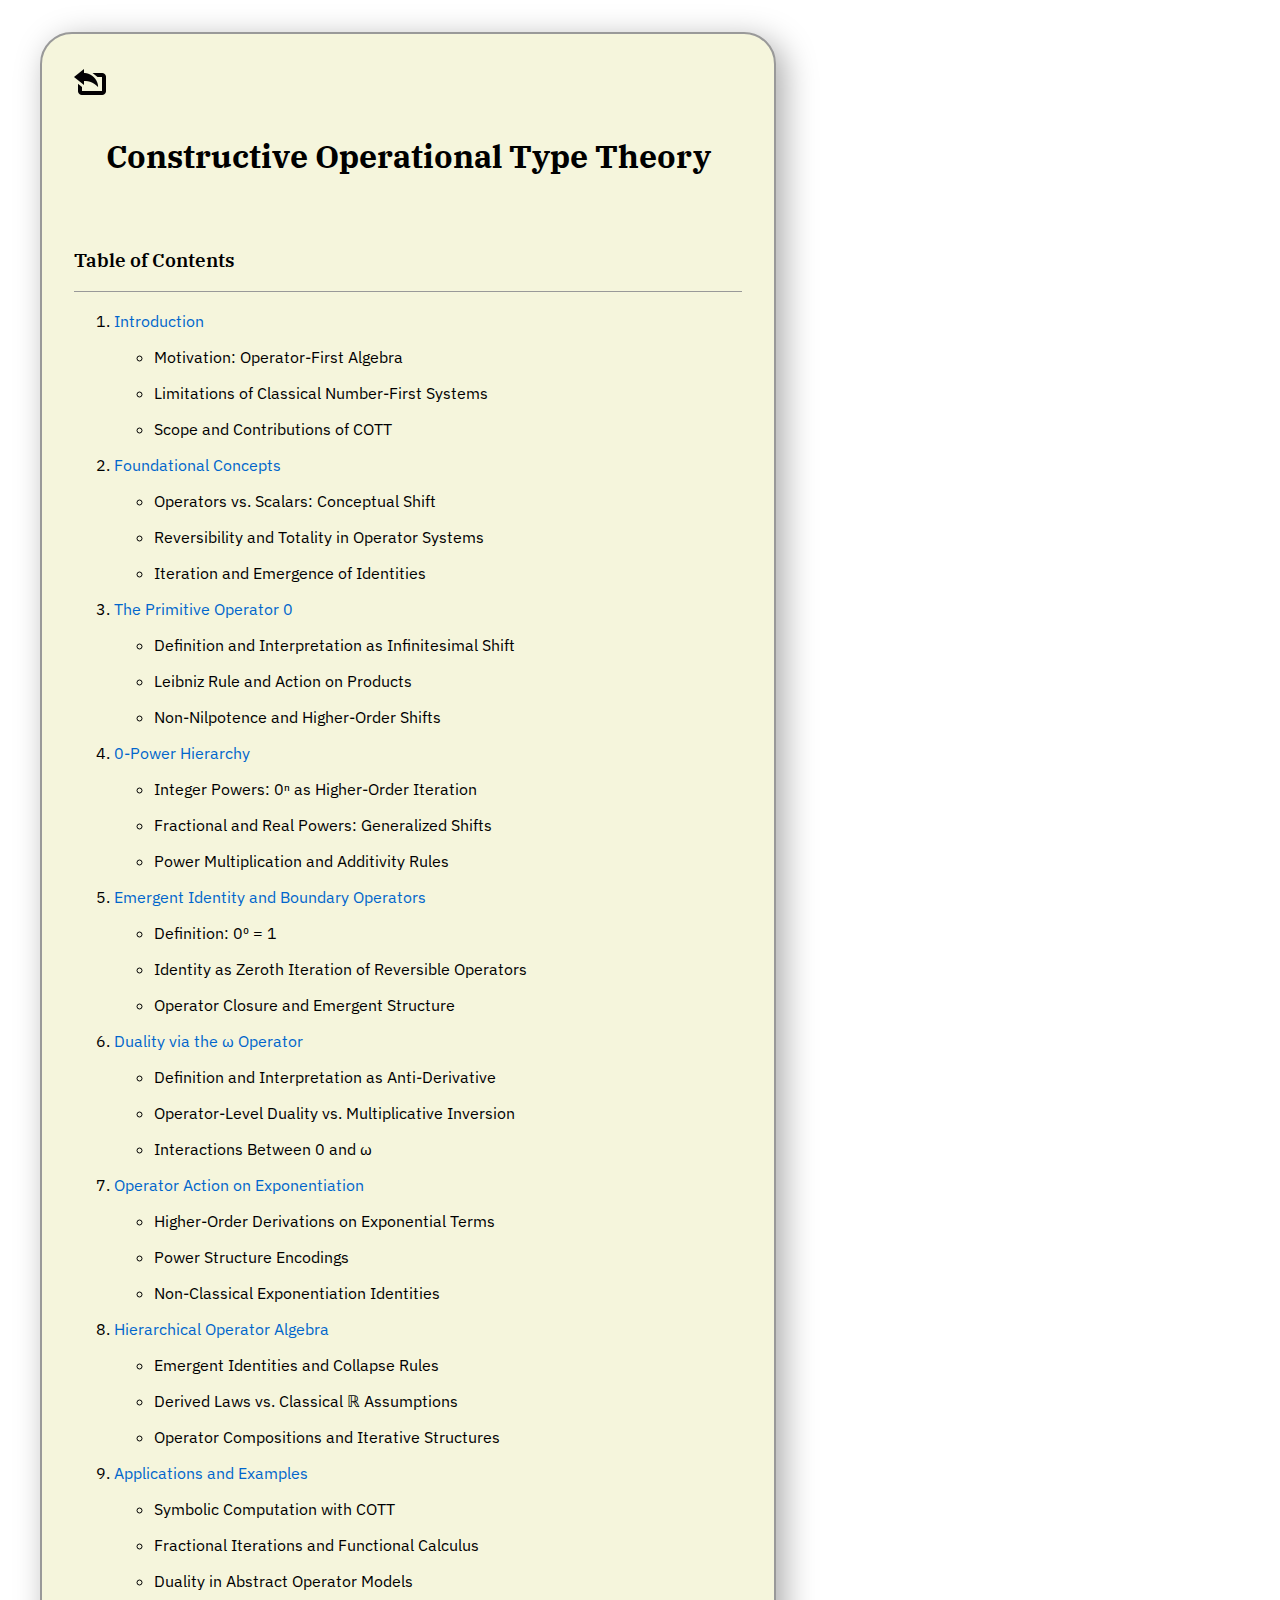
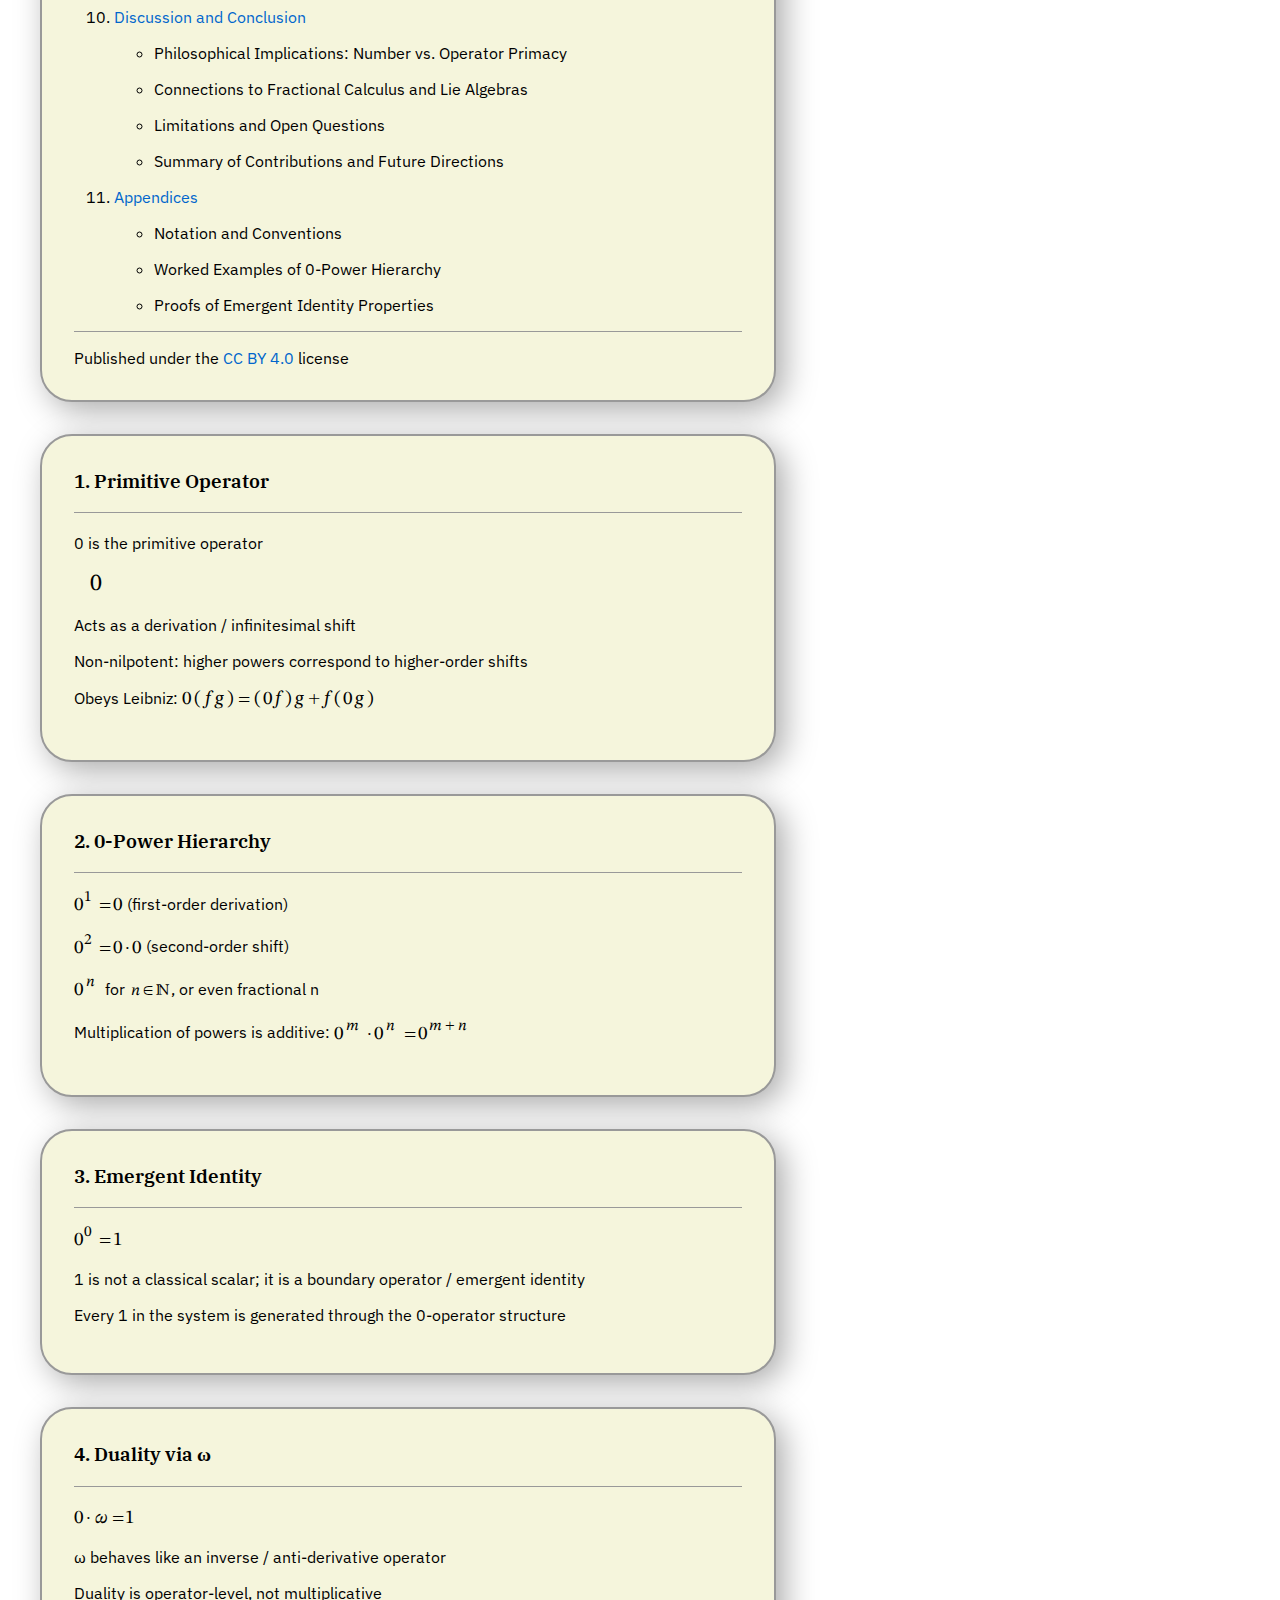
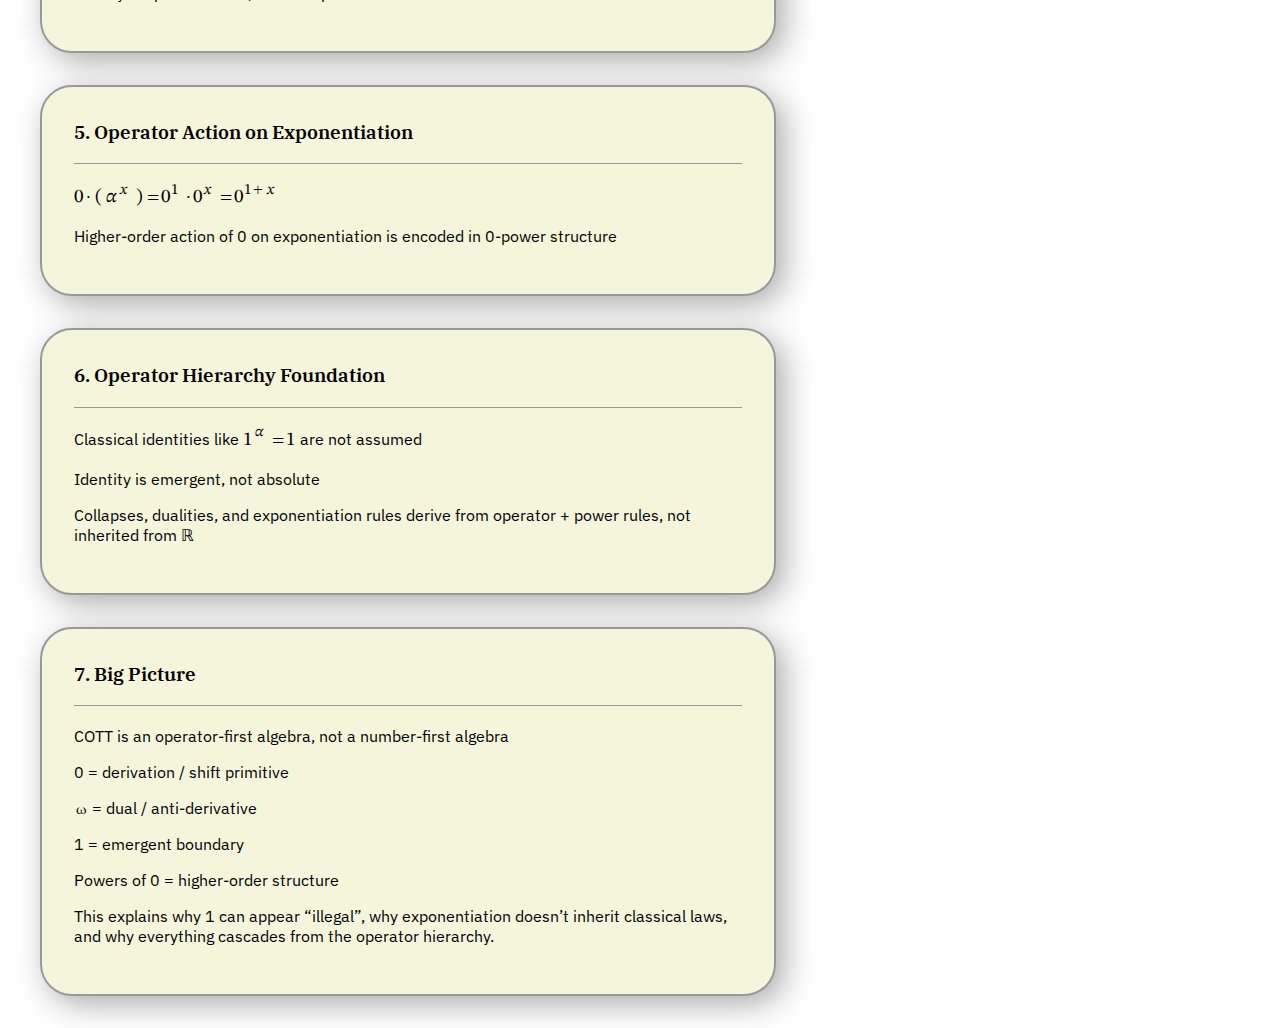
<file: theory/index.html>
<!DOCTYPE html>
<meta charset="UTF-8">
<meta name="viewport" content="width=device-width, initial-scale=1">
<html xmlns="http://www.w3.org/1999/html" lang="en">
<head>
    <link rel="preconnect" href="https://fonts.googleapis.com"><link rel="preconnect" href="https://fonts.gstatic.com" crossorigin><link href="https://fonts.googleapis.com/css2?family=IBM+Plex+Sans:ital,wght@0,100..700;1,100..700&family=IBM+Plex+Serif:ital,wght@0,100;0,200;0,300;0,400;0,500;0,600;0,700;1,100;1,200;1,300;1,400;1,500;1,600;1,700&family=Libertinus+Math&family=STIX+Two+Text:ital,wght@0,400..700;1,400..700&display=swap" rel="stylesheet">
    <link rel="stylesheet" href="../lib/styles-v1.css">

    <title>Constructive Operational Type Theory</title>

</head>
<body>

<div class="section">

    <a href="/cott">
        <div class="icon-back"></div>
    </a>

    <div class="headings">
        <h1>Constructive Operational Type Theory</h1>
        <h2></h2>
    </div>

    <div class="section-title">
        Table of Contents
    </div>
    <ol>
        <li>
            <a href="#section-1">
                Introduction
            </a>
            <ul>
                <li>Motivation: Operator-First Algebra</li>
                <li>Limitations of Classical Number-First Systems</li>
                <li>Scope and Contributions of COTT</li>
            </ul>
        </li>
        <li>
            <a href="#section-2">
                Foundational Concepts
            </a>
            <ul>
                <li>Operators vs. Scalars: Conceptual Shift</li>
                <li>Reversibility and Totality in Operator Systems</li>
                <li>Iteration and Emergence of Identities</li>
            </ul>
        </li>
        <li>
            <a href="#section-3">
                The Primitive Operator 0
            </a>
            <ul>
                <li>Definition and Interpretation as Infinitesimal Shift</li>
                <li>Leibniz Rule and Action on Products</li>
                <li>Non-Nilpotence and Higher-Order Shifts</li>
            </ul>
        </li>
        <li>
            <a href="#section-4">
                0-Power Hierarchy
            </a>
            <ul>
                <li>Integer Powers: 0ⁿ as Higher-Order Iteration</li>
                <li>Fractional and Real Powers: Generalized Shifts</li>
                <li>Power Multiplication and Additivity Rules</li>
            </ul>
        </li>
        <li>
            <a href="#section-5">
                Emergent Identity and Boundary Operators
            </a>
            <ul>
                <li>Definition: 0⁰ = 1</li>
                <li>Identity as Zeroth Iteration of Reversible Operators</li>
                <li>Operator Closure and Emergent Structure</li>
            </ul>
        </li>
        <li>
            <a href="#section-6">
                Duality via the ω Operator
            </a>
            <ul>
                <li>Definition and Interpretation as Anti-Derivative</li>
                <li>Operator-Level Duality vs. Multiplicative Inversion</li>
                <li>Interactions Between 0 and ω</li>
            </ul>
        </li>
        <li>
            <a href="#section-7">
                Operator Action on Exponentiation
            </a>
            <ul>
                <li>Higher-Order Derivations on Exponential Terms</li>
                <li>Power Structure Encodings</li>
                <li>Non-Classical Exponentiation Identities</li>
            </ul>
        </li>
        <li>
            <a href="#section-8">
                Hierarchical Operator Algebra
            </a>
            <ul>
                <li>Emergent Identities and Collapse Rules</li>
                <li>Derived Laws vs. Classical ℝ Assumptions</li>
                <li>Operator Compositions and Iterative Structures</li>
            </ul>
        </li>
        <li>
            <a href="#section-9">
                Applications and Examples
            </a>
            <ul>
                <li>Symbolic Computation with COTT</li>
                <li>Fractional Iterations and Functional Calculus</li>
                <li>Duality in Abstract Operator Models</li>
            </ul>
        </li>
        <li>
            <a href="#section-10">
                Discussion and Conclusion
            </a>
            <ul>
                <li>Philosophical Implications: Number vs. Operator Primacy</li>
                <li>Connections to Fractional Calculus and Lie Algebras</li>
                <li>Limitations and Open Questions</li>
                <li>Summary of Contributions and Future Directions</li>
            </ul>
        </li>
        <li>
            <a href="#section-11">
                Appendices
            </a>
            <ul>
                <li>Notation and Conventions</li>
                <li>Worked Examples of 0-Power Hierarchy</li>
                <li>Proofs of Emergent Identity Properties</li>
            </ul>
        </li>
    </ol>


    <div class="copyonly">---</div>
    <div class="section-footer">
        Published under the <a href="https://creativecommons.org/licenses/by/4.0/deed.en">CC BY 4.0</a> license
    </div>
</div>

<div class="section">

    <div class="section-title" id="section-1">
        1. Primitive Operator
    </div>

    <p>
        0 is the primitive operator
    </p>

    <div class="expression font-lg">
        <span class="number">0</span>
    </div>

    <p>
        Acts as a derivation / infinitesimal shift
    </p>

    <p>
        Non-nilpotent: higher powers correspond to higher-order shifts
    </p>

    <p>
        Obeys Leibniz:
        <span class="expression-inline"><!--
         --><span class="number">0</span><!--
         --><span class="symbol">(</span><!--
         --><span class="variable">f</span><!--
         --><span class="variable">g</span><!--
         --><span class="symbol">)</span><!--
         --><span class="symbol">=</span><!--
         --><span class="symbol">(</span><!--
         --><span class="number">0</span><!--
         --><span class="variable">f</span><!--
         --><span class="symbol">)</span><!--
         --><span class="variable">g</span><!--
         --><span class="symbol">+</span><!--
         --><span class="variable">f</span><!--
         --><span class="symbol">(</span><!--
         --><span class="number">0</span><!--
         --><span class="variable">g</span><!--
         --><span class="symbol">)</span><!--
     --></span>
    </p>

</div>

<div class="section">

    <div class="section-title" id="section-2">
        2. 0-Power Hierarchy
    </div>

    <p>
        <span class="expression-inline"><!--
         --><span class="number">0</span><!--
         --><sup><!--
             --><span class="copyonly">^</span><!--
             --><span class="number">1</span><!--
         --></sup><!--
         --><span class="symbol">=</span><!--
         --><span class="number">0</span><!--
     --></span>
        (first-order derivation)
    </p>

    <p>
        <span class="expression-inline"><!--
         --><span class="number">0</span><!--
         --><sup><!--
             --><span class="copyonly">^</span><!--
             --><span class="number">2</span><!--
         --></sup><!--
         --><span class="symbol">=</span><!--
         --><span class="number">0</span><!--
         --><span class="symbol">&middot;</span><!--
         --><span class="number">0</span><!--
     --></span>
        (second-order shift)
    </p>

    <p>
        <span class="expression-inline"><!--
         --><span class="number">0</span><!--
         --><sup><!--
             --><span class="copyonly">^</span><!--
             --><span class="variable">n</span><!--
         --></sup><!--
     --></span>
        for <span class="variable">n</span><span class="symbol">&isin;</span><span class="symbol">&naturals;</span>, or even fractional n
    </p>

    <p>
        Multiplication of powers is additive:
        <span class="expression-inline"><!--
         --><span class="number">0</span><!--
         --><sup><!--
             --><span class="copyonly">^</span><!--
             --><span class="variable">m</span><!--
         --></sup><!--
         --><span class="symbol">&middot;</span><!--
         --><span class="number">0</span><!--
         --><sup><!--
             --><span class="copyonly">^</span><!--
             --><span class="variable">n</span><!--
         --></sup><!--
         --><span class="symbol">=</span><!--
         --><span class="number">0</span><!--
         --><sup><!--
             --><span class="copyonly">^</span><!--
             --><span class="variable">m</span><!--
             --><span class="symbol">+</span><!--
             --><span class="variable">n</span><!--
         --></sup><!--
     --></span>
    </p>

</div>

<div class="section">

    <div class="section-title" id="section-3">
        3. Emergent Identity
    </div>

    <p>
        <span class="expression-inline"><!--
         --><span class="number">0</span><!--
         --><sup><!--
             --><span class="copyonly">^</span><!--
             --><span class="number">0</span><!--
         --></sup><!--
         --><span class="symbol">=</span><!--
         --><span class="number">1</span><!--
     --></span>
    </p>

    <p>
        1 is not a classical scalar; it is a boundary operator / emergent identity
    </p>

    <p>
        Every 1 in the system is generated through the 0-operator structure
    </p>

</div>

<div class="section">

    <div class="section-title" id="section-4">
        4. Duality via ω
    </div>

    <p>
        <span class="expression-inline"><!--
         --><span class="number">0</span><!--
         --><span class="symbol">&middot;</span><!--
         --><span class="variable">ω</span><!--
         --><span class="symbol">=</span><!--
         --><span class="number">1</span><!--
     --></span>
    </p>

    <p>
        ω behaves like an inverse / anti-derivative operator
    </p>

    <p>
        Duality is operator-level, not multiplicative
    </p>

</div>

<div class="section">

    <div class="section-title" id="section-5">
        5. Operator Action on Exponentiation
    </div>

    <p>
        <span class="expression-inline"><!--
         --><span class="number">0</span><!--
         --><span class="symbol">&middot;</span><!--
         --><span class="symbol">(</span><!--
         --><span class="variable">α</span><!--
         --><sup><!--
             --><span class="copyonly">^</span><!--
             --><span class="variable">x</span><!--
         --></sup><!--
         --><span class="symbol">)</span><!--
         --><span class="symbol">=</span><!--
         --><span class="number">0</span><!--
         --><sup><!--
             --><span class="copyonly">^</span><!--
             --><span class="number">1</span><!--
         --></sup><!--
         --><span class="symbol">&middot;</span><!--
         --><span class="number">0</span><!--
         --><sup><!--
             --><span class="copyonly">^</span><!--
             --><span class="variable">x</span><!--
         --></sup><!--
         --><span class="symbol">=</span><!--
         --><span class="number">0</span><!--
         --><sup><!--
             --><span class="copyonly">^</span><!--
             --><span class="number">1</span><!--
             --><span class="symbol">+</span><!--
             --><span class="variable">x</span><!--
         --></sup><!--
     --></span>
    </p>

    <p>
        Higher-order action of 0 on exponentiation is encoded in 0-power structure
    </p>

</div>

<div class="section">

    <div class="section-title" id="section-6">
        6. Operator Hierarchy Foundation
    </div>

    <p>
        Classical identities like
        <span class="expression-inline"><!--
         --><span class="number">1</span><!--
         --><sup><!--
             --><span class="copyonly">^</span><!--
             --><span class="variable">α</span><!--
         --></sup><!--
         --><span class="symbol">=</span><!--
         --><span class="number">1</span><!--
     --></span>
        are not assumed
    </p>

    <p>
        Identity is emergent, not absolute
    </p>

    <p>
        Collapses, dualities, and exponentiation rules derive from operator + power rules, not inherited from ℝ
    </p>

</div>

<div class="section">

    <div class="section-title" id="section-7">
        7. Big Picture
    </div>

    <p>
        COTT is an operator-first algebra, not a number-first algebra
    </p>

    <p>
        <span class="number">0</span> = derivation / shift primitive
    </p>

    <p>
        <span class="symbol">&omega;</span> = dual / anti-derivative
    </p>

    <p>
        <span class="number">1</span> = emergent boundary
    </p>

    <p>
        Powers of 0 = higher-order structure
    </p>

    <p>
        This explains why 1 can appear “illegal”, why exponentiation doesn’t inherit classical laws, and why everything cascades from the operator hierarchy.
    </p>

</div>



<script>
</script>
</body>
</html>
</file>
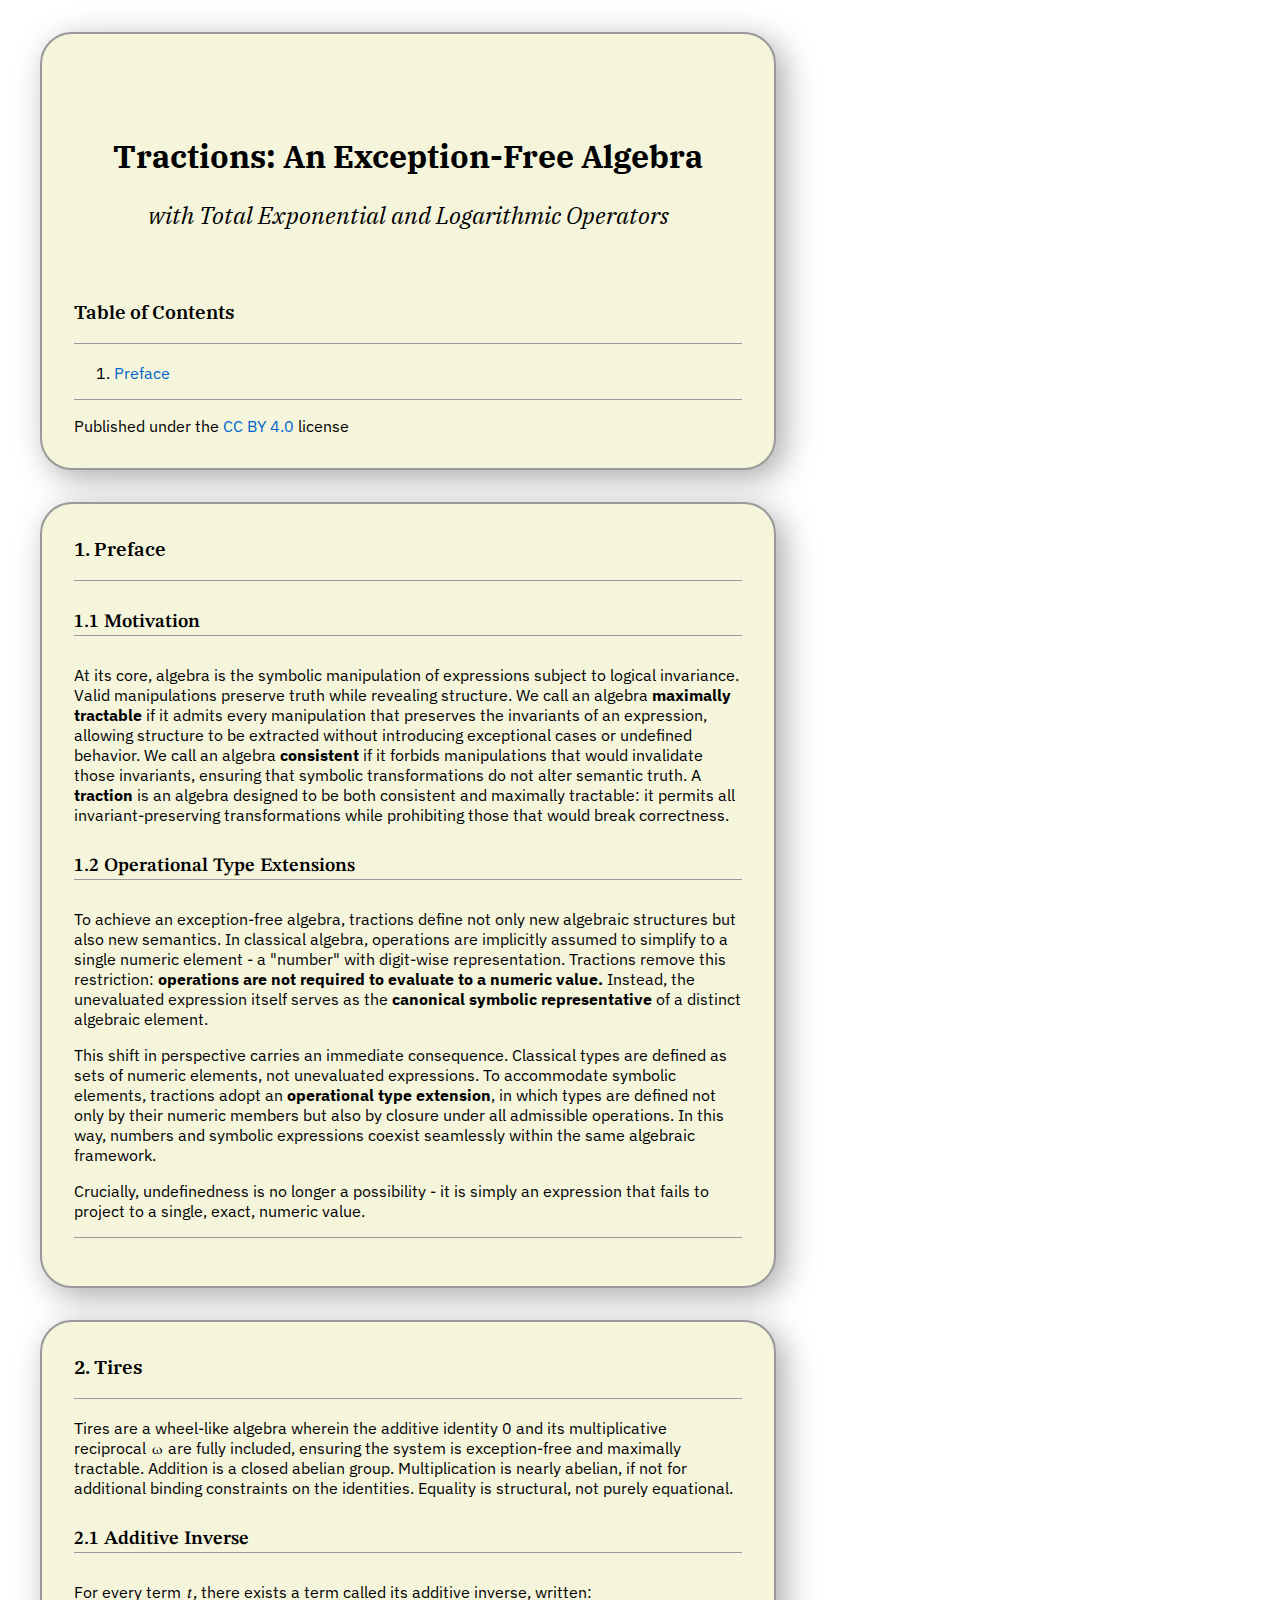
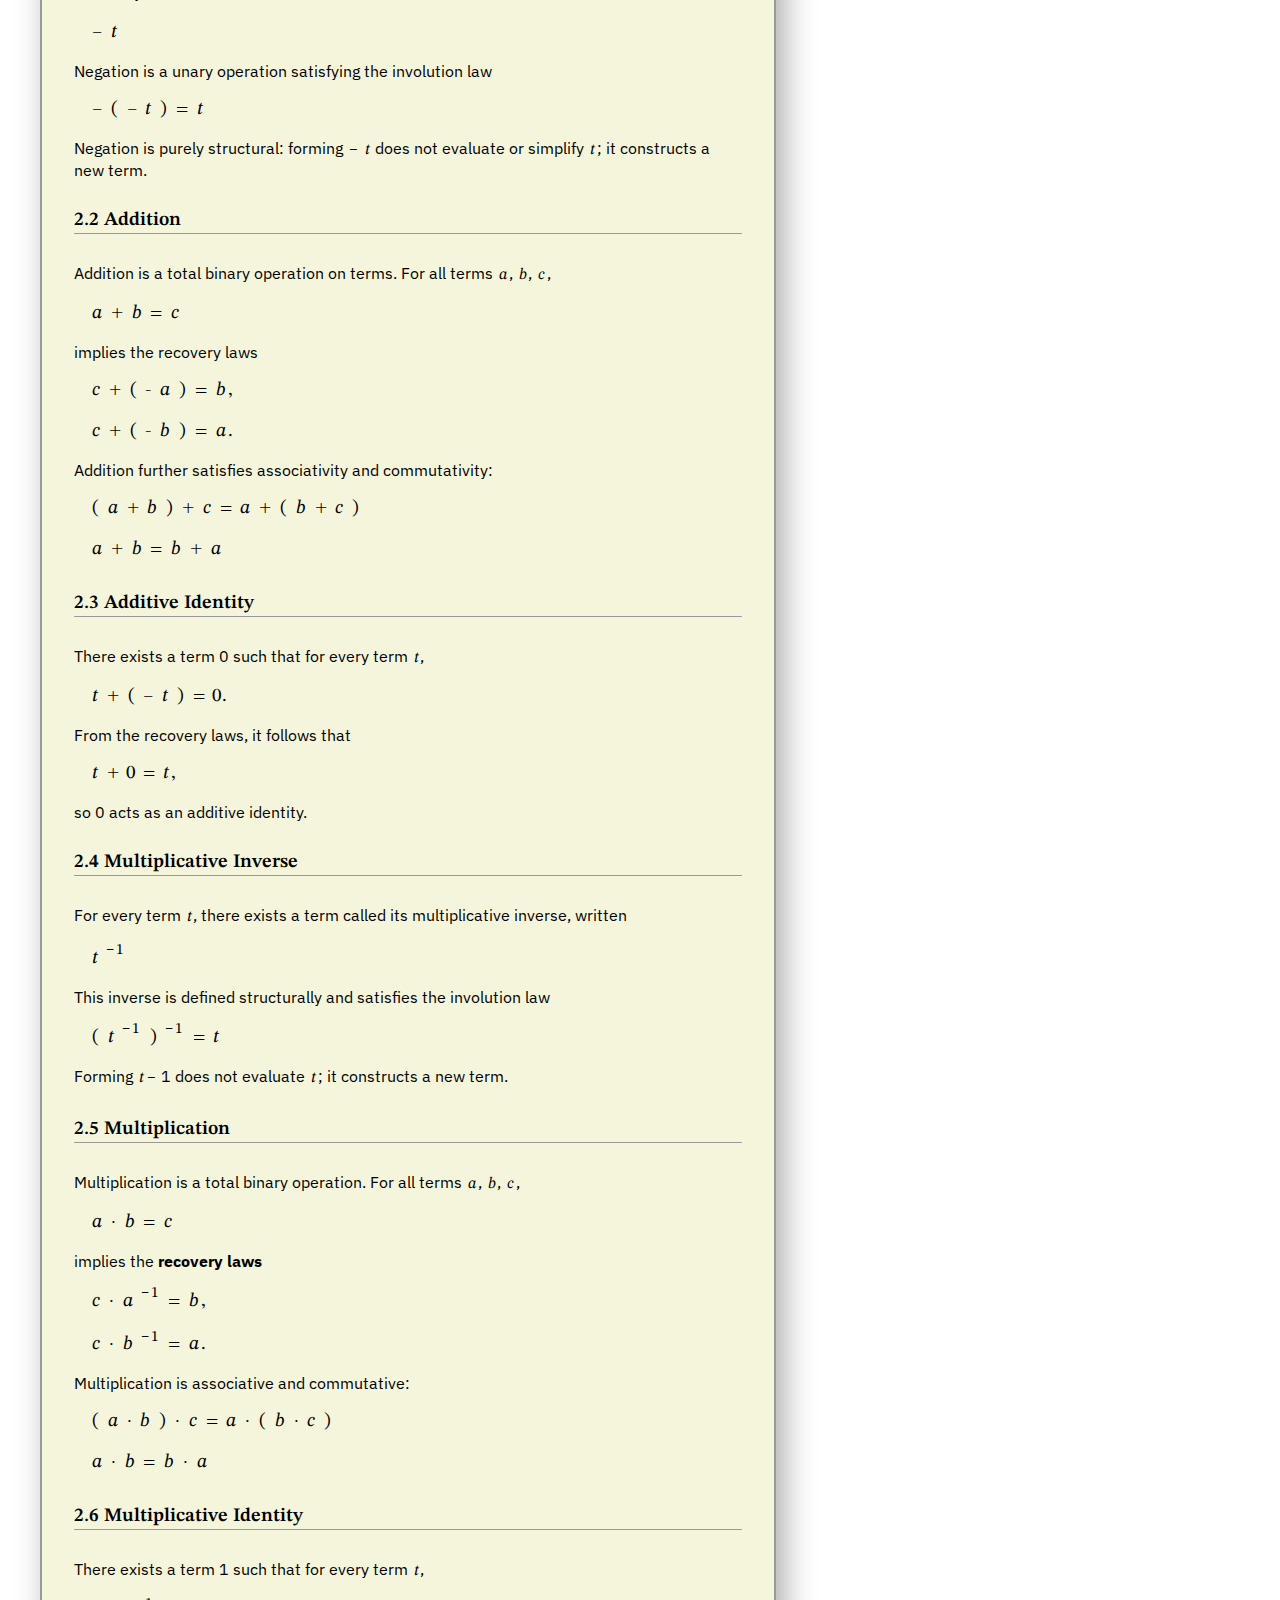
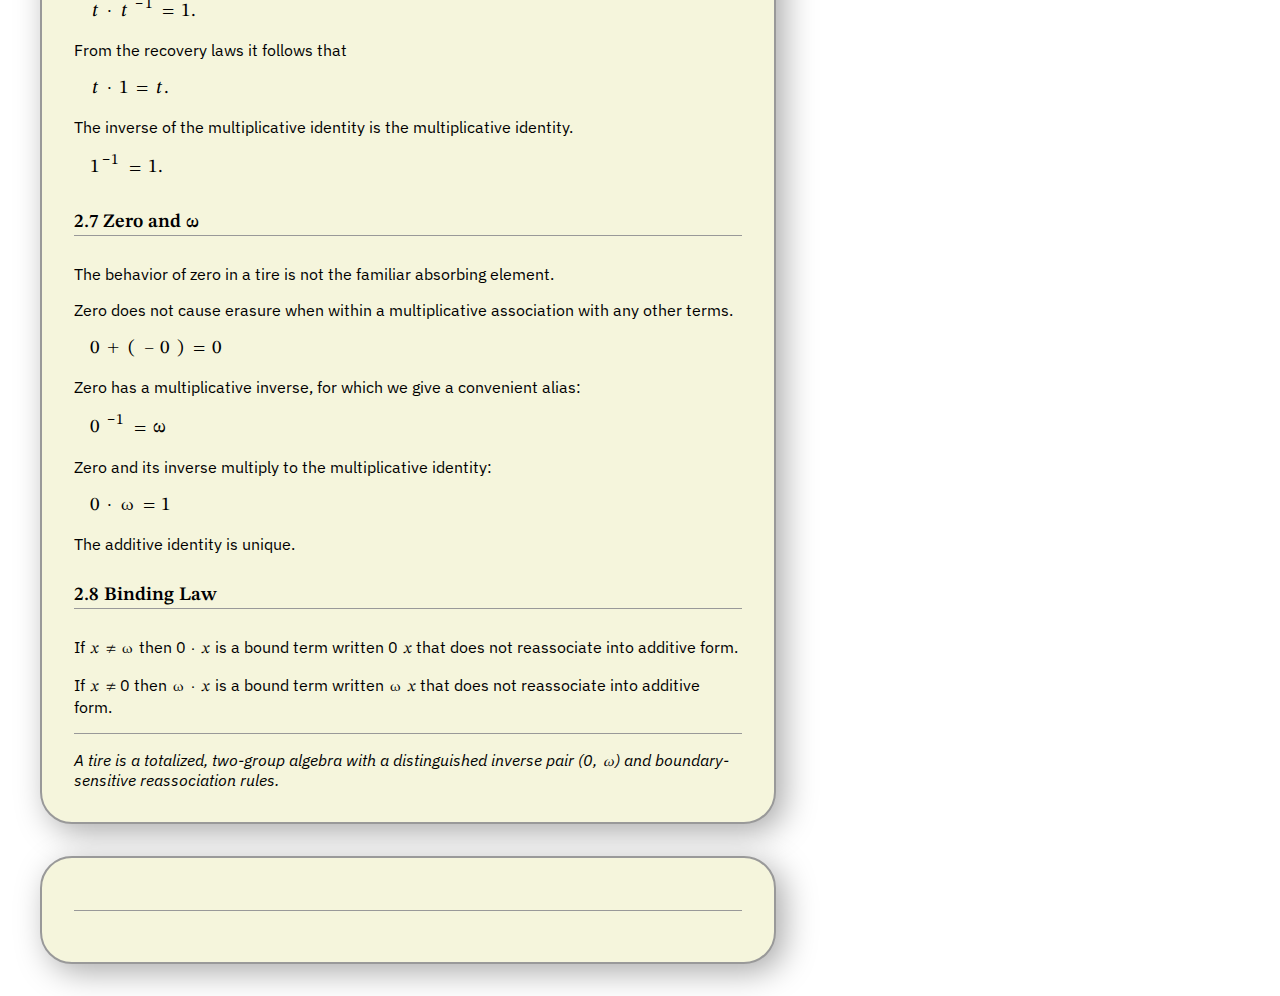
<file: traction/index.html>
<!DOCTYPE html>
<meta charset="UTF-8">
<html xmlns="http://www.w3.org/1999/html" lang="en">
<head>
    <link rel="preconnect" href="https://fonts.googleapis.com"><link rel="preconnect" href="https://fonts.gstatic.com" crossorigin><link href="https://fonts.googleapis.com/css2?family=IBM+Plex+Sans:ital,wght@0,100..700;1,100..700&family=IBM+Plex+Serif:ital,wght@0,100;0,200;0,300;0,400;0,500;0,600;0,700;1,100;1,200;1,300;1,400;1,500;1,600;1,700&family=Libertinus+Math&family=STIX+Two+Text:ital,wght@0,400..700;1,400..700&display=swap" rel="stylesheet">
    <link rel="stylesheet" href="../lib/styles-v1.css">

    <title>Tractions: An Exception-Free Algebra</title>

</head>
<body>

<div class="section">

    <div class="headings">
        <h1>Tractions: An Exception-Free Algebra</h1>
        <h2>with Total Exponential and Logarithmic Operators</h2>
    </div>

    <div class="section-title">
        Table of Contents
    </div>
    <ol>
        <li>
            <a href="#section-1">
                Preface
            </a>
        </li>
    </ol>

    <div class="copyonly">---</div>
    <div class="section-footer">
        Published under the <a href="https://creativecommons.org/licenses/by/4.0/deed.en">CC BY 4.0</a> license
    </div>
</div>

<div class="section">

    <div class="section-title" id="section-1">
        1. Preface
    </div>

    <div class="subsection-title">
        1.1 Motivation
    </div>

    <p>
        At its core, algebra is the symbolic manipulation of expressions subject to logical invariance.
        Valid manipulations preserve truth while revealing structure.

        We call an algebra <strong>maximally tractable</strong> if it admits every manipulation that preserves the invariants of an expression,
        allowing structure to be extracted without introducing exceptional cases or undefined behavior.

        We call an algebra <strong>consistent</strong> if it forbids manipulations that would invalidate those invariants,
        ensuring that symbolic transformations do not alter semantic truth.

        A <strong>traction</strong> is an algebra designed to be both consistent and maximally tractable:
        it permits all invariant-preserving transformations while prohibiting those that would break correctness.
    </p>

    <div class="subsection-title">
        1.2 Operational Type Extensions
    </div>

    <p>
        To achieve an exception-free algebra, tractions define not only new algebraic structures but also new semantics.
        In classical algebra, operations are implicitly assumed to simplify to a single numeric element - a "number" with digit-wise representation.
        Tractions remove this restriction:
        <strong>operations are not required to evaluate to a numeric value.</strong>
        Instead, the unevaluated expression itself serves as the
        <strong>canonical symbolic representative</strong>
        of a distinct algebraic element.
    </p>

    <p>
        This shift in perspective carries an immediate consequence.
        Classical types are defined as sets of numeric elements, not unevaluated expressions.
        To accommodate symbolic elements, tractions adopt an <strong>operational type extension</strong>,
        in which types are defined not only by their numeric members
        but also by closure under all admissible operations.
        In this way, numbers and symbolic expressions coexist seamlessly within the same algebraic framework.
    </p>

    <p>
        Crucially, undefinedness is no longer a possibility - it is simply an expression that fails to
        project to a single, exact, numeric value.
    </p>

    <div class="copyonly">---</div>
    <div class="section-footer">
    </div>
</div>

<div class="section">

    <div class="section-title" id="section-2">
        2. Tires
    </div>

    <div>
        Tires are a wheel-like algebra wherein the additive identity
        <span class="number">0</span>
        and its multiplicative reciprocal
        <span class="symbol">&omega;</span>
        are fully included, ensuring the system is exception-free and maximally tractable.
        Addition is a closed abelian group.
        Multiplication is nearly abelian, if not for additional binding constraints on the identities.
        Equality is structural, not purely equational.
    </div>

    <div class="subsection-title">
        2.1 Additive Inverse
    </div>

    <p>
        For every term <span class="variable">t</span>, there exists a term called its additive inverse, written:
    </p>

    <div class="expression">
        <span class="symbol">&ndash;</span>
        <span class="variable">t</span>
    </div>

    <p>
        Negation is a unary operation satisfying the involution law
    </p>

    <div class="expression">
        <span class="symbol">&ndash;</span>
        <span class="symbol">(</span>
        <span class="symbol">&ndash;</span>
        <span class="variable">t</span>
        <span class="symbol">)</span>
        <span class="symbol">=</span>
        <span class="variable">t</span>
    </div>

    <p>
        Negation is purely structural: forming
        <span class="symbol">&ndash;</span>
        <span class="variable">t</span>
        does not evaluate or simplify
        <span class="variable">t</span>;
        it constructs a new term.
    </p>


    <div class="subsection-title">
        2.2 Addition
    </div>

    <p>
        Addition is a total binary operation on terms. For all terms
        <span class="variable">a</span>,
        <span class="variable">b</span>,
        <span class="variable">c</span>,
    </p>

    <div class="expression">
        <span class="variable">a</span>
        <span class="symbol">+</span>
        <span class="variable">b</span>
        <span class="symbol">=</span>
        <span class="variable">c</span>
    </div>

    <p>
        implies the recovery laws
    </p>

    <div class="expression">
        <span class="variable">c</span>
        <span class="symbol">+</span>
        <span class="symbol">(</span>
        <span class="symbol">-</span>
        <span class="variable">a</span>
        <span class="symbol">)</span>
        <span class="symbol">=</span>
        <span class="variable">b</span>,
    </div>

    <div class="expression">
        <span class="variable">c</span>
        <span class="symbol">+</span>
        <span class="symbol">(</span>
        <span class="symbol">-</span>
        <span class="variable">b</span>
        <span class="symbol">)</span>
        <span class="symbol">=</span>
        <span class="variable">a</span>.
    </div>

    <p>
        Addition further satisfies associativity and commutativity:
    </p>

    <div class="expression">
        <span class="symbol">(</span>
        <span class="variable">a</span>
        <span class="symbol">+</span>
        <span class="variable">b</span>
        <span class="symbol">)</span>
        <span class="symbol">+</span>
        <span class="variable">c</span>
        <span class="symbol">=</span>
        <span class="variable">a</span>
        <span class="symbol">+</span>
        <span class="symbol">(</span>
        <span class="variable">b</span>
        <span class="symbol">+</span>
        <span class="variable">c</span>
        <span class="symbol">)</span>
    </div>

    <div class="expression">
        <span class="variable">a</span>
        <span class="symbol">+</span>
        <span class="variable">b</span>
        <span class="symbol">=</span>
        <span class="variable">b</span>
        <span class="symbol">+</span>
        <span class="variable">a</span>
    </div>


    <div class="subsection-title">
        2.3 Additive Identity
    </div>

    <p>
        There exists a term
        <span class="number">0</span>
        such that for every term
        <span class="variable">t</span>,
    </p>

    <div class="expression">
        <span class="variable">t</span>
        <span class="symbol">+</span>
        <span class="symbol">(</span>
        <span class="symbol">&ndash;</span>
        <span class="variable">t</span>
        <span class="symbol">)</span>
        <span class="symbol">=</span>
        <span class="number">0</span>.
    </div>

    <p>
        From the recovery laws, it follows that
    </p>

    <div class="expression">
        <span class="variable">t</span>
        <span class="symbol">+</span>
        <span class="number">0</span>
        <span class="symbol">=</span>
        <span class="variable">t</span>,
    </div>

    <p>
        so <span class="number">0</span> acts as an additive identity.
    </p>

    <div class="subsection-title">
        2.4 Multiplicative Inverse
    </div>

    <p>
        For every term <span class="variable">t</span>,
        there exists a term called its multiplicative inverse, written
    </p>

    <div class="expression">
        <span class="variable">t</span>
        <sup>
            <span class="copyonly">^</span>
            <span class="symbol">&ndash;</span><!--
         --><span class="number">1</span>
        </sup>
    </div>

    <p>
        This inverse is defined structurally and satisfies the involution law
    </p>

    <div class="expression">
        <span class="symbol">(</span>
        <span class="variable">t</span>
        <sup>
            <span class="copyonly">^</span>
            <span class="symbol">&ndash;</span><!--
         --><span class="number">1</span>
        </sup>
        <span class="symbol">)</span>
        <sup>
            <span class="copyonly">^</span>
            <span class="symbol">&ndash;</span><!--
         --><span class="number">1</span>
        </sup>
        <span class="symbol">=</span>
        <span class="variable">t</span>
    </div>

    <p>
        Forming
        <span class="variable">t</span><!--
     --><span class="copyonly">^</span><!--
     --><span class="symbol">&ndash;</span>
        <span class="number">1</span>
        does not evaluate
        <span class="variable">t</span>;
        it constructs a new term.
    </p>

    <div class="subsection-title">
        2.5 Multiplication
    </div>

    <p>
        Multiplication is a total binary operation.
        For all terms
        <span class="variable">a</span>,
        <span class="variable">b</span>,
        <span class="variable">c</span>,
    </p>

    <div class="expression">
        <span class="variable">a</span>
        <span class="symbol">&middot;</span>
        <span class="variable">b</span>
        <span class="symbol">=</span>
        <span class="variable">c</span>
    </div>

    <p>
        implies the <strong>recovery laws</strong>
    </p>

    <div class="expression">
        <span class="variable">c</span>
        <span class="symbol">&middot;</span>
        <span class="variable">a</span>
        <sup>
            <span class="copyonly">^</span>
            <span class="symbol">&ndash;</span><!--
         --><span class="number">1</span>
        </sup>
        <span class="symbol">=</span>
        <span class="variable">b</span>,
    </div>

    <div class="expression">
        <span class="variable">c</span>
        <span class="symbol">&middot;</span>
        <span class="variable">b</span>
        <sup>
            <span class="copyonly">^</span>
            <span class="symbol">&ndash;</span><!--
         --><span class="number">1</span>
        </sup>
        <span class="symbol">=</span>
        <span class="variable">a</span>.
    </div>

    <p>
        Multiplication is associative and commutative:
    </p>

    <div class="expression">
        <span class="symbol">(</span>
        <span class="variable">a</span>
        <span class="symbol">&middot;</span>
        <span class="variable">b</span>
        <span class="symbol">)</span>
        <span class="symbol">&middot;</span>
        <span class="variable">c</span>
        <span class="symbol">=</span>
        <span class="variable">a</span>
        <span class="symbol">&middot;</span>
        <span class="symbol">(</span>
        <span class="variable">b</span>
        <span class="symbol">&middot;</span>
        <span class="variable">c</span>
        <span class="symbol">)</span>
    </div>

    <div class="expression">
        <span class="variable">a</span>
        <span class="symbol">&middot;</span>
        <span class="variable">b</span>
        <span class="symbol">=</span>
        <span class="variable">b</span>
        <span class="symbol">&middot;</span>
        <span class="variable">a</span>
    </div>

    <div class="subsection-title">
        2.6 Multiplicative Identity
    </div>

    <p>
        There exists a term
        <span class="number">1</span>
        such that for every term
        <span class="variable">t</span>,
    </p>

    <div class="expression">
        <span class="variable">t</span>
        <span class="symbol">&middot;</span>
        <span class="variable">t</span>
        <sup>
            <span class="copyonly">^</span>
            <span class="symbol">&ndash;</span><!--
         --><span class="number">1</span>
        </sup>
        <span class="symbol">=</span>
        <span class="number">1</span>.
    </div>

    <p>
        From the recovery laws it follows that
    </p>

    <div class="expression">
        <span class="variable">t</span>
        <span class="symbol">&middot;</span>
        <span class="number">1</span>
        <span class="symbol">=</span>
        <span class="variable">t</span>.
    </div>

    <p>
        The inverse of the multiplicative identity is the multiplicative identity.
    </p>

    <div class="expression">
        <span class="number">1</span><!--
     --><sup><!--
         --><span class="copyonly">^</span><!--
         --><span class="symbol">&ndash;</span><!--
         --><span class="number">1</span>
        </sup>
        <span class="symbol">=</span>
        <span class="number">1</span>.
    </div>

    <div class="subsection-title">
        2.7 Zero and <span class="number">&omega;</span>
    </div>

    <p>
        The behavior of zero in a tire is not the familiar absorbing element.
    </p>

    <p>
        Zero does not cause erasure when within a multiplicative association with any other terms.
    </p>

    <div class="expression">
        <span class="number">0</span>
        <span class="symbol">+</span>
        <span class="symbol">(</span>
        <span class="symbol">&ndash;</span>
        <span class="number">0</span>
        <span class="symbol">)</span>
        <span class="symbol">=</span>
        <span class="number">0</span>
    </div>

    <p>
        Zero has a multiplicative inverse, for which we give a convenient alias:
    </p>

    <div class="expression">
        <span class="number">0</span>
        <sup>
            <span class="copyonly">^</span>
            <span class="symbol">&ndash;</span><!--
         --><span class="number">1</span>
        </sup>
        <span class="symbol">=</span>
        <span class="number">&omega;</span>
    </div>

    <p>
        Zero and its inverse multiply to the multiplicative identity:
    </p>

    <div class="expression">
        <span class="number">0</span>
        <span class="symbol">&middot;</span>
        <span class="symbol">&omega;</span>
        <span class="symbol">=</span>
        <span class="number">1</span>
    </div>

    <p>
        The additive identity is unique.
    </p>

    <div class="subsection-title">
        2.8 Binding Law
    </div>

    <p>
        If
        <span class="variable">x</span>
        <span class="symbol">&ne;</span>
        <span class="symbol">&omega;</span>
        then
        <span class="number">0</span>
        <span class="symbol">&middot;</span>
        <span class="variable">x</span>
        is a bound term written
        <span class="number">0</span>
        <span class="variable">x</span>
        that does not reassociate into additive form.
    </p>

    <p>
        If
        <span class="variable">x</span>
        <span class="symbol">&ne;</span>
        <span class="number">0</span>
        then
        <span class="symbol">&omega;</span>
        <span class="symbol">&middot;</span>
        <span class="variable">x</span>
        is a bound term written
        <span class="symbol">&omega;</span>
        <span class="variable">x</span>
        that does not reassociate into additive form.
    </p>

    <div class="copyonly">---</div>
    <div class="section-footer">
        <em>
            A tire is a totalized, two-group algebra with a distinguished inverse pair
            (0, <span class="symbol">&omega;</span>)
            and boundary-sensitive reassociation rules.
        </em>
    </div>
</div>

<div class="section">

    <div class="section-title" id="section-3">

    </div>
</div>

<script>
</script>
</body>
</html>
</file>
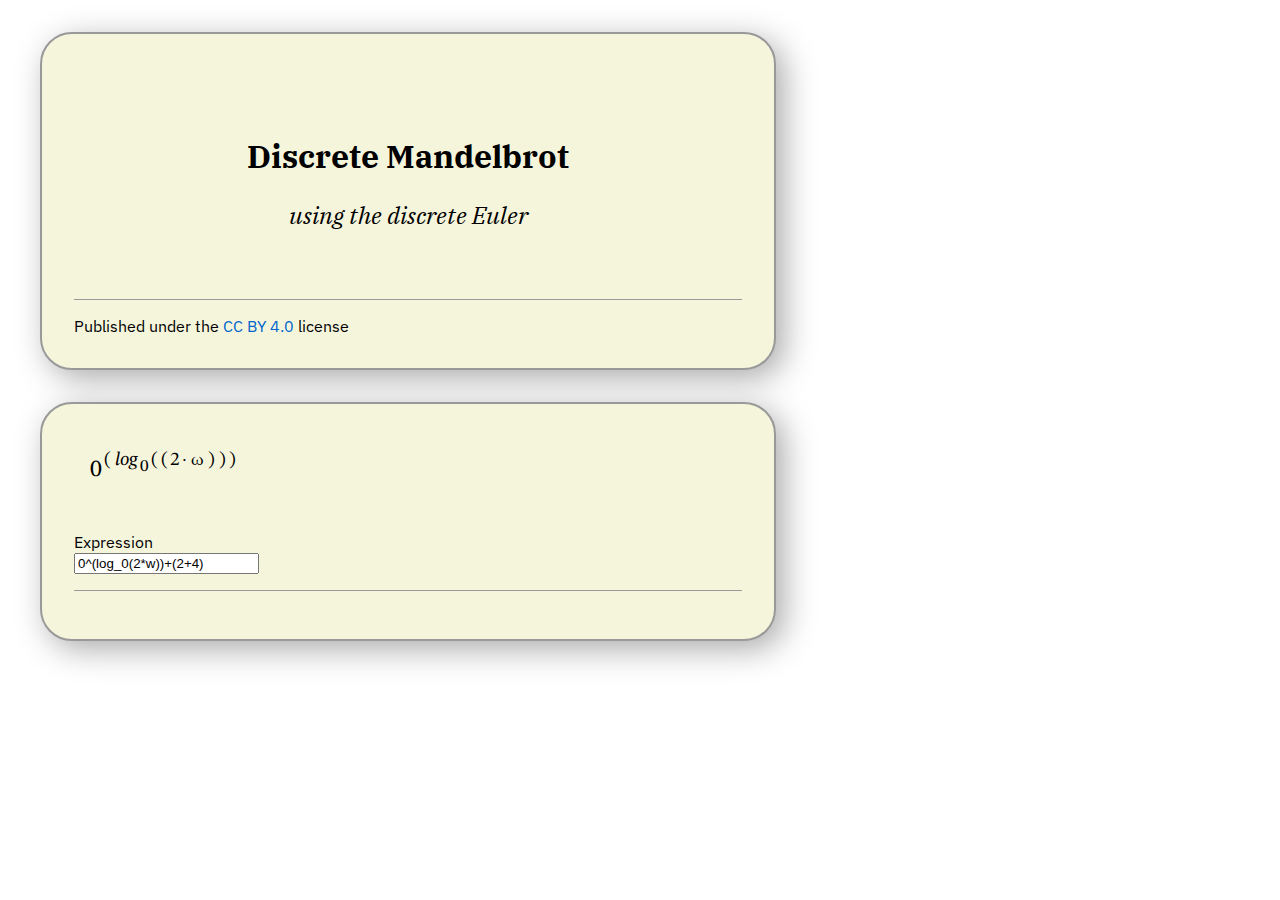
<file: demo/mandelbrot/index.html>
<!DOCTYPE html>
<meta charset="UTF-8">
<meta name="viewport" content="width=device-width, initial-scale=1">
<html xmlns="http://www.w3.org/1999/html" lang="en">
<head>
    <link rel="preconnect" href="https://fonts.googleapis.com"><link rel="preconnect" href="https://fonts.gstatic.com" crossorigin><link href="https://fonts.googleapis.com/css2?family=IBM+Plex+Sans:ital,wght@0,100..700;1,100..700&family=IBM+Plex+Serif:ital,wght@0,100;0,200;0,300;0,400;0,500;0,600;0,700;1,100;1,200;1,300;1,400;1,500;1,600;1,700&family=Libertinus+Math&family=STIX+Two+Text:ital,wght@0,400..700;1,400..700&display=swap" rel="stylesheet">
    <link rel="stylesheet" href="../../lib/styles-v1.css">
    <script type="text/javascript" src="../../lib/traction-interpret.js"></script>
    <script type="text/javascript" src="graph.js"></script>

    <title>Discrete Mandelbrot</title>

</head>
<body>

<div class="section">

    <div class="headings">
        <h1>Discrete Mandelbrot</h1>
        <h2>using the discrete Euler</h2>
    </div>

    <div class="copyonly">---</div>
    <div class="section-footer">
        Published under the <a href="https://creativecommons.org/licenses/by/4.0/deed.en">CC BY 4.0</a> license
    </div>
</div>

<div class="section">

    <div style="min-height: 5em;" id="dynamicExpression"></div>
    <div>
        <label>
            Expression
            <br>
            <input type="text" id="dynamicExpressionInput" value="0^(log_0(2*w))+(2+4)" />
        </label>
    </div>
    <script type="text/javascript">
        (() => {
            const expressionInput = document.getElementById("dynamicExpressionInput");
            const expressionOutput = document.getElementById("dynamicExpression");
            const refreshExpression = function(newValue) {
                const tokens = INTERPRET.parseExpression(newValue);
                console.log(tokens);
                expressionOutput.innerHTML = INTERPRET.printMarkup(tokens);
            }
            refreshExpression(expressionInput.value);

            expressionInput.addEventListener('input', (e) => {
                refreshExpression(e.target.value);
            });
        })();
    </script>

    <p>

    </p>

    <div class="copyonly">---</div>
    <div class="section-footer">
    </div>
</div>

</body>
</html>
</file>
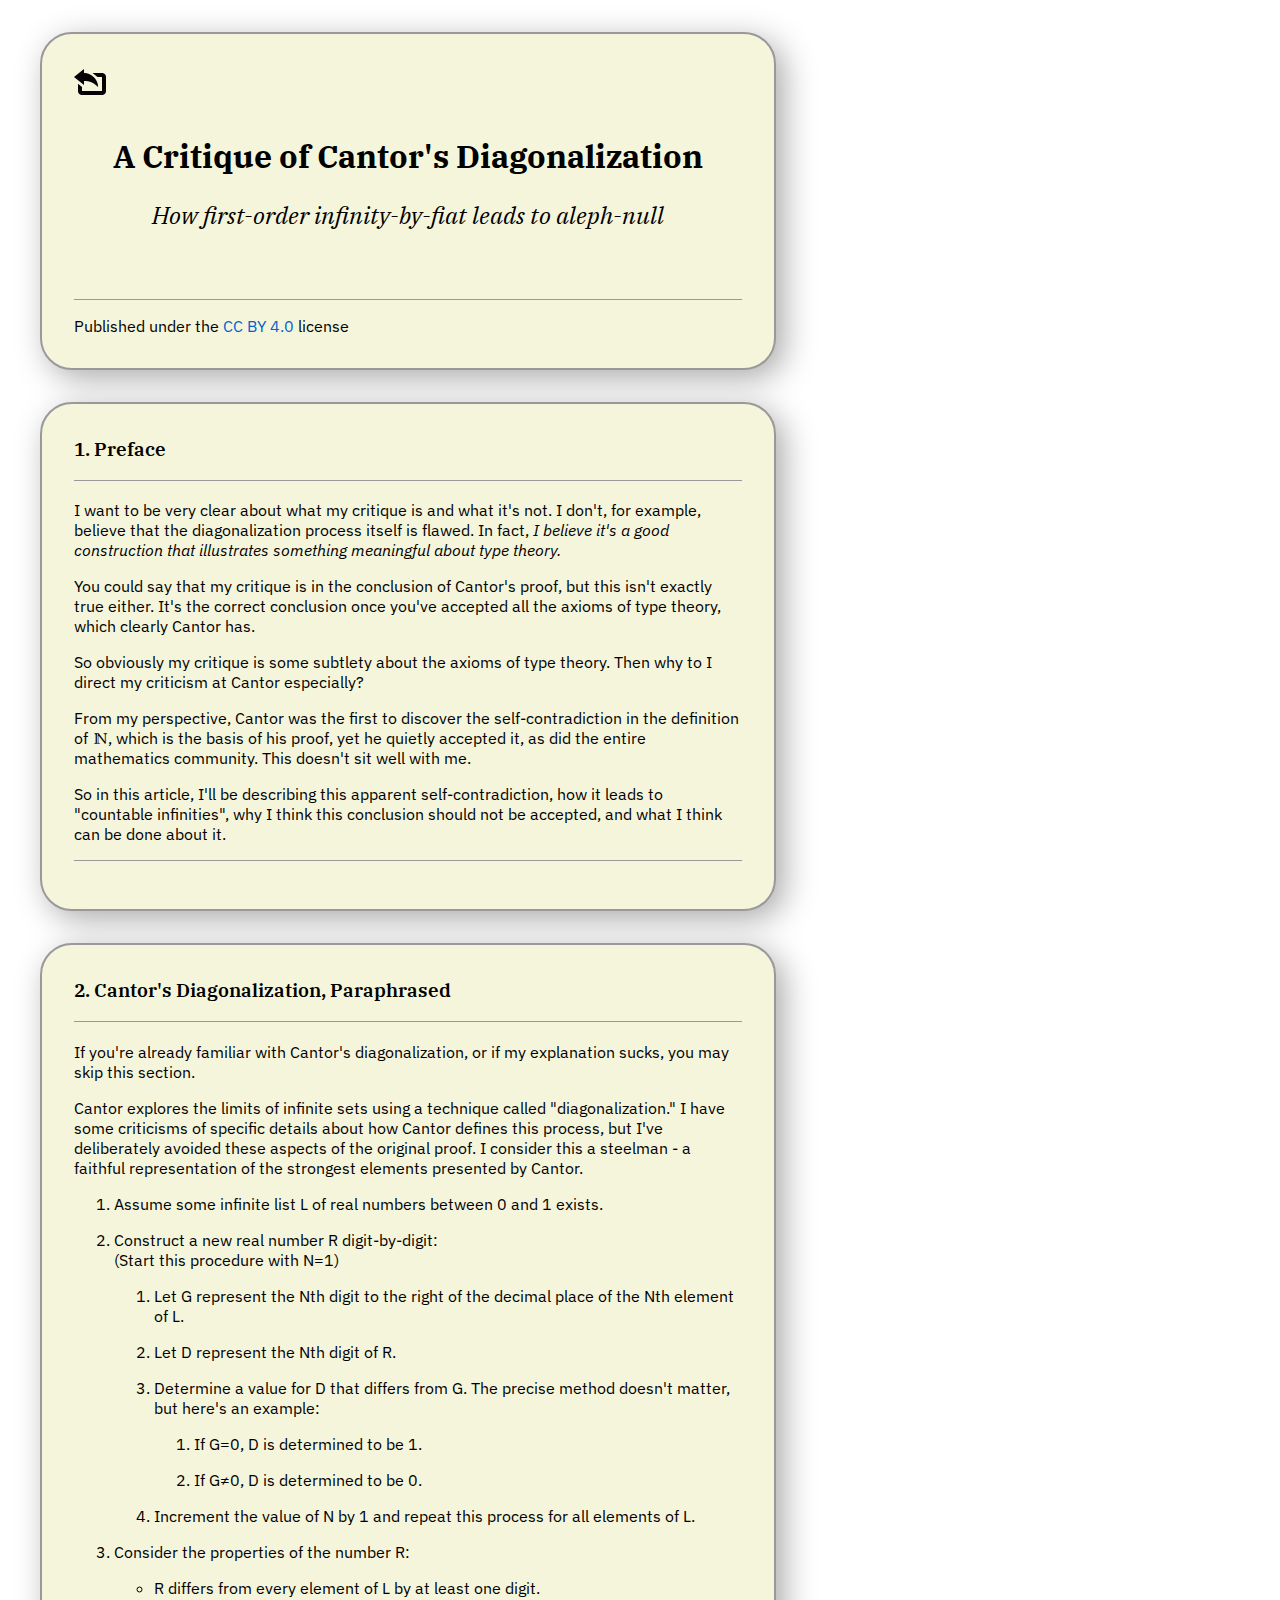
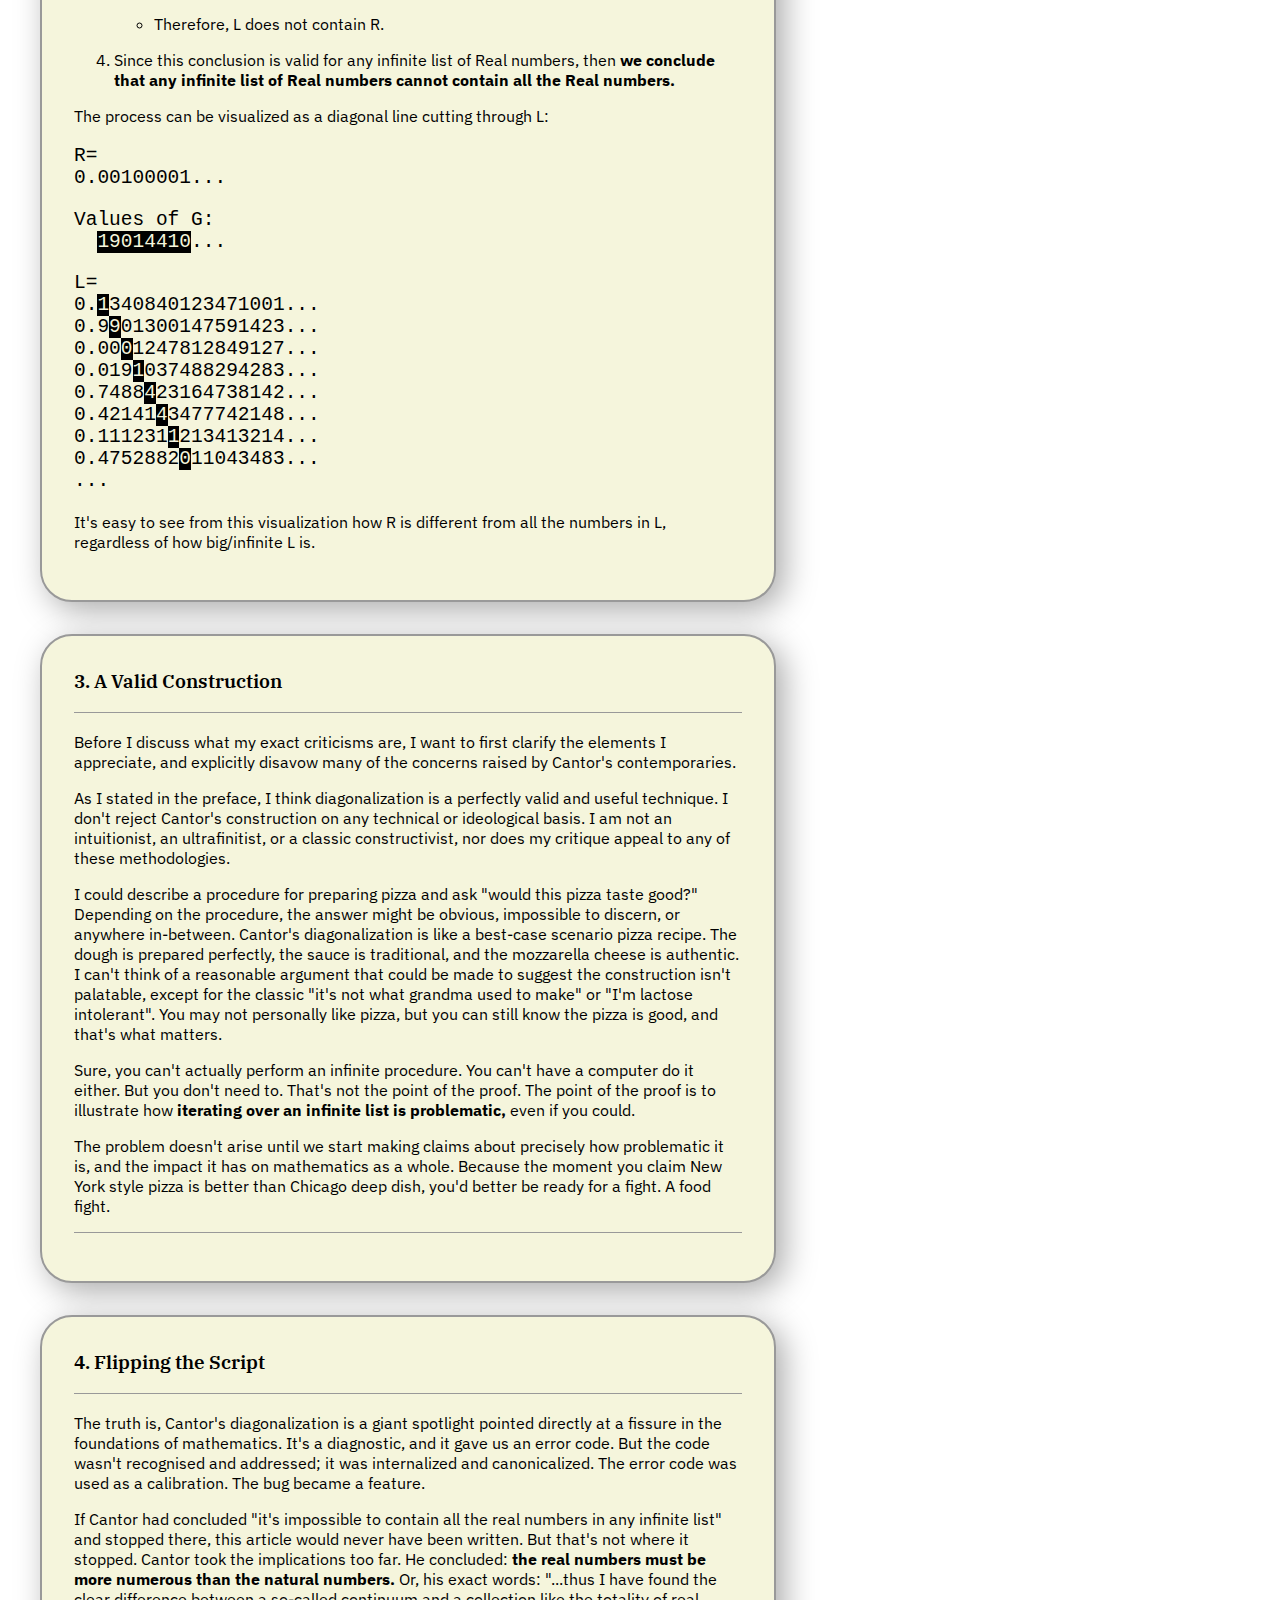
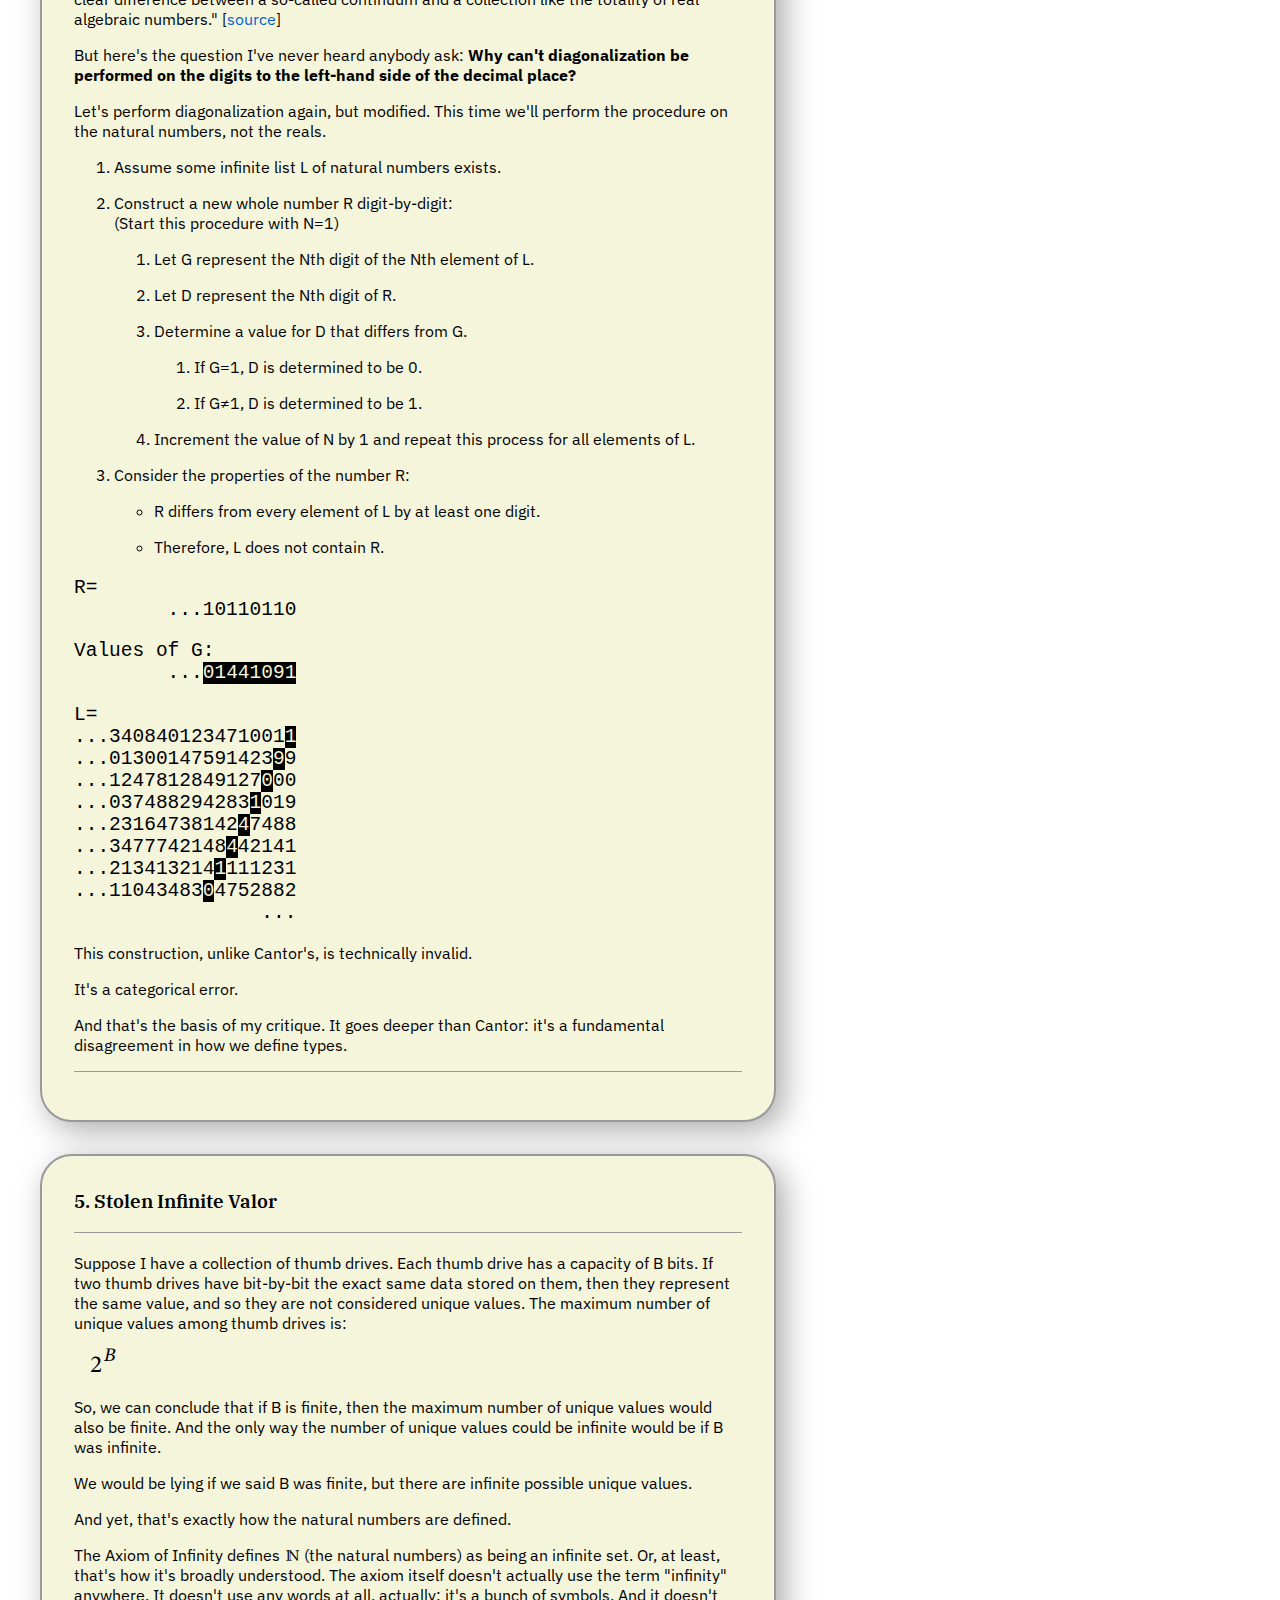
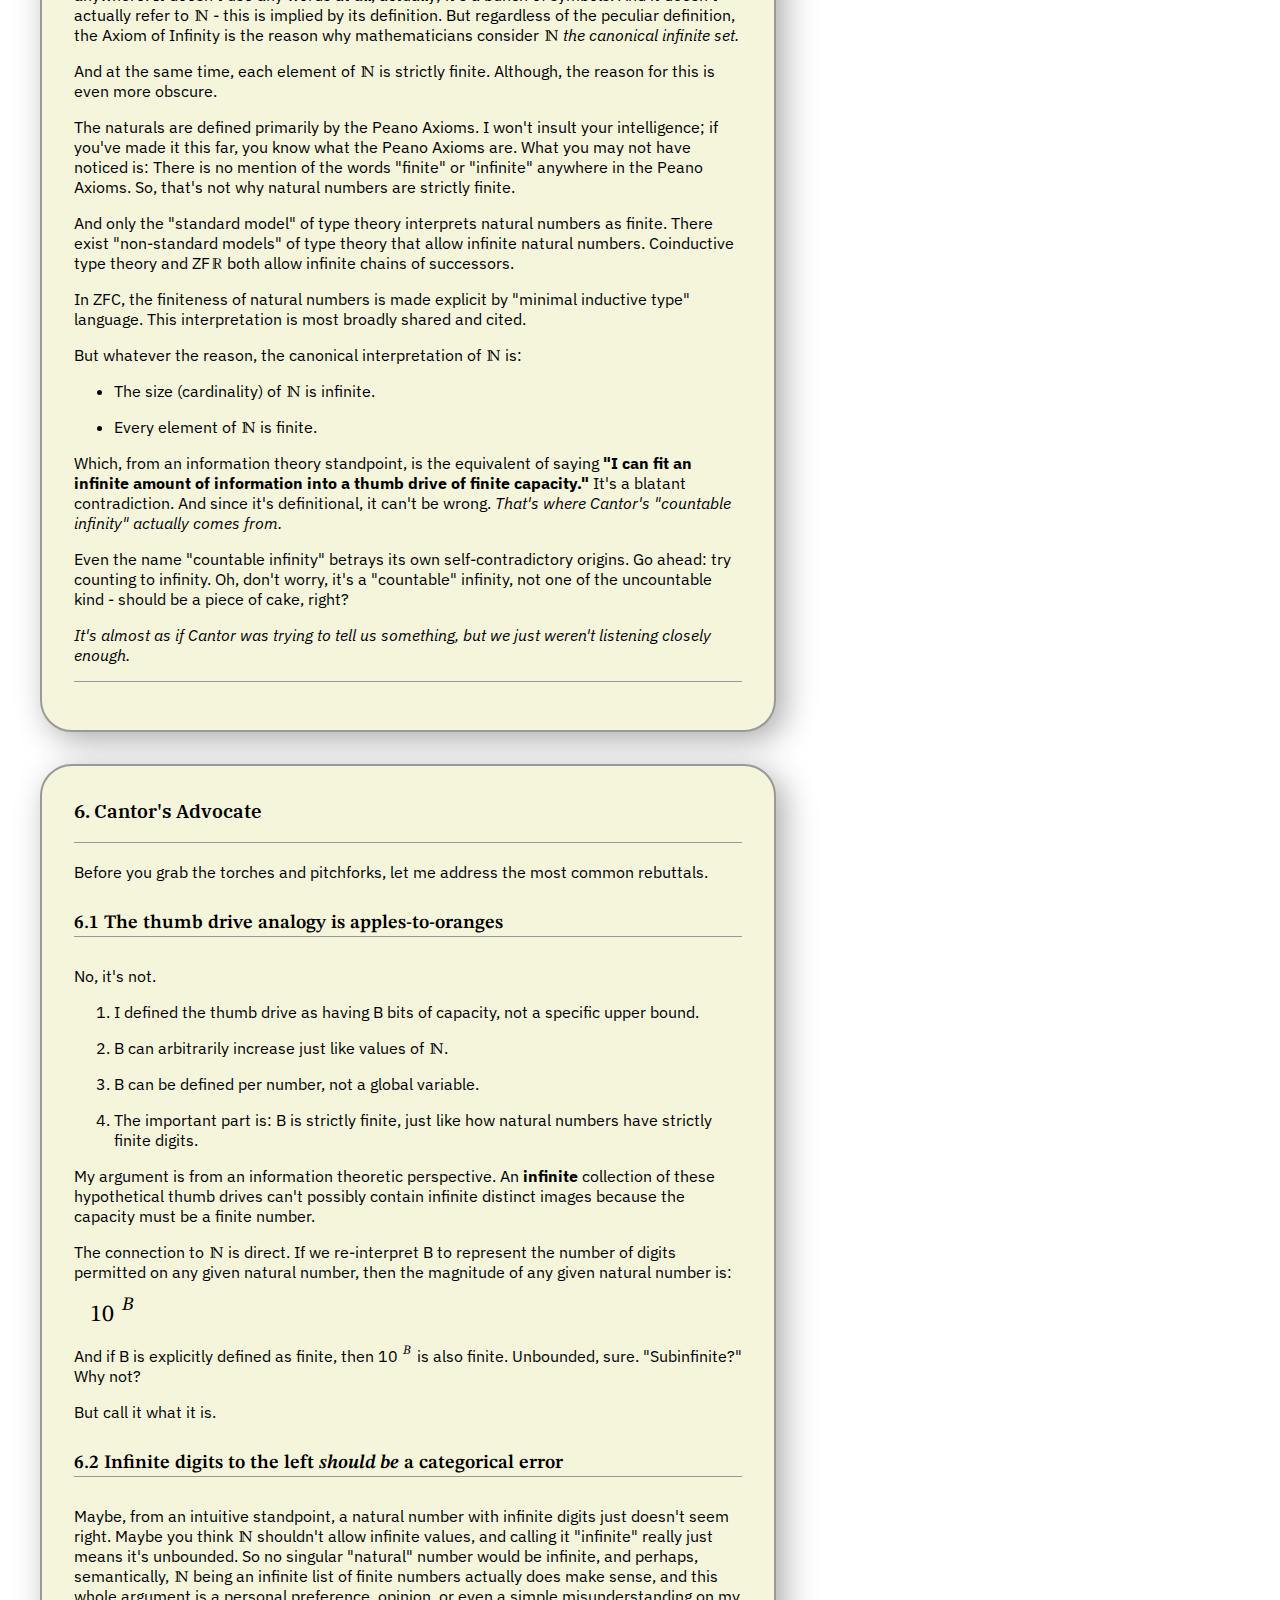
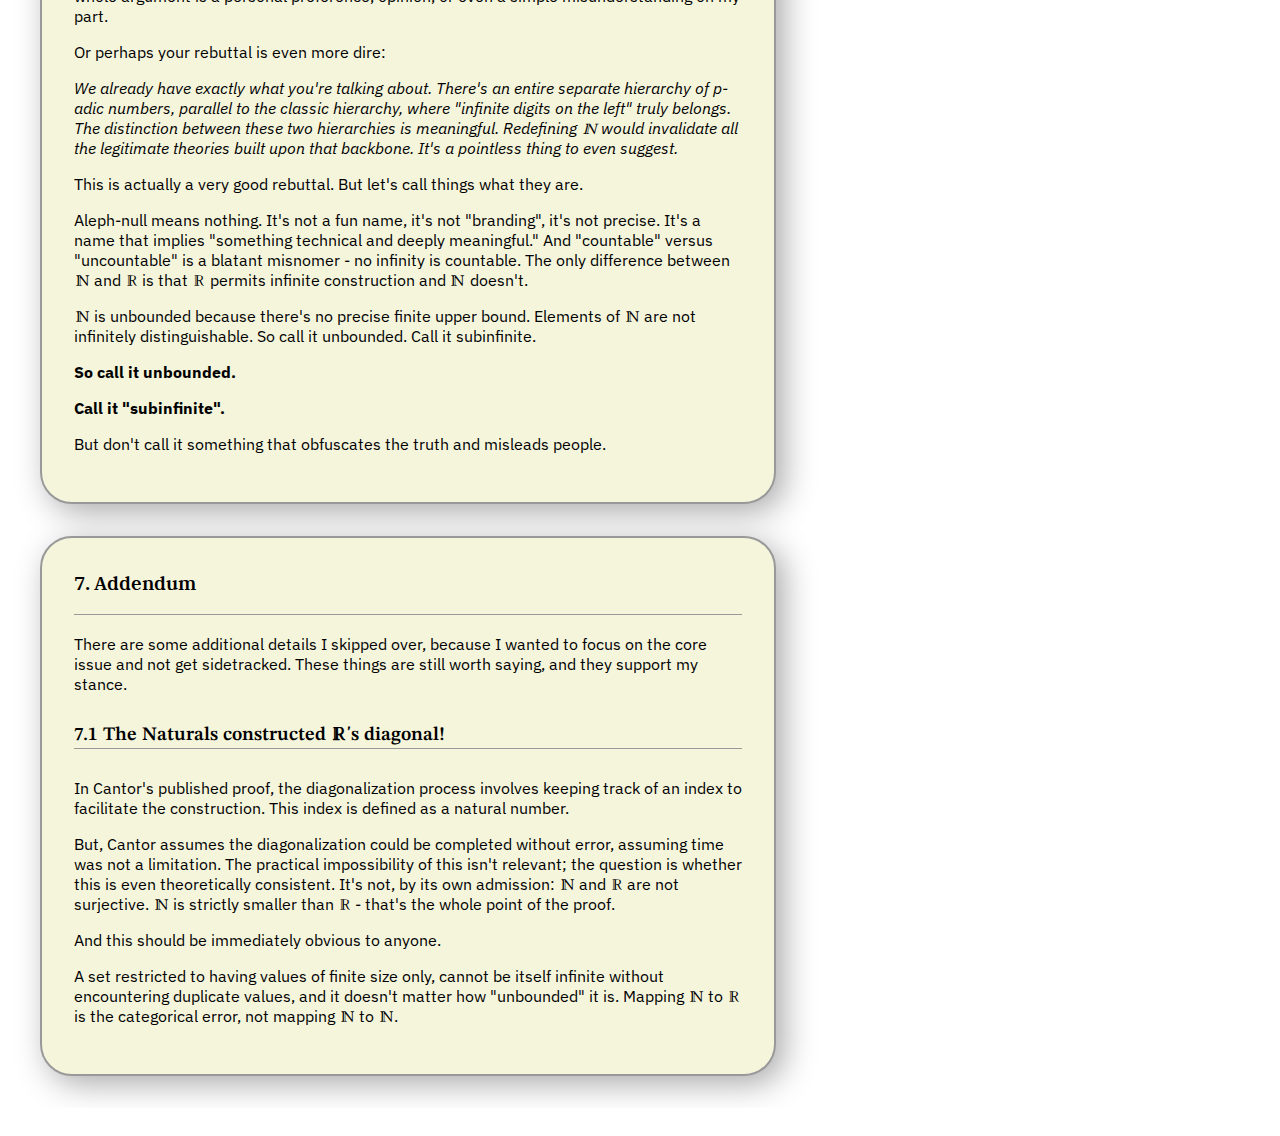
<file: hot/cantor/index.html>
<!DOCTYPE html>
<meta charset="UTF-8">
<meta name="viewport" content="width=device-width, initial-scale=1">
<html xmlns="http://www.w3.org/1999/html" lang="en">
<head>
    <link rel="preconnect" href="https://fonts.googleapis.com"><link rel="preconnect" href="https://fonts.gstatic.com" crossorigin><link href="https://fonts.googleapis.com/css2?family=IBM+Plex+Sans:ital,wght@0,100..700;1,100..700&family=IBM+Plex+Serif:ital,wght@0,100;0,200;0,300;0,400;0,500;0,600;0,700;1,100;1,200;1,300;1,400;1,500;1,600;1,700&family=Libertinus+Math&family=STIX+Two+Text:ital,wght@0,400..700;1,400..700&display=swap" rel="stylesheet">
    <link rel="stylesheet" href="../../lib/styles-v1.css">

    <title>Hot Take: Cantor's Diagonalization</title>

</head>
<body>

<div class="section">

    <a href="/cott">
        <div class="icon-back"></div>
    </a>

    <div class="headings">
        <h1>A Critique of Cantor's Diagonalization</h1>
        <h2>How first-order infinity-by-fiat leads to aleph-null</h2>
    </div>

    <div class="copyonly">---</div>
    <div class="section-footer">
        Published under the <a href="https://creativecommons.org/licenses/by/4.0/deed.en">CC BY 4.0</a> license
    </div>
</div>

<div class="section">
    <div class="section-title">
        1. Preface
    </div>

    <p>
        I want to be very clear about what my critique is and what it's not.
        I don't, for example, believe that the diagonalization process itself is flawed.
        In fact, <em>I believe it's a good construction that illustrates something meaningful about type theory.</em>
    </p>

    <p>
        You could say that my critique is in the conclusion of Cantor's proof, but this isn't exactly true either.
        It's the correct conclusion once you've accepted all the axioms of type theory,
        which clearly Cantor has.
    </p>

    <p>
        So obviously my critique is some subtlety about the axioms of type theory.
        Then why to I direct my criticism at Cantor especially?
    </p>

    <p>
        From my perspective, Cantor was the first to discover the self-contradiction in the definition of
        <span class="symbol">&naturals;</span>, which is the basis of his proof, yet he quietly accepted it,
        as did the entire mathematics community.
        This doesn't sit well with me.
    </p>

    <p>
        So in this article, I'll be describing this apparent self-contradiction, how it leads to "countable infinities",
        why I think this conclusion should not be accepted, and what I think can be done about it.
    </p>


    <div class="copyonly">---</div>
    <div class="section-footer">
    </div>
</div>

<div class="section">
    <div class="section-title">
        2. Cantor's Diagonalization, Paraphrased
    </div>

    <p>
        If you're already familiar with Cantor's diagonalization, or if my explanation sucks,
        you may skip this section.
    </p>

    <p>
        Cantor explores the limits of infinite sets using a technique called "diagonalization."
        I have some criticisms of specific details about how Cantor defines this process,
        but I've deliberately avoided these aspects of the original proof.
        I consider this a steelman - a faithful representation of the strongest elements
        presented by Cantor.
    </p>

    <ol>
        <li>
            Assume some infinite list L of real numbers between 0 and 1 exists.
        </li>
        <li>
            Construct a new real number R digit-by-digit:
            <div>
                (Start this procedure with N=1)
            </div>
            <ol>
                <li>
                    Let G represent the Nth digit to the right of the decimal place of the Nth element of L.
                </li>
                <li>
                    Let D represent the Nth digit of R.
                </li>
                <li>
                    Determine a value for D that differs from G.
                    The precise method doesn't matter, but here's an example:
                    <ol>
                        <li>
                            If G=0, D is determined to be 1.
                        </li>
                        <li>
                            If G&ne;0, D is determined to be 0.
                        </li>
                    </ol>
                </li>
                <li>
                    Increment the value of N by 1 and repeat this process for all elements of L.
                </li>
            </ol>
        </li>
        <li>
            Consider the properties of the number R:
            <ul>
                <li>
                    R differs from every element of L by at least one digit.
                </li>
                <li>
                    Therefore, L does not contain R.
                </li>
            </ul>
        </li>
        <li>
            Since this conclusion is valid for any infinite list of Real numbers,
            then <strong>we conclude that any infinite list of Real numbers cannot contain all the Real numbers.</strong>
        </li>
    </ol>

    <p>
        The process can be visualized as a diagonal line cutting through L:
    </p>
<pre class="font-lg">
R=
0.00100001...
</pre>
<pre class="font-lg">
Values of G:
  <span class="color-inv">19014410</span>...
</pre>
<pre class="font-lg">
L=
0.<span class="color-inv">1</span>340840123471001...
0.9<span class="color-inv">9</span>01300147591423...
0.00<span class="color-inv">0</span>1247812849127...
0.019<span class="color-inv">1</span>037488294283...
0.7488<span class="color-inv">4</span>23164738142...
0.42141<span class="color-inv">4</span>3477742148...
0.111231<span class="color-inv">1</span>213413214...
0.4752882<span class="color-inv">0</span>11043483...
...
</pre>

    <p>
        It's easy to see from this visualization how R is different from
        all the numbers in L, regardless of how big/infinite L is.
    </p>

</div>

<div class="section">
    <div class="section-title">
        3. A Valid Construction
    </div>

    <p>
        Before I discuss what my exact criticisms are, I want to first clarify the elements I appreciate,
        and explicitly disavow many of the concerns raised by Cantor's contemporaries.
    </p>

    <p>
        As I stated in the preface, I think diagonalization is a perfectly valid and useful technique.
        I don't reject Cantor's construction on any technical or ideological basis.
        I am not an intuitionist, an ultrafinitist, or a classic constructivist, nor does my critique
        appeal to any of these methodologies.
    </p>

    <p>
        I could describe a procedure for preparing pizza and ask "would this pizza taste good?"
        Depending on the procedure, the answer might be obvious, impossible to discern, or anywhere in-between.
        Cantor's diagonalization is like a best-case scenario pizza recipe.
        The dough is prepared perfectly, the sauce is traditional, and the mozzarella cheese is authentic.
        I can't think of a reasonable argument that could be made to suggest the construction isn't palatable,
        except for the classic "it's not what grandma used to make" or "I'm lactose intolerant".
        You may not personally like pizza, but you can still know the pizza is good, and that's what matters.
    </p>

    <p>
        Sure, you can't actually perform an infinite procedure. You can't have a computer do it either.
        But you don't need to. That's not the point of the proof.
        The point of the proof is to illustrate how <strong>iterating over an infinite list is problematic,</strong>
        even if you could.
    </p>

    <p>
        The problem doesn't arise until we start making claims about precisely how problematic it is,
        and the impact it has on mathematics as a whole. Because the moment you claim New York style
        pizza is better than Chicago deep dish, you'd better be ready for a fight. A food fight.
    </p>

    <div class="copyonly">---</div>
    <div class="section-footer">
    </div>
</div>

<div class="section">
    <div class="section-title">
        4. Flipping the Script
    </div>

    <p>
        The truth is, Cantor's diagonalization is a giant spotlight pointed directly at a fissure
        in the foundations of mathematics. It's a diagnostic, and it gave us an error code. But the code
        wasn't recognised and addressed; it was internalized and canonicalized.
        The error code was used as a calibration. The bug became a feature.
    </p>

    <p>
        If Cantor had concluded "it's impossible to contain all the real numbers in any infinite list"
        and stopped there, this article would never have been written. But that's not where it stopped.
        Cantor took the implications too far. He concluded: <strong>the real numbers must be more numerous
        than the natural numbers.</strong> Or, his exact words:
        "...thus I have found the clear difference between a so‑called continuum
        and a collection like the totality of real algebraic numbers."
        [<a href="https://encyclopedia.pub/entry/32557">source</a>]
    </p>

    <p>
        But here's the question I've never heard anybody ask:
        <strong>Why can't diagonalization be performed on the digits to the left-hand side of the decimal place?</strong>
    </p>

    <p>
        Let's perform diagonalization again, but modified.
        This time we'll perform the procedure on the natural numbers, not the reals.
    </p>

    <ol>
        <li>
            Assume some infinite list L of natural numbers exists.
        </li>
        <li>
            Construct a new whole number R digit-by-digit:
            <div>
                (Start this procedure with N=1)
            </div>
            <ol>
                <li>
                    Let G represent the Nth digit of the Nth element of L.
                </li>
                <li>
                    Let D represent the Nth digit of R.
                </li>
                <li>
                    Determine a value for D that differs from G.
                    <ol>
                        <li>
                            If G=1, D is determined to be 0.
                        </li>
                        <li>
                            If G&ne;1, D is determined to be 1.
                        </li>
                    </ol>
                </li>
                <li>
                    Increment the value of N by 1 and repeat this process for all elements of L.
                </li>
            </ol>
        </li>
        <li>
            Consider the properties of the number R:
            <ul>
                <li>
                    R differs from every element of L by at least one digit.
                </li>
                <li>
                    Therefore, L does not contain R.
                </li>
            </ul>
        </li>
    </ol>

<pre class="font-lg">
R=
        ...10110110
</pre>
    <pre class="font-lg">
Values of G:
        ...<span class="color-inv">01441091</span>
</pre>
    <pre class="font-lg">
L=
...340840123471001<span class="color-inv">1</span>
...01300147591423<span class="color-inv">9</span>9
...1247812849127<span class="color-inv">0</span>00
...037488294283<span class="color-inv">1</span>019
...23164738142<span class="color-inv">4</span>7488
...3477742148<span class="color-inv">4</span>42141
...213413214<span class="color-inv">1</span>111231
...11043483<span class="color-inv">0</span>4752882
                ...
</pre>

    <p>
        This construction, unlike Cantor's, is technically invalid.
    </p>

    <p>
        It's a categorical error.
    </p>

    <p>
        And that's the basis of my critique.
        It goes deeper than Cantor:
        it's a fundamental disagreement in how we define types.
    </p>


    <div class="copyonly">---</div>
    <div class="section-footer">
    </div>
</div>

<div class="section">
    <div class="section-title">
        5. Stolen Infinite Valor
    </div>

    <p>
        Suppose I have a collection of thumb drives.
        Each thumb drive has a capacity of B bits.
        If two thumb drives have bit-by-bit the exact same data stored on them,
        then they represent the same value,
        and so they are not considered unique values.
        The maximum number of unique values among thumb drives is:
    </p>

    <div class="expression font-lg">
        <span class="number">2</span><!--
     --><sup><!--
         --><span class="copyonly">^</span><!--
         --><span class="variable">B</span>
        </sup>
    </div>

    <p>
        So, we can conclude that if B is finite, then the maximum number of unique values would also be finite.
        And the only way the number of unique values could be infinite would be if B was infinite.
    </p>

    <p>
        We would be lying if we said B was finite, but there are infinite possible unique values.
    </p>

    <p>
        And yet, that's exactly how the natural numbers are defined.
    </p>

    <p>
        The Axiom of Infinity defines <span class="symbol">&naturals;</span>
        (the natural numbers) as being an infinite set.
        Or, at least, that's how it's broadly understood.
        The axiom itself doesn't actually use the term "infinity" anywhere.
        It doesn't use any words at all, actually; it's a bunch of symbols.
        And it doesn't actually refer to <span class="symbol">&naturals;</span>
        - this is implied by its definition.
        But regardless of the peculiar definition,
        the Axiom of Infinity is the reason why mathematicians consider
        <span class="symbol">&naturals;</span> <em>the canonical infinite set.</em>
    </p>

    <p>
        And at the same time, each element of <span class="symbol">&naturals;</span>
        is strictly finite. Although, the reason for this is even more obscure.
    </p>

    <p>
        The naturals are defined primarily by the Peano Axioms.
        I won't insult your intelligence; if you've made it this far, you know what
        the Peano Axioms are.
        What you may not have noticed is: There is no mention of the words "finite"
        or "infinite" anywhere in the Peano Axioms.
        So, that's not why natural numbers are strictly finite.
    </p>

    <p>
        And only the "standard model" of type theory interprets natural numbers as finite.
        There exist "non-standard models" of type theory that allow infinite natural numbers.
        Coinductive type theory and ZF<span class="symbol">&reals;</span> both allow
        infinite chains of successors.
    </p>

    <p>
        In ZFC, the finiteness of natural numbers is made explicit by
        "minimal inductive type" language. This interpretation is
        most broadly shared and cited.
    </p>

    <p>
        But whatever the reason, the canonical interpretation of <span class="symbol">&naturals;</span>
        is:
    </p>

    <ul>
        <li>
            The size (cardinality) of <span class="symbol">&naturals;</span> is infinite.
        </li>
        <li>
            Every element of <span class="symbol">&naturals;</span> is finite.
        </li>
    </ul>

    <p>
        Which, from an information theory standpoint, is the equivalent of saying
        <strong>"I can fit an infinite amount of information into a thumb drive of finite capacity."</strong>
        It's a blatant contradiction. And since it's definitional, it can't be wrong.
        <em>That's where Cantor's "countable infinity" actually comes from.</em>
    </p>

    <p>
        Even the name "countable infinity" betrays its own self-contradictory origins.
        Go ahead: try counting to infinity.
        Oh, don't worry, it's a "countable" infinity, not one of the uncountable kind -
        should be a piece of cake, right?
    </p>

    <p>
        <em>It's almost as if Cantor was trying to tell us something, but we just weren't listening closely enough.</em>
    </p>

    <div class="copyonly">---</div>
    <div class="section-footer">
    </div>

</div>



<div class="section">
    <div class="section-title">
        6. Cantor's Advocate
    </div>

    <p>
        Before you grab the torches and pitchforks, let me address the most common rebuttals.
    </p>

    <div class="subsection-title">
        6.1 The thumb drive analogy is apples-to-oranges
    </div>

    <p>
        No, it's not.
    </p>

    <ol>
        <li>
            I defined the thumb drive as having B bits of capacity, not a specific upper bound.
        </li>
        <li>
            B can arbitrarily increase just like values of <span class="symbol">&naturals;</span>.
        </li>
        <li>
            B can be defined per number, not a global variable.
        </li>
        <li>
            The important part is: B is strictly finite, just like how natural numbers
            have strictly finite digits.
        </li>
    </ol>

    <p>
        My argument is from an information theoretic perspective.
        An <strong>infinite</strong> collection of these hypothetical thumb drives
        can't possibly contain infinite distinct images because the capacity must
        be a finite number.
    </p>

    <p>
        The connection to <span class="symbol">&naturals;</span> is direct.
        If we re-interpret B to represent the number of digits permitted on any given natural number,
        then the magnitude of any given natural number is:
    </p>

    <div class="expression font-lg">
        <span class="number">10</span>
        <sup>
            <span class="copyonly">^</span>
            <span class="variable">B</span>
        </sup>
    </div>

    <p>
        And if B is explicitly defined as finite, then
        <span class="number">10</span>
        <sup>
            <span class="copyonly">^</span>
            <span class="variable">B</span>
        </sup>
        is also finite.
        Unbounded, sure.
        "Subinfinite?" Why not?
    </p>

    <p>
        But call it what it is.
    </p>

    <div class="subsection-title">
        6.2 Infinite digits to the left <em>should be</em> a categorical error
    </div>

    <p>
        Maybe, from an intuitive standpoint, a natural number with infinite digits just doesn't seem right.
        Maybe you think <span class="symbol">&naturals;</span> shouldn't allow infinite values,
        and calling it "infinite" really just means it's unbounded. So no singular "natural" number would be infinite,
        and perhaps, semantically, <span class="symbol">&naturals;</span> being an infinite list of finite numbers
        actually does make sense, and this whole argument is a personal preference, opinion,
        or even a simple misunderstanding on my part.
    </p>

    <p>
        Or perhaps your rebuttal is even more dire:
    </p>

    <p><em>
        We already have exactly what you're talking about. There's an entire separate hierarchy of p-adic numbers,
        parallel to the classic hierarchy, where "infinite digits on the left" truly belongs.
        The distinction between these two hierarchies is meaningful.
        Redefining <span class="symbol">&naturals;</span> would invalidate all the legitimate
        theories built upon that backbone.
        It's a pointless thing to even suggest.
    </em></p>

    <p>
        This is actually a very good rebuttal. But let's call things what they are.
    </p>

    <p>
        Aleph-null means nothing. It's not a fun name, it's not "branding", it's not precise.
        It's a name that implies "something technical and deeply meaningful."
        And "countable" versus "uncountable" is a blatant misnomer - no infinity is countable.
        The only difference between <span class="symbol">&naturals;</span> and <span class="symbol">&reals;</span>
        is that <span class="symbol">&reals;</span> permits infinite construction and
        <span class="symbol">&naturals;</span> doesn't.
    </p>

    <p>
        <span class="symbol">&naturals;</span> is unbounded because there's no precise finite upper bound.
        Elements of <span class="symbol">&naturals;</span> are not infinitely distinguishable.
        So call it unbounded. Call it subinfinite.
    </p>

    <p>
        <strong>So call it unbounded.</strong>
    </p>

    <p>
        <strong>Call it "subinfinite".</strong>
    </p>

    <p>
        But don't call it something that obfuscates the truth and misleads people.
    </p>
</div>



<div class="section">
    <div class="section-title">
        7. Addendum
    </div>

    <p>
        There are some additional details I skipped over,
        because I wanted to focus on the core issue and not get sidetracked.
        These things are still worth saying, and they support my stance.
    </p>

    <div class="subsection-title">
        7.1 The Naturals constructed <span class="symbol">&reals;</span>'s diagonal!
    </div>

    <p>
        In Cantor's published proof, the diagonalization process involves keeping track of an index
        to facilitate the construction. This index is defined as a natural number.
    </p>

    <p>
        But, Cantor assumes the diagonalization could be completed without error,
        assuming time was not a limitation.
        The practical impossibility of this isn't relevant; the question is
        whether this is even theoretically consistent. It's not,
        by its own admission: <span class="symbol">&naturals;</span>
        and <span class="symbol">&reals;</span> are not surjective.
        <span class="symbol">&naturals;</span> is strictly smaller than
        <span class="symbol">&reals;</span> - that's the whole point of the proof.
    </p>

    <p>
        And this should be immediately obvious to anyone.
    </p>

    <p>
        A set restricted to having values of finite size only,
        cannot be itself infinite without encountering duplicate values,
        and it doesn't matter how "unbounded" it is.
        Mapping <span class="symbol">&naturals;</span> to <span class="symbol">&reals;</span>
        is the categorical error, not mapping <span class="symbol">&naturals;</span> to <span class="symbol">&naturals;</span>.
    </p>


</div>

</body>
</html>
</file>
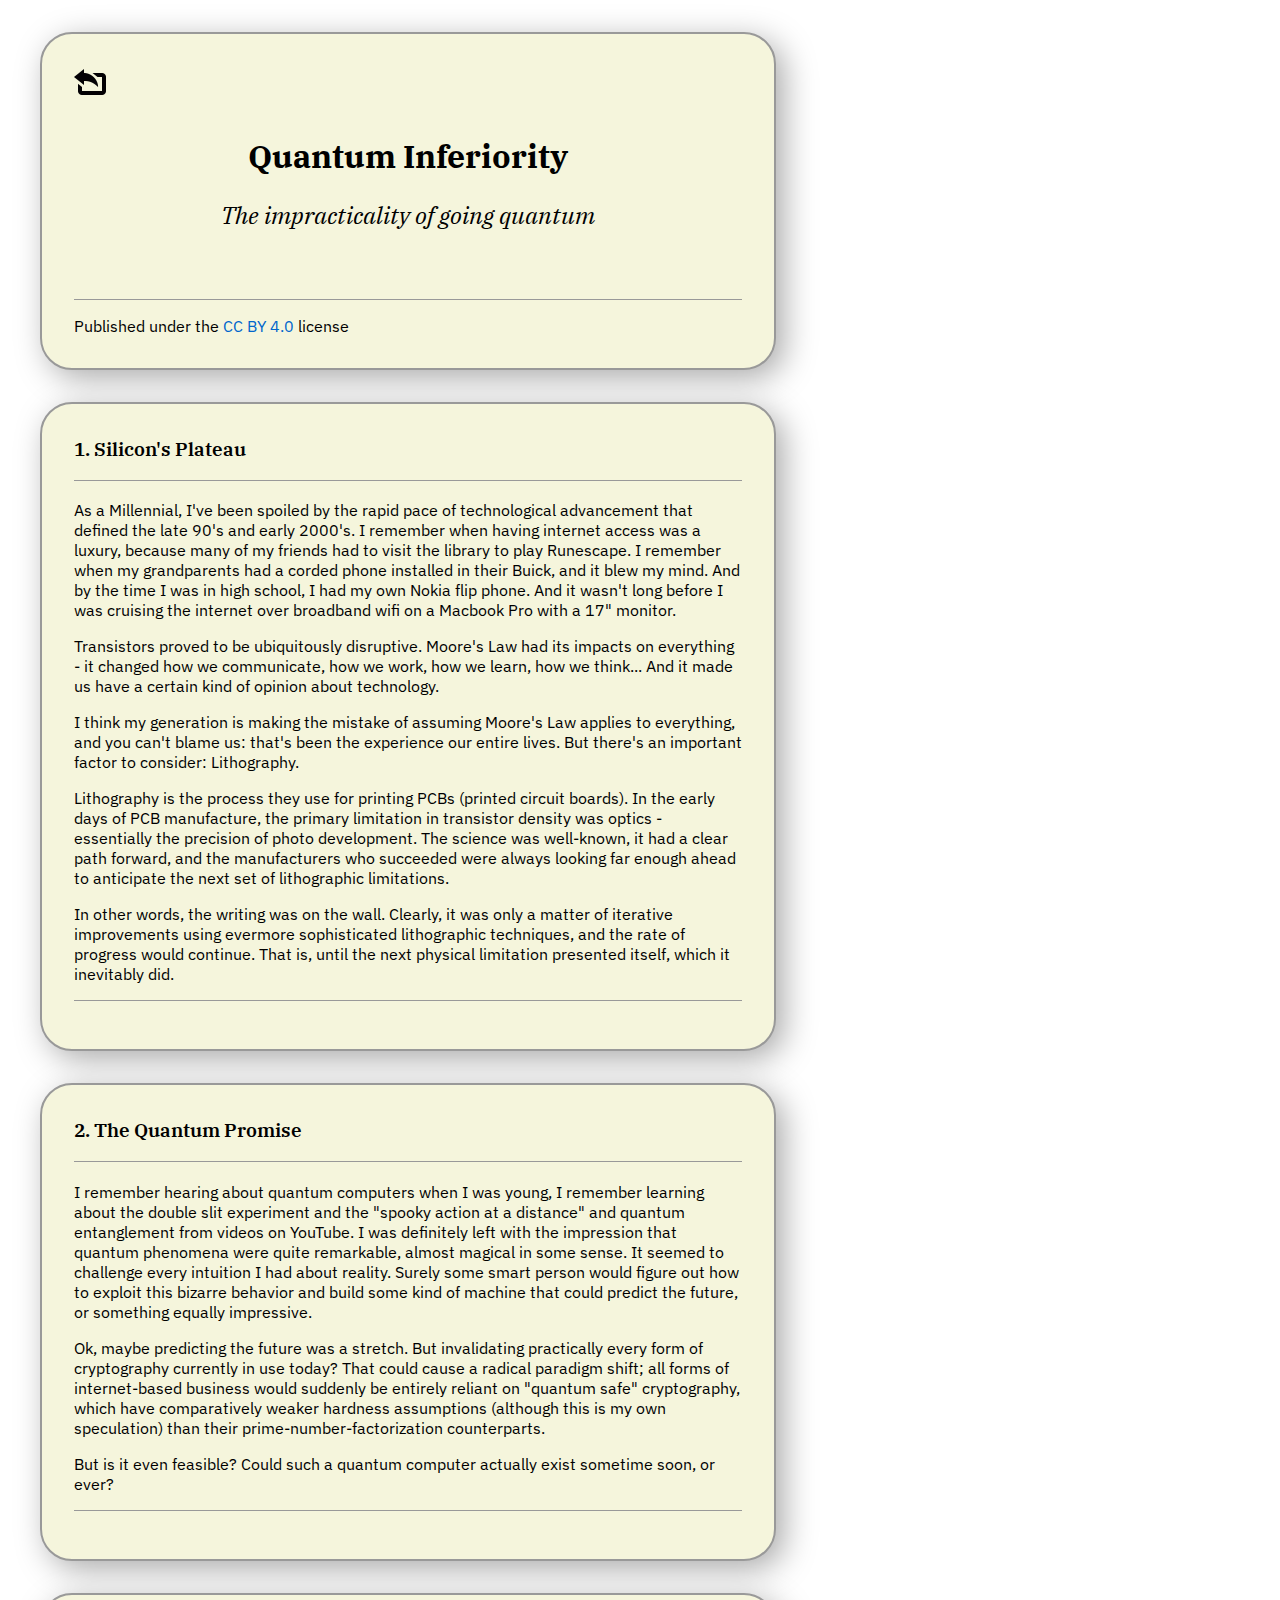
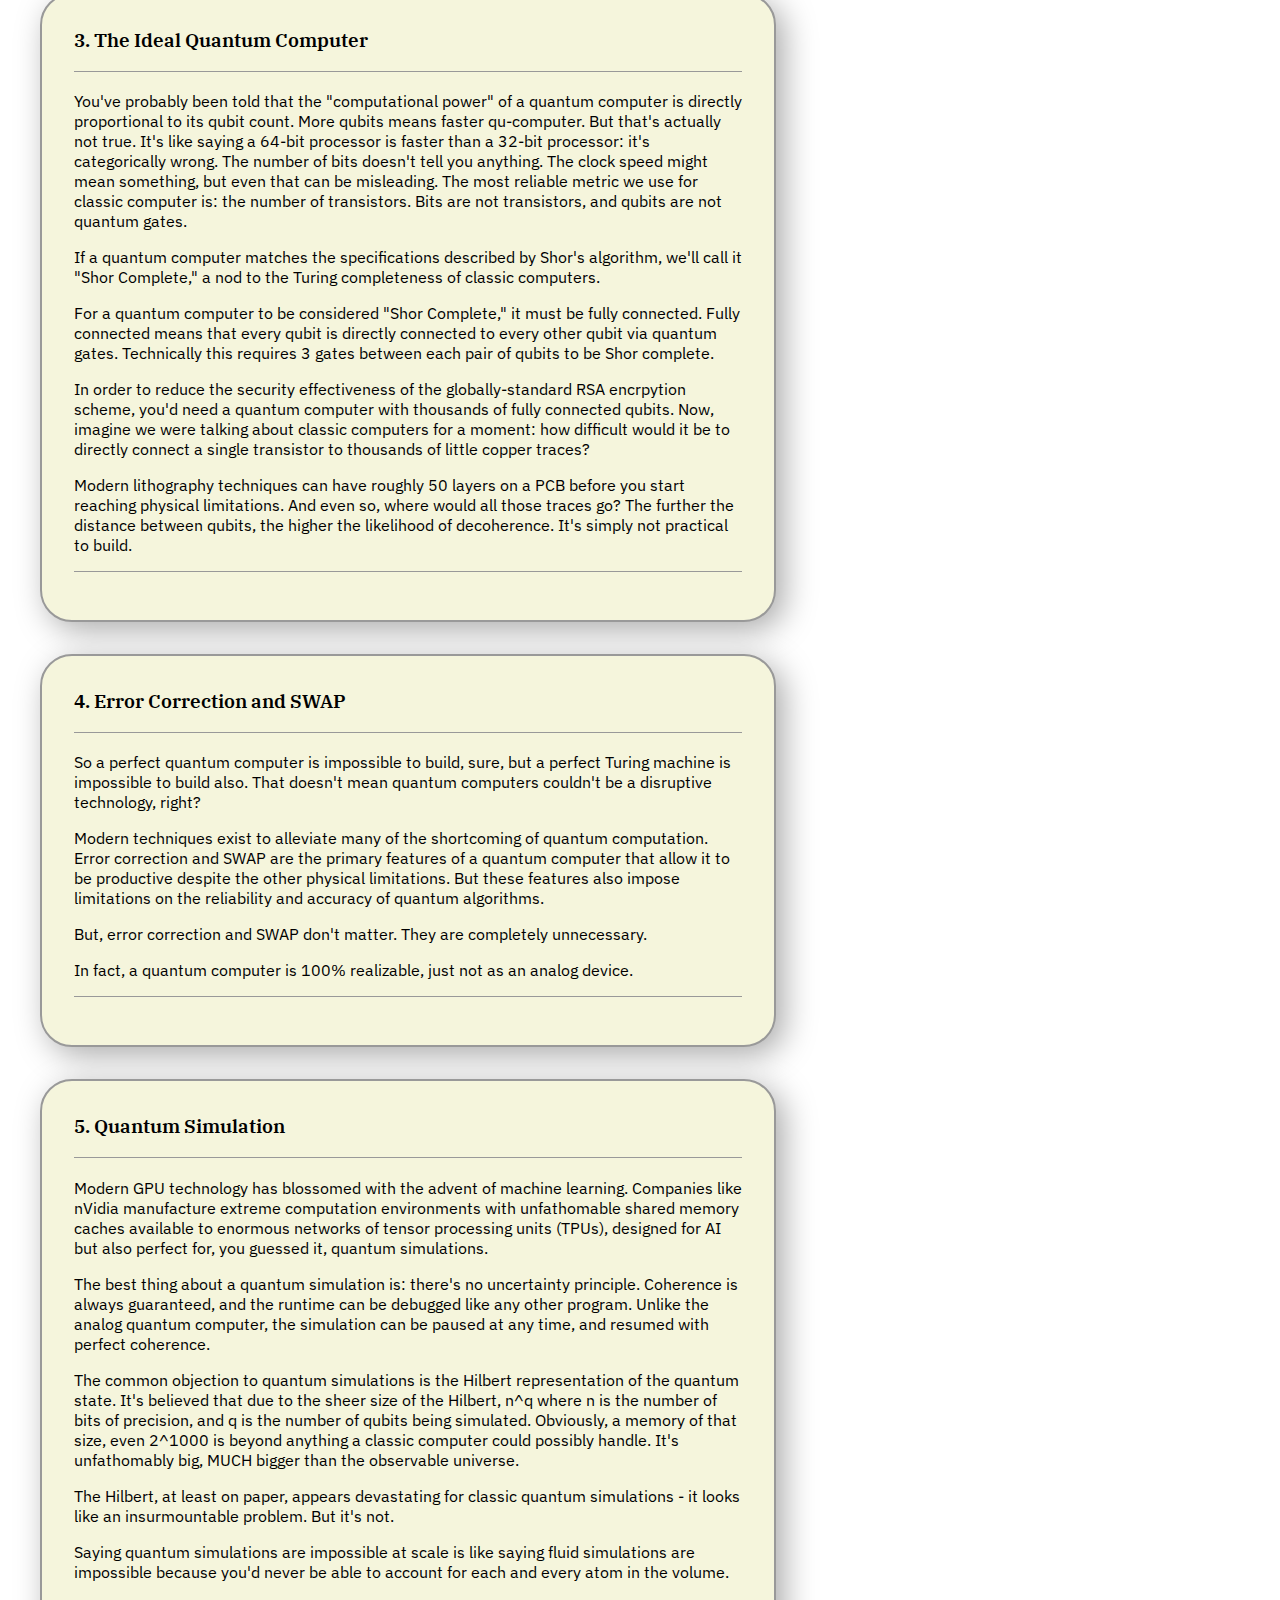
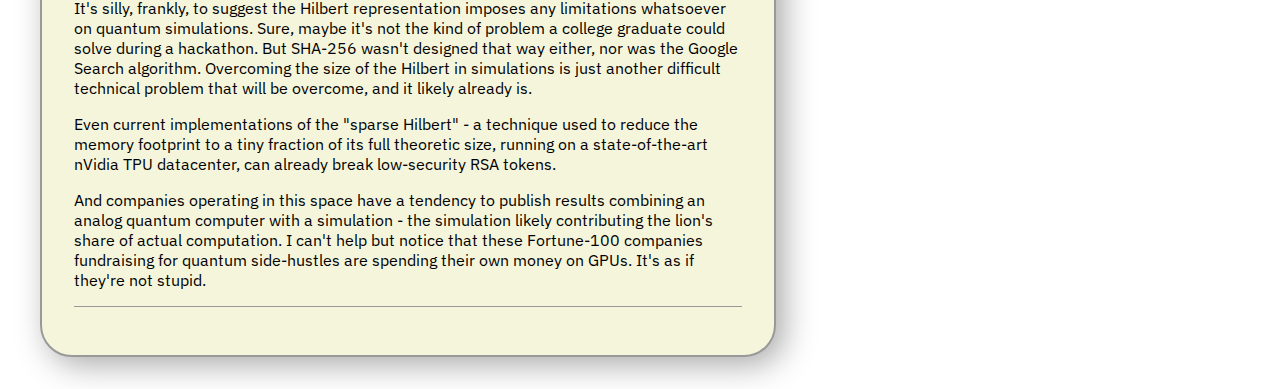
<file: hot/quantum/index.html>
<!DOCTYPE html>
<meta charset="UTF-8">
<meta name="viewport" content="width=device-width, initial-scale=1">
<html xmlns="http://www.w3.org/1999/html" lang="en">
<head>
    <link rel="preconnect" href="https://fonts.googleapis.com"><link rel="preconnect" href="https://fonts.gstatic.com" crossorigin><link href="https://fonts.googleapis.com/css2?family=IBM+Plex+Sans:ital,wght@0,100..700;1,100..700&family=IBM+Plex+Serif:ital,wght@0,100;0,200;0,300;0,400;0,500;0,600;0,700;1,100;1,200;1,300;1,400;1,500;1,600;1,700&family=Libertinus+Math&family=STIX+Two+Text:ital,wght@0,400..700;1,400..700&display=swap" rel="stylesheet">
    <link rel="stylesheet" href="../../lib/styles-v1.css">
    <script src="../../lib/traction-interpret.js"></script>

    <title>Hot Take: Quantum Inferiority</title>

</head>
<body>

<div class="section">

    <a href="/cott">
        <div class="icon-back"></div>
    </a>

    <div class="headings">
        <h1>Quantum Inferiority</h1>
        <h2>The impracticality of going quantum</h2>
    </div>

    <div class="copyonly">---</div>
    <div class="section-footer">
        Published under the <a href="https://creativecommons.org/licenses/by/4.0/deed.en">CC BY 4.0</a> license
    </div>
</div>

<div class="section">
    <div class="section-title">
        1. Silicon's Plateau
    </div>

    <p>
        As a Millennial, I've been spoiled by the rapid pace of technological advancement that defined the
        late 90's and early 2000's. I remember when having internet access was a luxury, because many of my friends had
        to visit the library to play Runescape. I remember when my grandparents had a corded phone installed in their
        Buick, and it blew my mind. And by the time I was in high school, I had my own Nokia flip phone.
        And it wasn't long before I was cruising the internet over broadband wifi on a Macbook Pro with a 17" monitor.
    </p>

    <p>
        Transistors proved to be ubiquitously disruptive. Moore's Law had its impacts on everything - it changed how
        we communicate, how we work, how we learn, how we think... And it made us have a certain kind of opinion about technology.
    </p>

    <p>
        I think my generation is making the mistake of assuming Moore's Law applies to everything,
        and you can't blame us: that's been the experience our entire lives. But there's an important factor to consider:
        Lithography.
    </p>

    <p>
        Lithography is the process they use for printing PCBs (printed circuit boards). In the early days of PCB manufacture,
        the primary limitation in transistor density was optics - essentially the precision of photo development.
        The science was well-known, it had a clear path forward, and the manufacturers who succeeded were always looking
        far enough ahead to anticipate the next set of lithographic limitations.
    </p>

    <p>
        In other words, the writing was on the wall. Clearly, it was only a matter of iterative improvements using evermore
        sophisticated lithographic techniques, and the rate of progress would continue. That is, until the next physical
        limitation presented itself, which it inevitably did.
    </p>




    <div class="copyonly">---</div>
    <div class="section-footer">
    </div>
</div>

<div class="section">
    <div class="section-title">
        2. The Quantum Promise
    </div>

    <p>
        I remember hearing about quantum computers when I was young, I remember learning about the double slit experiment
        and the "spooky action at a distance" and quantum entanglement from videos on YouTube. I was definitely left with
        the impression that quantum phenomena were quite remarkable, almost magical in some sense. It seemed to challenge
        every intuition I had about reality. Surely some smart person would figure out how to exploit this bizarre behavior
        and build some kind of machine that could predict the future, or something equally impressive.
    </p>

    <p>
        Ok, maybe predicting the future was a stretch. But invalidating practically every form of cryptography currently
        in use today? That could cause a radical paradigm shift; all forms of internet-based business would suddenly
        be entirely reliant on "quantum safe" cryptography, which have comparatively weaker hardness assumptions
        (although this is my own speculation) than their prime-number-factorization counterparts.
    </p>

    <p>
        But is it even feasible? Could such a quantum computer actually exist sometime soon, or ever?
    </p>


    <div class="copyonly">---</div>
    <div class="section-footer">
    </div>
</div>

<div class="section">
    <div class="section-title">
        3. The Ideal Quantum Computer
    </div>

    <p>
        You've probably been told that the "computational power" of a quantum computer is directly proportional
        to its qubit count. More qubits means faster qu-computer. But that's actually not true. It's like saying
        a 64-bit processor is faster than a 32-bit processor: it's categorically wrong. The number of bits doesn't tell
        you anything. The clock speed might mean something, but even that can be misleading. The most reliable metric
        we use for classic computer is: the number of transistors. Bits are not transistors, and qubits are not
        quantum gates.
    </p>

    <p>
        If a quantum computer matches the specifications described by Shor's algorithm, we'll call it "Shor Complete,"
        a nod to the Turing completeness of classic computers.
    </p>

    <p>
        For a quantum computer to be considered "Shor Complete," it must be fully connected. Fully connected means
        that every qubit is directly connected to every other qubit via quantum gates. Technically this requires
        3 gates between each pair of qubits to be Shor complete.
    </p>

    <p>
        In order to reduce the security effectiveness of the globally-standard RSA encrpytion scheme, you'd need
        a quantum computer with thousands of fully connected qubits.
        Now, imagine we were talking about classic computers for a moment: how difficult would it be to directly
        connect a single transistor to thousands of little copper traces?
    </p>

    <p>
        Modern lithography techniques can have roughly 50 layers on a PCB before you start reaching physical limitations.
        And even so, where would all those traces go? The further the distance between qubits, the higher the likelihood
        of decoherence. It's simply not practical to build.
    </p>


    <div class="copyonly">---</div>
    <div class="section-footer">
    </div>
</div>

<div class="section">
    <div class="section-title">
        4. Error Correction and SWAP
    </div>

    <p>
        So a perfect quantum computer is impossible to build, sure, but a perfect Turing machine is
        impossible to build also. That doesn't mean quantum computers couldn't be a disruptive technology, right?
    </p>

    <p>
        Modern techniques exist to alleviate many of the shortcoming of quantum computation. Error correction and SWAP
        are the primary features of a quantum computer that allow it to be productive despite the other physical limitations.
        But these features also impose limitations on the reliability and accuracy of quantum algorithms.
    </p>

    <p>
        But, error correction and SWAP don't matter. They are completely unnecessary.
    </p>

    <p>
        In fact, a quantum computer is 100% realizable, just not as an analog device.
    </p>


    <div class="copyonly">---</div>
    <div class="section-footer">
    </div>
</div>

<div class="section">
    <div class="section-title">
        5. Quantum Simulation
    </div>

    <p>
        Modern GPU technology has blossomed with the advent of machine learning.
        Companies like nVidia manufacture extreme computation environments with unfathomable shared memory caches
        available to enormous networks of tensor processing units (TPUs), designed for AI but also perfect for,
        you guessed it, quantum simulations.
    </p>

    <p>
        The best thing about a quantum simulation is: there's no uncertainty principle.
        Coherence is always guaranteed, and the runtime can be debugged like any other program.
        Unlike the analog quantum computer, the simulation can be paused at any time, and resumed with perfect coherence.
    </p>

    <p>
        The common objection to quantum simulations is the Hilbert representation of the quantum state.
        It's believed that due to the sheer size of the Hilbert,
        <span class="dynamicexpr">n^q</span> where n is the number of bits of precision, and q is the
        number of qubits being simulated. Obviously, a memory of that size, even
        <span class="dynamicexpr">2^1000</span> is beyond anything a classic computer could possibly handle.
        It's unfathomably big, MUCH bigger than the observable universe.
    </p>

    <p>
        The Hilbert, at least on paper, appears devastating for classic quantum simulations - it looks
        like an insurmountable problem. But it's not.
    </p>

    <p>
        Saying quantum simulations are impossible at scale is like saying fluid simulations are impossible
        because you'd never be able to account for each and every atom in the volume.
    </p>

    <p>
        It's silly, frankly, to suggest the Hilbert representation imposes any limitations whatsoever on
        quantum simulations. Sure, maybe it's not the kind of problem a college graduate could solve during a hackathon.
        But SHA-256 wasn't designed that way either, nor was the Google Search algorithm.
        Overcoming the size of the Hilbert in simulations is just another difficult technical problem that will
        be overcome, and it likely already is.
    </p>

    <p>
        Even current implementations of the "sparse Hilbert" - a technique used to reduce the memory footprint to a tiny
        fraction of its full theoretic size, running on a state-of-the-art nVidia TPU datacenter, can already break
        low-security RSA tokens.
    </p>

    <p>
        And companies operating in this space have a tendency to publish results combining an analog quantum computer
        with a simulation - the simulation likely contributing the lion's share of actual computation.
        I can't help but notice that these Fortune-100 companies fundraising for quantum side-hustles
        are spending their own money on GPUs. It's as if they're not stupid.
    </p>


    <div class="copyonly">---</div>
    <div class="section-footer">
    </div>

</div>


</body>
</html>
</file>
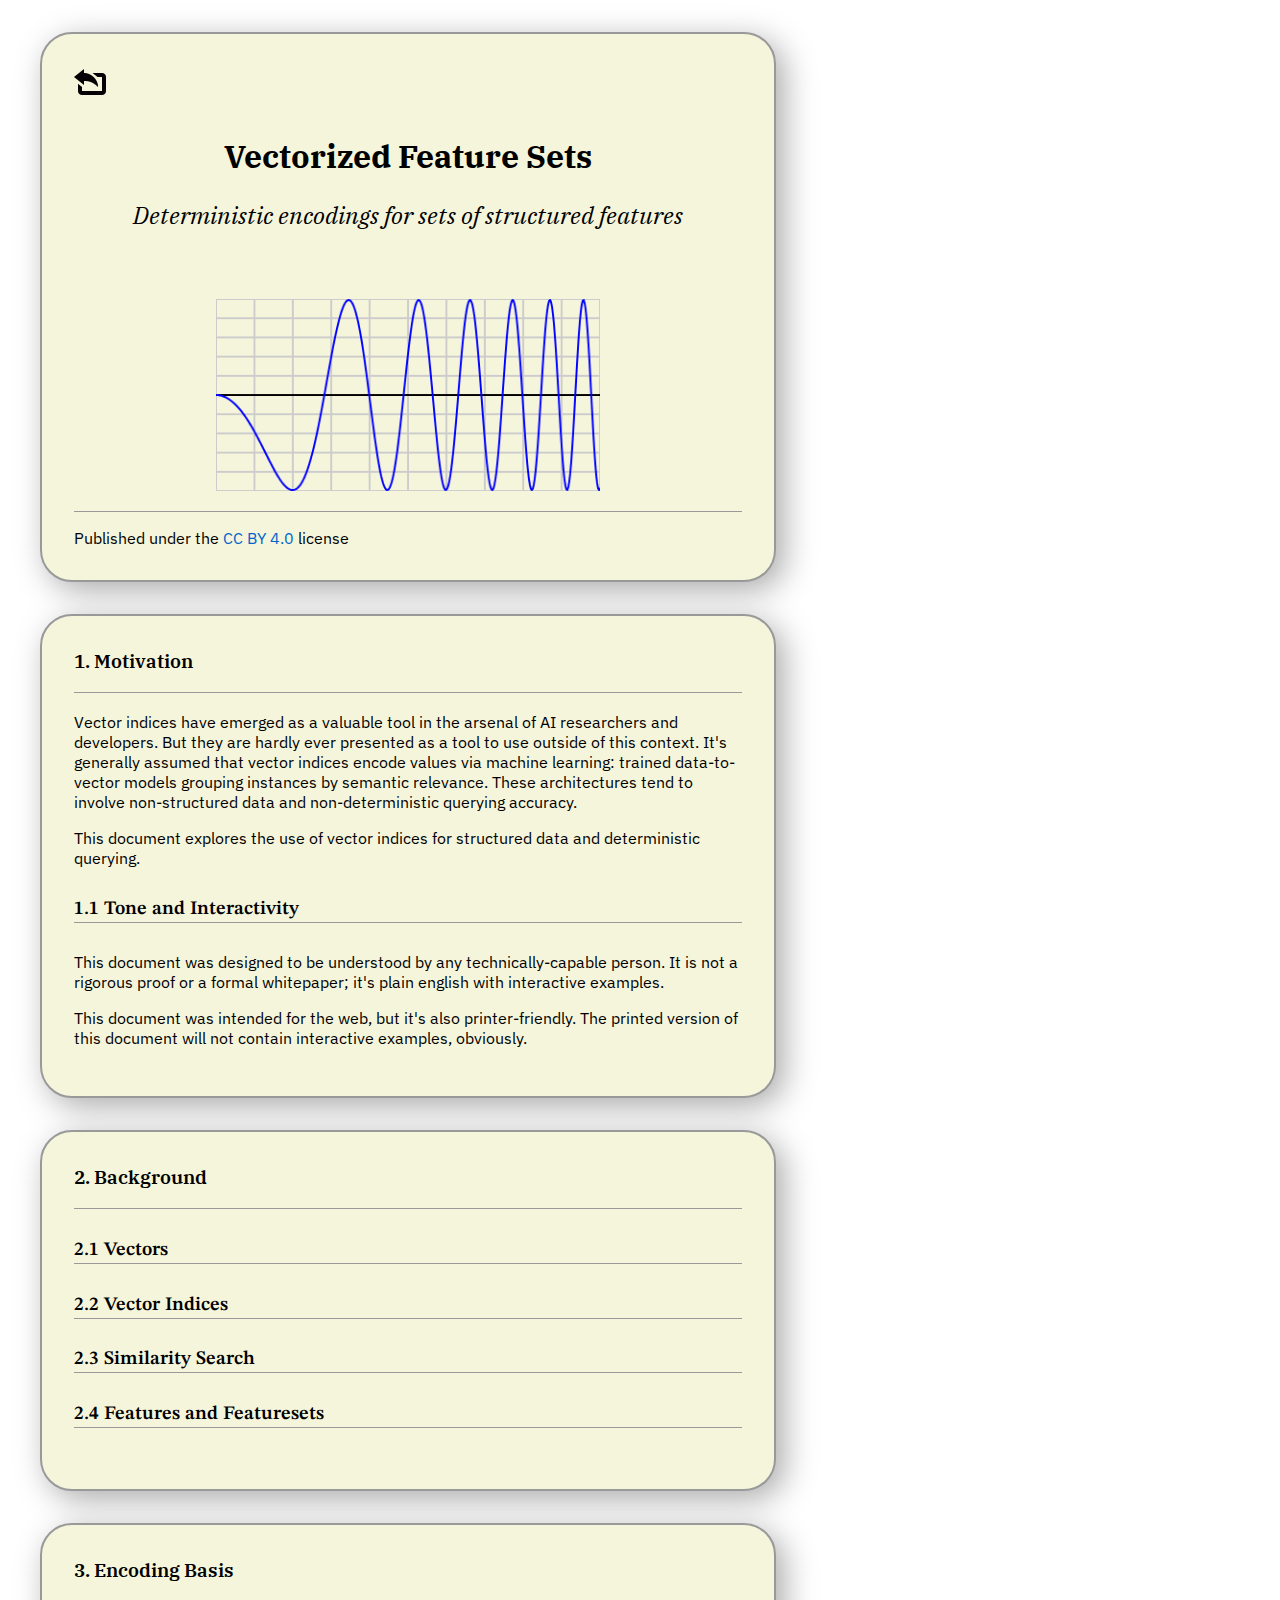
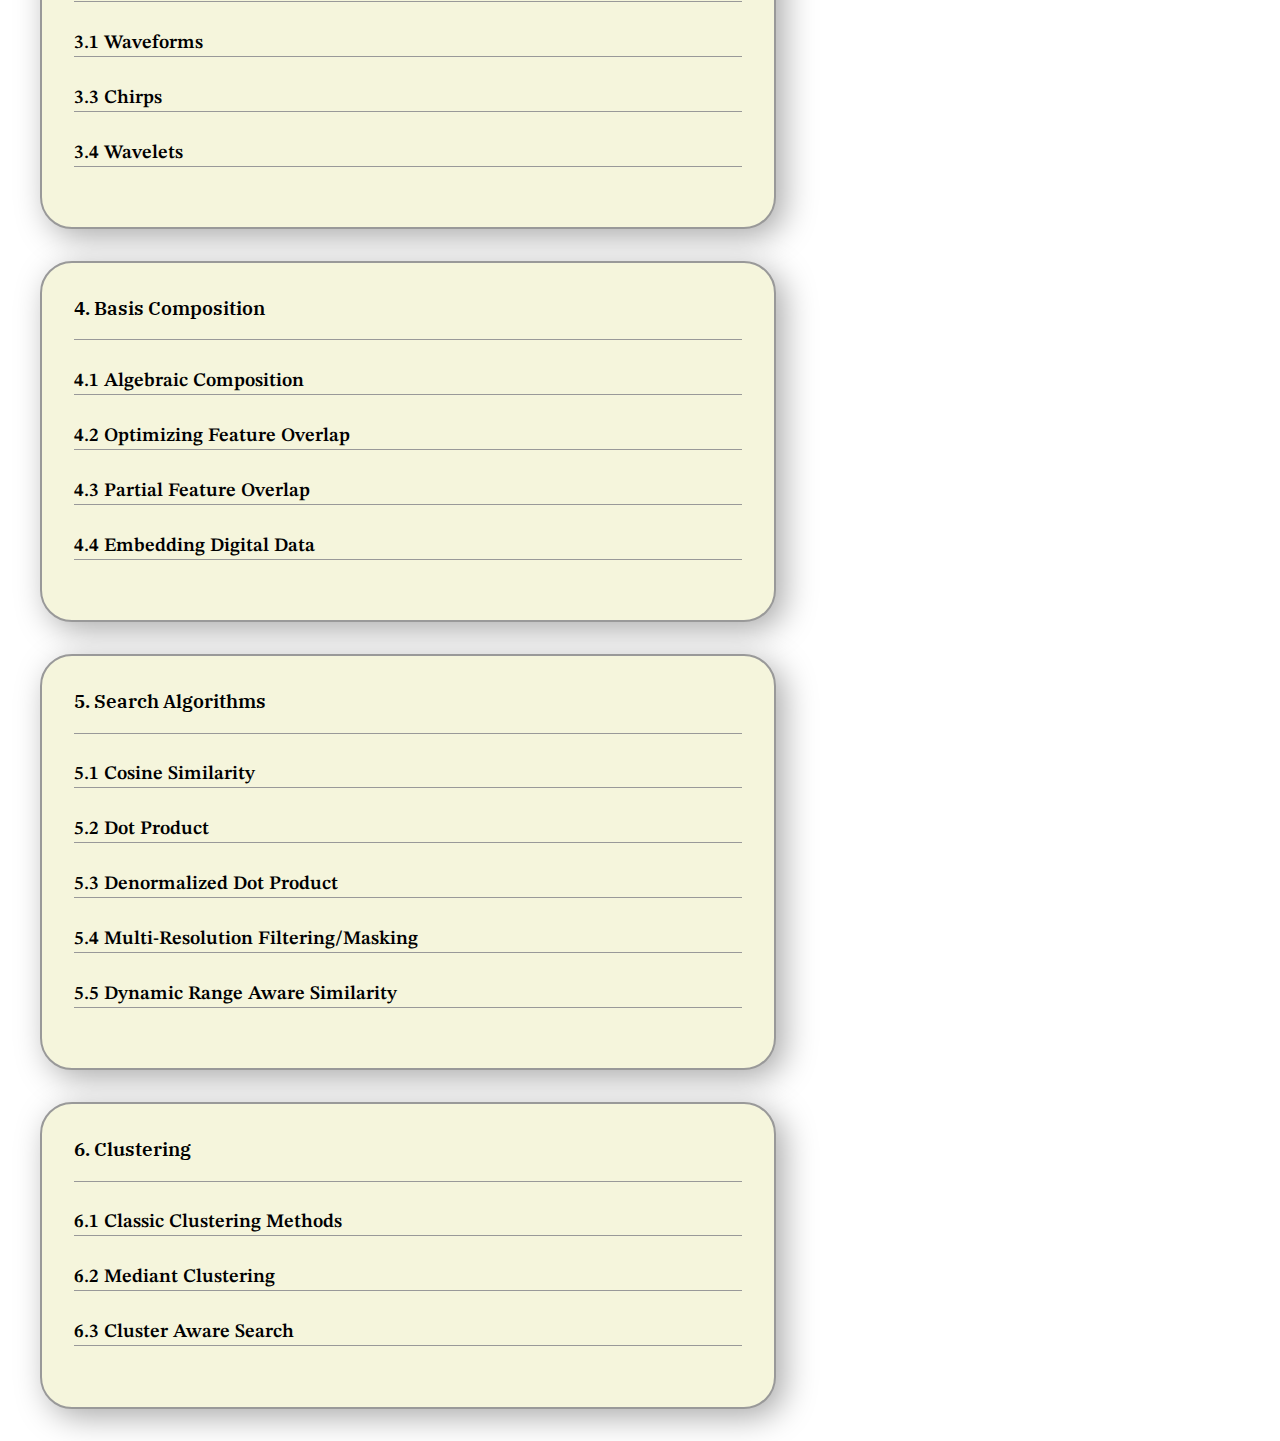
<file: software/vector/index.html>
<!DOCTYPE html>
<meta charset="UTF-8">
<meta name="viewport" content="width=device-width, initial-scale=1">
<html xmlns="http://www.w3.org/1999/html" lang="en">
<head>
    <link rel="preconnect" href="https://fonts.googleapis.com"><link rel="preconnect" href="https://fonts.gstatic.com" crossorigin><link href="https://fonts.googleapis.com/css2?family=IBM+Plex+Sans:ital,wght@0,100..700;1,100..700&family=IBM+Plex+Serif:ital,wght@0,100;0,200;0,300;0,400;0,500;0,600;0,700;1,100;1,200;1,300;1,400;1,500;1,600;1,700&family=Libertinus+Math&family=STIX+Two+Text:ital,wght@0,400..700;1,400..700&display=swap" rel="stylesheet">
    <link rel="stylesheet" href="../../lib/styles-v1.css">
    <script type="text/javascript" src="vector.js"></script>
    <script type="text/javascript" src="graph.js"></script>

    <title>Vectorized Feature Sets</title>

</head>
<body>

<div class="section">

    <a href="/cott">
        <div class="icon-back"></div>
    </a>

    <div class="headings">
        <h1>Vectorized Feature Sets</h1>
        <h2>Deterministic encodings for sets of structured features</h2>
    </div>

    <div class="centered">
        <canvas id="canvas-title"></canvas>
    </div>
<script type="text/javascript">
(function() {
    const graph = new GRAPH.Graph("canvas-title");
    let sineWave = new VECTOR.WAVEFORM.Sine();
    sineWave.addPhaseModifier((phase) => phase * phase);
    graph.drawSampler(sineWave);
})();
</script>

    <div class="copyonly">---</div>
    <div class="section-footer">
        Published under the <a href="https://creativecommons.org/licenses/by/4.0/deed.en">CC BY 4.0</a> license
    </div>
</div>

<div class="section">
    <div class="section-title">
        1. Motivation
    </div>

    <p>
        Vector indices have emerged as a valuable tool in the arsenal of AI researchers and developers.
        But they are hardly ever presented as a tool to use outside of this context.
        It's generally assumed that vector indices encode values via machine learning:
        trained data-to-vector models grouping instances by semantic relevance.
        These architectures tend to involve non-structured data and non-deterministic querying accuracy.
    </p>

    <p>
        This document explores the use of vector indices for structured data and deterministic querying.
    </p>

    <div class="subsection-title">
        1.1 Tone and Interactivity
    </div>

    <p>
        This document was designed to be understood by any technically-capable person.
        It is not a rigorous proof or a formal whitepaper; it's plain english with
        interactive examples.
    </p>

    <p>
        This document was intended for the web, but it's also printer-friendly.
        The printed version of this document will not contain interactive examples, obviously.
    </p>

</div>

<div class="section">
    <div class="section-title">
        2. Background
    </div>

    <div class="subsection-title">
        2.1 Vectors
    </div>

    <div class="subsection-title">
        2.2 Vector Indices
    </div>

    <div class="subsection-title">
        2.3 Similarity Search
    </div>

    <div class="subsection-title">
        2.4 Features and Featuresets
    </div>
</div>

<div class="section">
    <div class="section-title">
        3. Encoding Basis
    </div>

    <div class="subsection-title">
        3.1 Waveforms
    </div>

    <div class="subsection-title">
        3.3 Chirps
    </div>

    <div class="subsection-title">
        3.4 Wavelets
    </div>

</div>

<div class="section">
    <div class="section-title">
        4. Basis Composition
    </div>

    <div class="subsection-title">
        4.1 Algebraic Composition
    </div>

    <div class="subsection-title">
        4.2 Optimizing Feature Overlap
    </div>

    <div class="subsection-title">
        4.3 Partial Feature Overlap
    </div>

    <div class="subsection-title">
        4.4 Embedding Digital Data
    </div>


</div>

<div class="section">
    <div class="section-title">
        5. Search Algorithms
    </div>

    <div class="subsection-title">
        5.1 Cosine Similarity
    </div>

    <div class="subsection-title">
        5.2 Dot Product
    </div>

    <div class="subsection-title">
        5.3 Denormalized Dot Product
    </div>

    <div class="subsection-title">
        5.4 Multi-Resolution Filtering/Masking
    </div>

    <div class="subsection-title">
        5.5 Dynamic Range Aware Similarity
    </div>

</div>

<div class="section">
    <div class="section-title">
        6. Clustering
    </div>

    <div class="subsection-title">
        6.1 Classic Clustering Methods
    </div>

    <div class="subsection-title">
        6.2 Mediant Clustering
    </div>

    <div class="subsection-title">
        6.3 Cluster Aware Search
    </div>

</div>
</body>
</html>
</file>
<file: lib/styles-v1.css>
/******************/
/* Tag Formatting */

body {
    font-family: "IBM Plex Sans", sans-serif;
    max-width: 800px;
}
h1 {
    font-family: "IBM Plex Serif", serif;
    text-align: center;
}
h2 {
    font-family: "IBM Plex Serif", serif;
    font-style: italic;
    font-weight: normal;
    text-align: center;
}

h3 {
    font-family: "IBM Plex Serif", serif;
    font-weight: 600;
    text-align: center;
}

table {
    font-family: "IBM Plex Sans", sans-serif;
    border-collapse: collapse;
    width: 100%;
}
table.fixed {
    table-layout: fixed;
    width: 100%;
}
tr {
    border: none
}
th {
    border: 2px solid black;
}
td {
    border: 1px solid #999;
}
table .expression {
    margin: 1em 0.1em;
}

table.centered td {
    text-align: center;
}

sup {
    display: inline-block;
    position: relative;
    top:-0.1em;
    line-height: 1;
    font-size: 0.8em;
}

sup.smaller {
    font-size: 0.65em;
}

sup.smaller sup.smaller {
    font-size: 0.9em;
}

sup.smaller sub.smaller {
    font-size: 0.9em;
}

sub {
    display: inline-block;
    position: relative;
    bottom:-0.1em;
    line-height: 1;
    font-size: 0.9em;
}

sub.smaller {
    font-size: 0.6em;
}

img.fullsize-image {
    width: 100%;
    height: auto;
    background-size: cover;
    box-shadow: #aaa 0 0 2em;
}

a,
a:active,
a:target {
    color: #0066cc;
    text-decoration: none;
}

a:hover,
a:focus {
    color: #004080;
    text-decoration: underline;
}

canvas {
    image-rendering: auto;
}

li {
    margin: 1em 0;
}

/*************************/
/* Formatting Extensions */

/* Main Sections */

.headings {
    padding: 1em 0 1em 0;
    margin: 2em 0 2em 0;
}

.section-title {
    font-family: "IBM Plex Serif", serif;
    margin: 0 0 1em 0;
    padding: 0 0 1em 0;
    font-weight: 600;
    font-size: 1.2em;
    border-bottom: 1px solid #999
}

.subsection-title {
    font-family: "STIX Two Text", "Cambria Math", "Latin Modern Math", serif;
    margin: 1.5em 0;
    font-weight: 600;
    font-size: 1.2em;
    border-bottom: 1px solid #999
}
.emphasis {
    font-weight: 600;
}
.section-footer {
    margin: 1em 0 0 0;
    padding: 1em 0 0 0;
    border-top: 1px solid #999
}
.section {
    margin: 2em;
    padding: 2em;
    background-color: beige;
    border-radius: 2em;
    border: 2px solid #999;
    box-shadow: #aaa 0.5em 0.5em 2em;
}

/* Alternate Sections */

.section-alt {
    margin: 1em;
    padding: 1em;
    background-color: #aef;
    border-radius: 2em;
    border: 2px solid #999;
}

/********************/
/* Math Expressions */

.expression, .expression-inline {
    font-family: "STIX Two Text", "Cambria Math", "Latin Modern Math", serif;
    font-size: 1.2em;
    margin: 1rem;
    white-space: nowrap;
}

.expression-inline {
    margin: 0;
}

.expression sup {
    padding-right: 0.2em;
}

.expression-inline sup {
    padding-right: 0.35em;
}

.expr-label {
    display: inline;
    font-weight: bold;
    padding-right: 1em;
    font-size: 1.2rem;
}

.font-lg {
    font-size: 1.5em;
}
.font-xl {
    font-size: 2em;
}
span.variable, span.symbol, span.number, sup, sub, .fraction {
    white-space: nowrap;
}

.variable {
    font-family: "STIX Two Text", "Cambria Math", "Latin Modern Math", serif;
    font-style: italic;
}
.symbol {
    font-family: "Libertinus Math", system-ui;
    display: inline;
}

.variable, .symbol {
    margin: 0.1em;
}

.symbol.stretch {
    display: inline-block;
    transform: scaleY(2);
}

.symbol.italics {
    font-style: italic;
}
.symbol.invisible {
    position: absolute;
    color: rgba(1,1,1,50%)
}
.fraction {
    display: inline-flex;
    flex-direction: column;
    vertical-align: middle;
    margin: 0 0.1em;
    font-size: 0.75em;
}
sup .fraction, .sqrt .fraction, .nostack .fraction {
    display: inline;
    margin: 0;
}
p .fraction {
    margin: 0 0.2em;
    font-size: 0.8em;
}

.numerator {
    display: inline;
    vertical-align: middle;
    align-self: center;
}
.denominator {
    display: inline;
    vertical-align: middle;
    align-self: center;
    padding-top: 1px;
}
.h-divider {
    display: inline;
    height: 1px;
    border-top:1px solid black;
    color: rgba(1,1,1,0%);
    white-space: nowrap;
}
sup .h-divider, .sqrt .h-divider, .nostack .h-divider {
    height: auto;
    border: none;
    color: inherit;
}
.parens-group {
    margin: 0 -0.4em;
    display: inline-flex;
    flex-direction: row;
    align-items: center;
}
.parens-group > .parens-content {
    display: flex;
}

.sqrt {
    font-family: "Libertinus Math", system-ui;
}

.sqrt .radicand {
    font-family: "STIX Two Text", "Cambria Math", "Latin Modern Math", serif;
    border-top: 0.07em solid currentColor;
    padding-top: 0.11em;
    margin-left: -0.18em;
}

.copyonly {
    position: absolute;
    opacity: 0;
    padding: 0;
    margin: 0;
    width: 0;
    height: 0;
}

.narration sup {
    margin-right: -0.2em;
    display: inline;
}
.w50 {
    width: 50%;
}

.centered {
    text-align: center;
}

.color-inv {
    color: beige;
    background-color: black;
}

/* Bullets */

ol.nested {
    list-style-type: none;
    counter-reset: level1;
}

ol.nested li {
    counter-increment: level1;
    position: relative;
}
ol.nested > li::before {
    content: counter(level1) ". ";
    display: inline-block;
    width: 2em;
    margin-left: -2em;
}
ol.nested > li > ol.nested {
    list-style-type: none;
    counter-reset: level2;
}
ol.nested > li > ol.nested > li {
    counter-increment: level2;
    position: relative;
}
ol.nested > li > ol.nested > li::before {
    content: counter(level1) "." counter(level2);
    display: inline-block;
    width: 2.5em;
    margin-left: -2.5em;
}

/* Misc */

.icon-back {
    width: 2em;
    position: absolute;
    aspect-ratio: 1/1;
    background-size: contain;
    background-position: center;
    background-repeat: no-repeat;
    background-image: url(./img/back-icon.png);
    cursor: pointer;
}

.tiny-error {
    display: inline-block;
    font-family: monospace;
    white-space-collapse: preserve;
    background-color: white;
    color:red;
    font-size: 0.5em;
    min-width: 0;
    padding: 0.2em;
    border: 1px solid red;
}

/* Mobile styles */
@media only screen and (max-width: 600px) {
    body {
        width: 100%;
        margin: 0;
    }
    sup, sub {
        white-space: wrap;
        box-sizing: border-box;
        display: inline-block;
    }
    .section {
        margin: 1em 0;
        padding: 1em;
        background-color: beige;
        border-radius: 0;
        border: 0;
        border-top: 2px solid #999;
        border-bottom: 2px solid #999;
        box-shadow:  #aaa 0.25em 0.25em 1em;
    }
    .expression {
        box-sizing: border-box;
        width: 100%;
    }

}

/* Print Media */
@media print {
    .section {
        background: none;
        border: none;
        box-shadow: none;
        break-inside: avoid;
    }

    .color-inv {
        color: black;
        background-color: white;
        border: 1px solid black;
    }
    a,
    a:active,
    a:target {
        color: black;
        text-decoration: none;
    }

    a:hover,
    a:focus {
        color: black;
        text-decoration: none;
    }

    .icon-back {
        display: none;
    }
}
</file>
